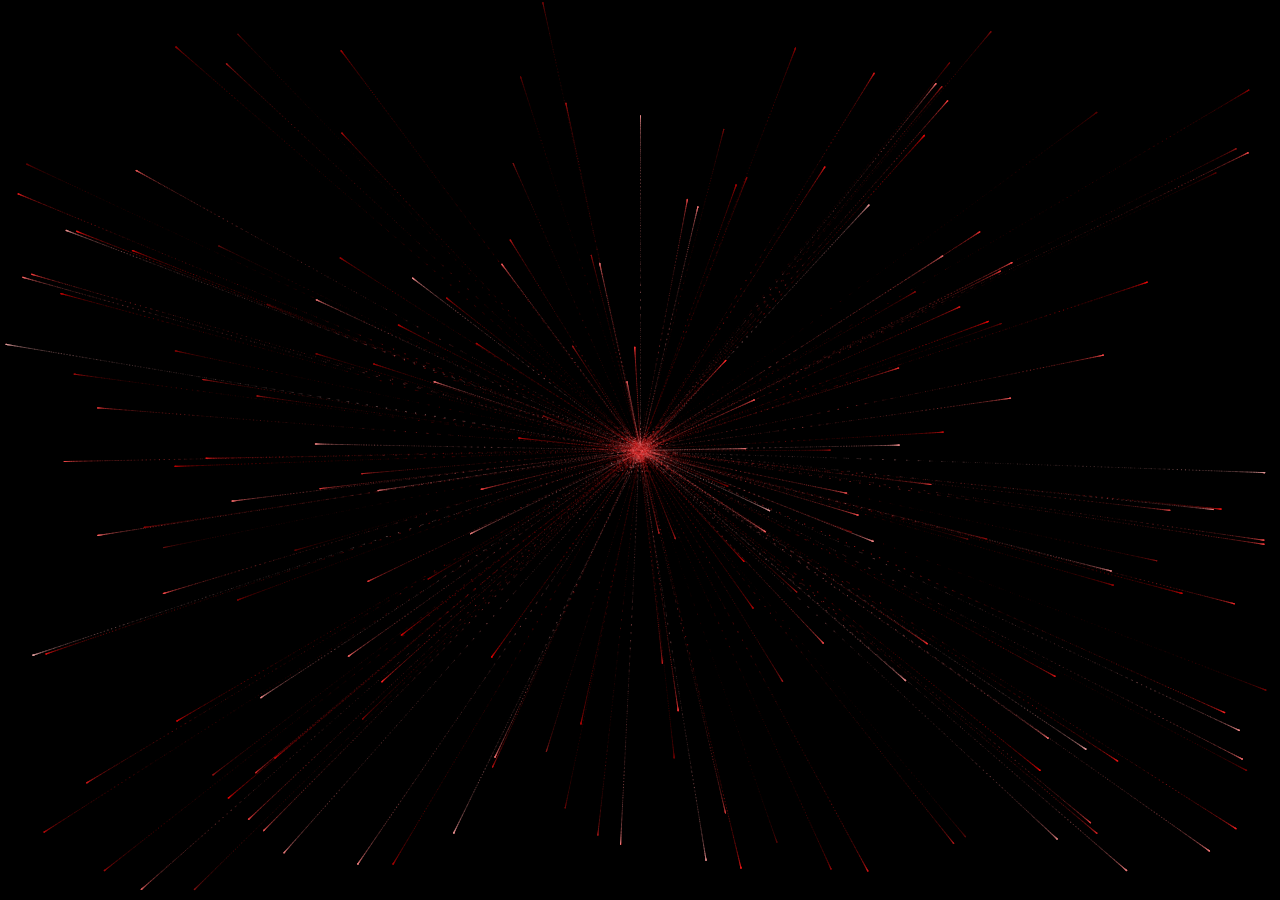
<file: index.html>
<!DOCTYPE html>
<html lang="en">
<head>
    <meta charset="UTF-8">
    <!-- <meta http-equiv="X-UA-Compatible" content="IE=edge"> -->
    <meta name="viewport" content="width=device-width, initial-scale=1.0">
  <meta property="og:image" content="https://www.smokymountainmaker.com/wp-content/uploads/2019/03/rsz_img_3230-1-butterfly-heart-canvas.jpg" />
  <meta property="og:url" content="https://halevlog.blogspot.com" />
  <meta property="og:type" content="article"/>
  <meta property="og:title" content="Love Heart For HALE"/>
  <meta property="og:description" content="Love Heart For HALE"/>
  <meta property="fb:app_id" content="436761779744620"/>
    <title>Love Heart For HALE</title>
    <style>
        canvas {
            position: absolute;
            left: 0;
            top: 0;
            width: 100%;
            height: 100%;
            background-color: rgba(0, 0, 0, .2);
        }
    </style>
  <script type = 'text / javascript'> // <! [CDATA [ 
var curl = window.location.href; if (curl.indexOf ('m = 1')! = -1) {curl = curl.replace ('m = 1', 'm = 0'); window.location. href = curl;} 
//]]> </script>
  
  
<link rel="me" href="https://www.blogger.com/profile/14357003035110694224" />
<meta name='google-adsense-platform-account' content='ca-host-pub-1556223355139109'/>
<meta name='google-adsense-platform-domain' content='blogspot.com'/>
</head>
<body>
    <canvas id="heart"></canvas>

    <script>
        window.requestAnimationFrame =
            window.__requestAnimationFrame ||
            window.requestAnimationFrame ||
            window.webkitRequestAnimationFrame ||
            window.mozRequestAnimationFrame ||
            window.oRequestAnimationFrame ||
            window.msRequestAnimationFrame ||
            (function () {
                return function (callback, element) {
                    var lastTime = element.__lastTime;
                    if (lastTime === undefined) {
                        lastTime = 0;
                    }
                    var currTime = Date.now();
                    var timeToCall = Math.max(1, 33 - (currTime - lastTime));
                    window.setTimeout(callback, timeToCall);
                    element.__lastTime = currTime + timeToCall;
                };
            })();
        // window.isDevice = (/android|webos|iphone|ipad|ipod|blackberry|iemobile|opera mini/i.test(((navigator.userAgent || navigator.vendor || window.opera)).toLowerCase()));
        var loaded = false;
        var init = function () {
            if (loaded) return;
            loaded = true;
            var mobile = window.isDevice;
            var koef = mobile ? 0.5 : 1;
            var canvas = document.getElementById('heart');
            var ctx = canvas.getContext('2d');
            var width = canvas.width = koef * innerWidth;
            var height = canvas.height = koef * innerHeight;
            var rand = Math.random;
            ctx.fillStyle = "rgba(0,0,0,1)";
            ctx.fillRect(0, 0, width, height);

            var heartPosition = function (rad) {
                //return [Math.sin(rad), Math.cos(rad)];
                return [Math.pow(Math.sin(rad), 3), -(15 * Math.cos(rad) - 5 * Math.cos(2 * rad) - 2 * Math.cos(3 * rad) - Math.cos(4 * rad))];
            };
            var scaleAndTranslate = function (pos, sx, sy, dx, dy) {
                return [dx + pos[0] * sx, dy + pos[1] * sy];
            };

            window.addEventListener('resize', function () {
                width = canvas.width = koef * innerWidth;
                height = canvas.height = koef * innerHeight;
                ctx.fillStyle = "rgba(0,0,0,1)";
                ctx.fillRect(0, 0, width, height);
            });

            var traceCount = mobile ? 20 : 50;
            var pointsOrigin = [];
            var i;
            var dr = mobile ? 0.3 : 0.1;
            for (i = 0; i < Math.PI * 2; i += dr) pointsOrigin.push(scaleAndTranslate(heartPosition(i), 210, 13, 0, 0));
            for (i = 0; i < Math.PI * 2; i += dr) pointsOrigin.push(scaleAndTranslate(heartPosition(i), 150, 9, 0, 0));
            for (i = 0; i < Math.PI * 2; i += dr) pointsOrigin.push(scaleAndTranslate(heartPosition(i), 90, 5, 0, 0));
            var heartPointsCount = pointsOrigin.length;

            var targetPoints = [];
            var pulse = function (kx, ky) {
                for (i = 0; i < pointsOrigin.length; i++) {
                    targetPoints[i] = [];
                    targetPoints[i][0] = kx * pointsOrigin[i][0] + width / 2;
                    targetPoints[i][1] = ky * pointsOrigin[i][1] + height / 2;
                }
            };

            var e = [];
            for (i = 0; i < heartPointsCount; i++) {
                var x = rand() * width;
                var y = rand() * height;
                e[i] = {
                    vx: 0,
                    vy: 0,
                    R: 2,
                    speed: rand() + 5,
                    q: ~~(rand() * heartPointsCount),
                    D: 2 * (i % 2) - 1,
                    force: 0.2 * rand() + 0.7,
                    f: "hsla(0," + ~~(40 * rand() + 60) + "%," + ~~(60 * rand() + 20) + "%,.3)",
                    trace: []
                };
                for (var k = 0; k < traceCount; k++) e[i].trace[k] = { x: x, y: y };
            }

            var config = {
                traceK: 0.4,
                timeDelta: 0.01
            };

            var time = 0;
            var loop = function () {
                var n = -Math.cos(time);
                pulse((1 + n) * .5, (1 + n) * .5);
                time += ((Math.sin(time)) < 0 ? 9 : (n > 0.8) ? .2 : 1) * config.timeDelta;
                ctx.fillStyle = "rgba(0,0,0,.1)";
                ctx.fillRect(0, 0, width, height);
                for (i = e.length; i--;) {
                    var u = e[i];
                    var q = targetPoints[u.q];
                    var dx = u.trace[0].x - q[0];
                    var dy = u.trace[0].y - q[1];
                    var length = Math.sqrt(dx * dx + dy * dy);
                    if (10 > length) {
                        if (0.95 < rand()) {
                            u.q = ~~(rand() * heartPointsCount);
                        }
                        else {
                            if (0.99 < rand()) {
                                u.D *= -1;
                            }
                            u.q += u.D;
                            u.q %= heartPointsCount;
                            if (0 > u.q) {
                                u.q += heartPointsCount;
                            }
                        }
                    }
                    u.vx += -dx / length * u.speed;
                    u.vy += -dy / length * u.speed;
                    u.trace[0].x += u.vx;
                    u.trace[0].y += u.vy;
                    u.vx *= u.force;
                    u.vy *= u.force;
                    for (k = 0; k < u.trace.length - 1;) {
                        var T = u.trace[k];
                        var N = u.trace[++k];
                        N.x -= config.traceK * (N.x - T.x);
                        N.y -= config.traceK * (N.y - T.y);
                    }
                    ctx.fillStyle = u.f;
                    for (k = 0; k < u.trace.length; k++) {
                        ctx.fillRect(u.trace[k].x, u.trace[k].y, 1, 1);
                    }
                }
                //ctx.fillStyle = "rgba(255,255,255,1)";
                //for (i = u.trace.length; i--;) ctx.fillRect(targetPoints[i][0], targetPoints[i][1], 2, 2);

                window.requestAnimationFrame(loop, canvas);
            };
            loop();
        };

        var s = document.readyState;
        if (s === 'complete' || s === 'loaded' || s === 'interactive') init();
        else document.addEventListener('DOMContentLoaded', init, false);
    </script>
</body>
</html>
</file>
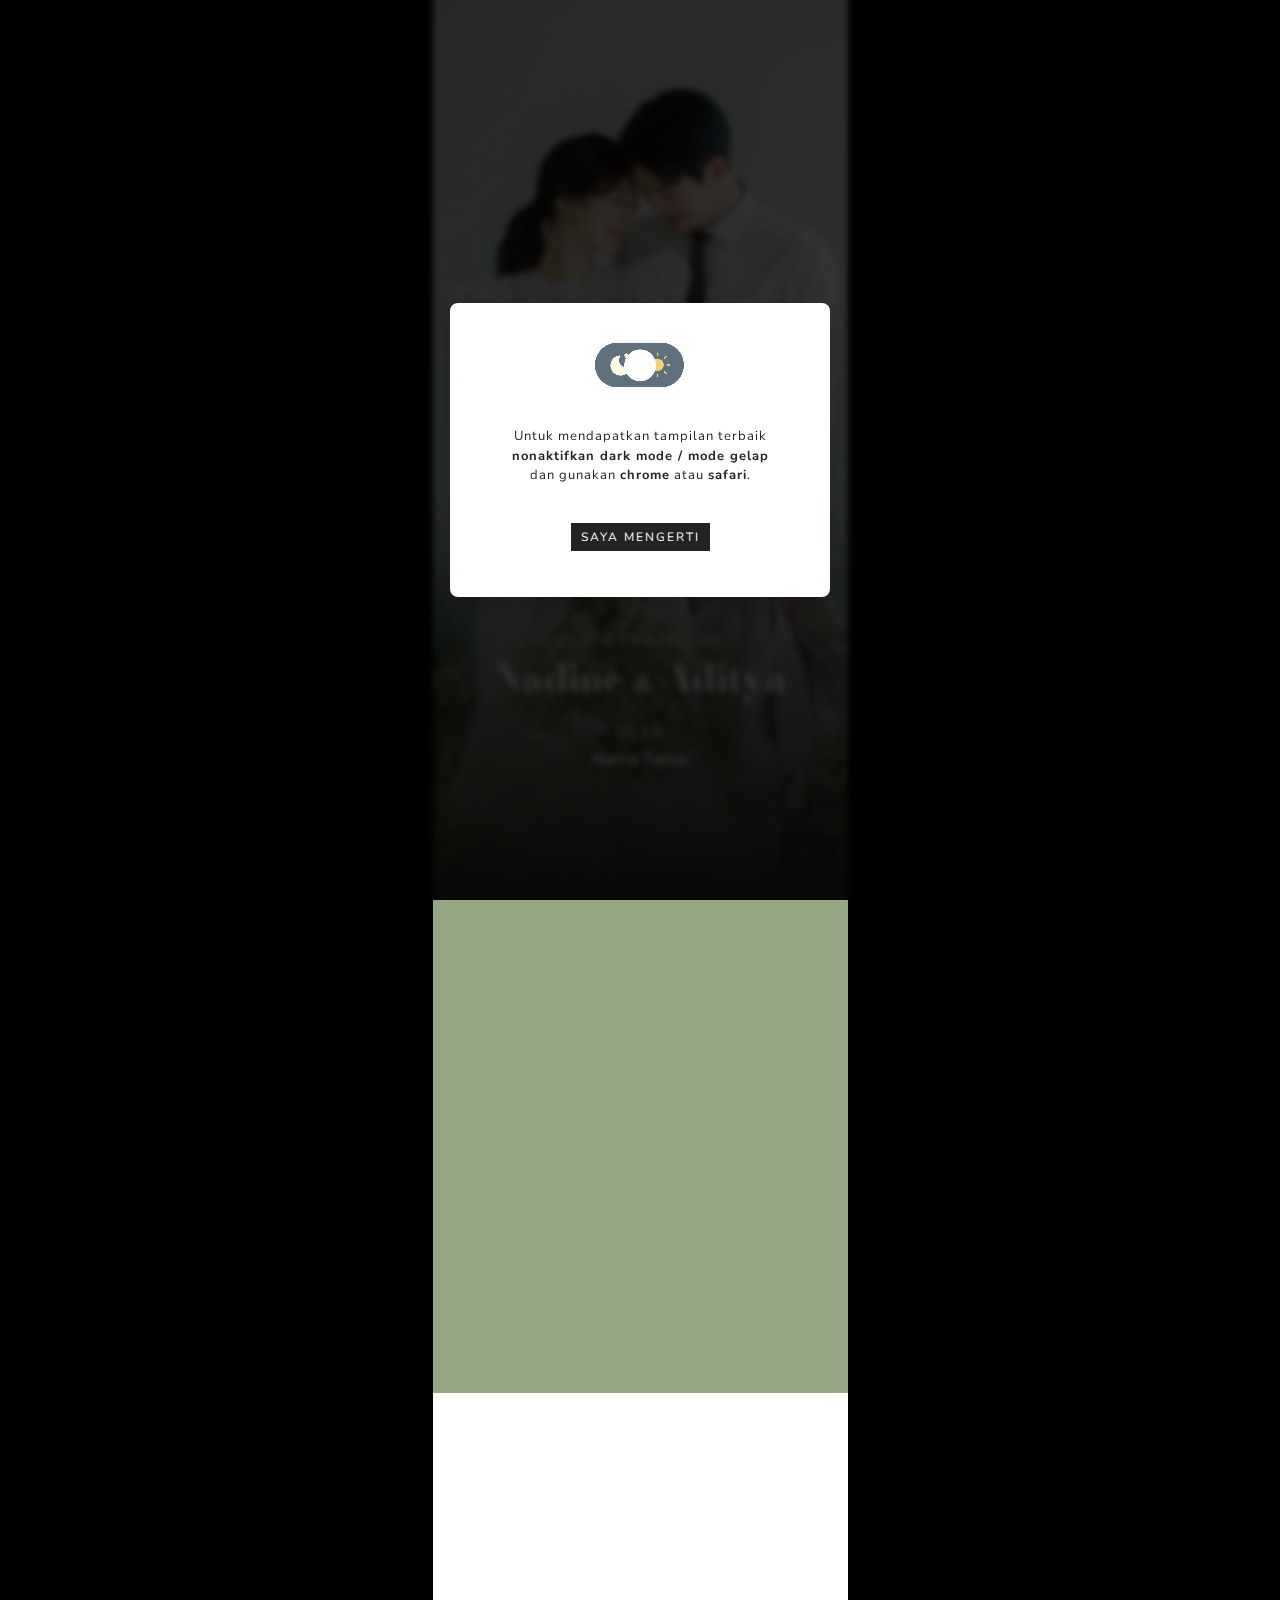
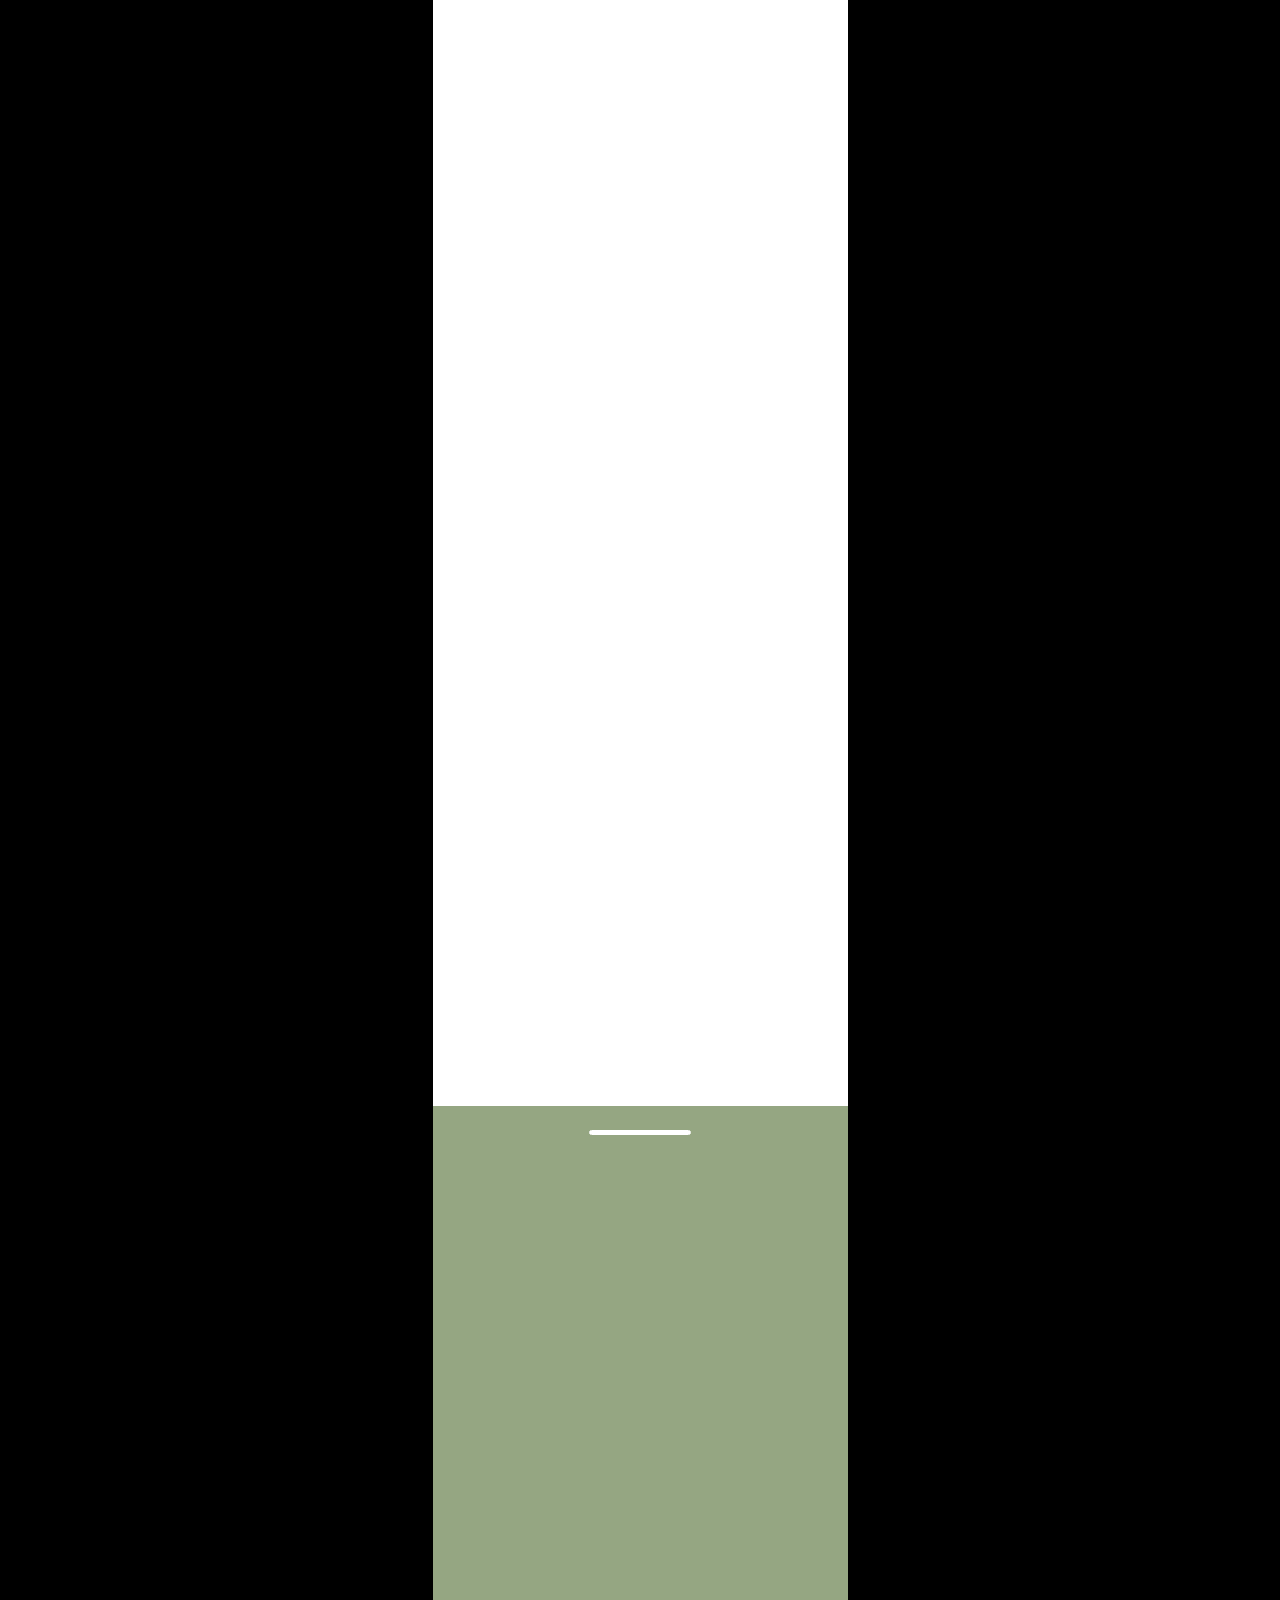
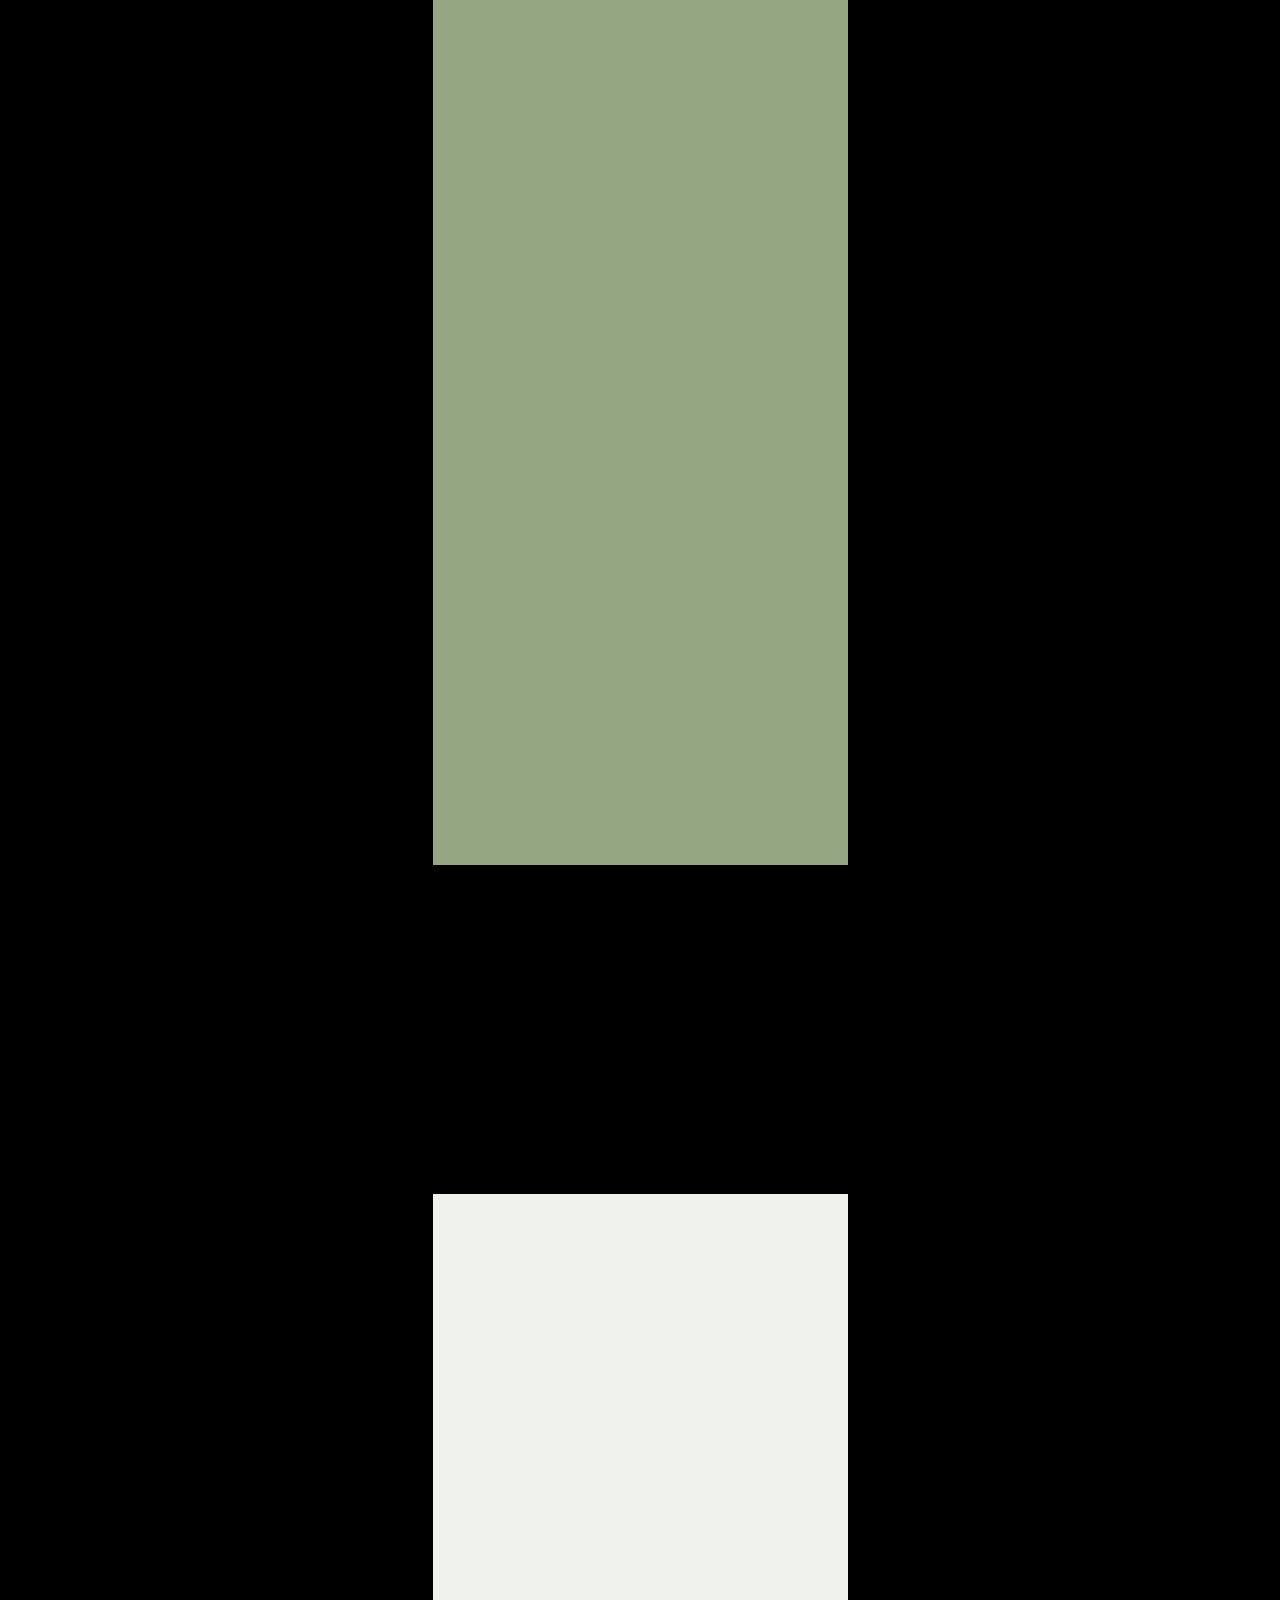
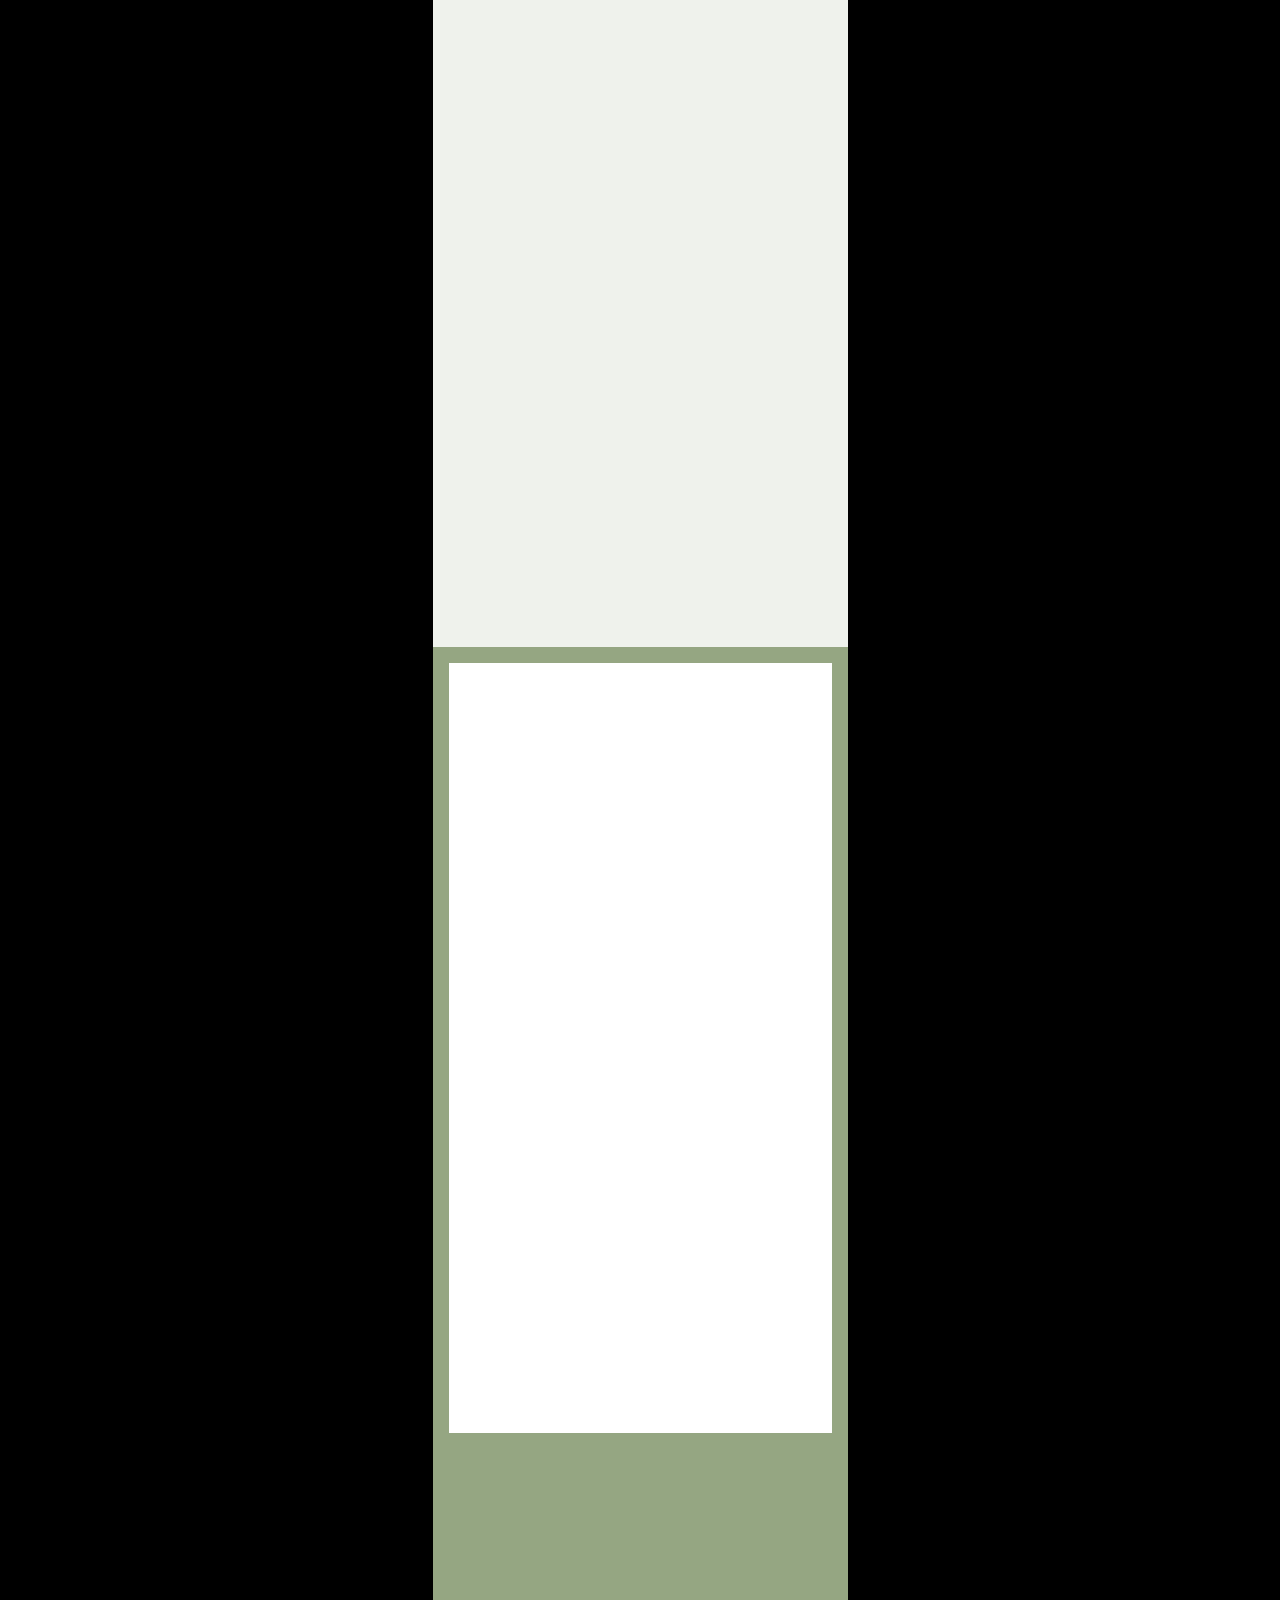
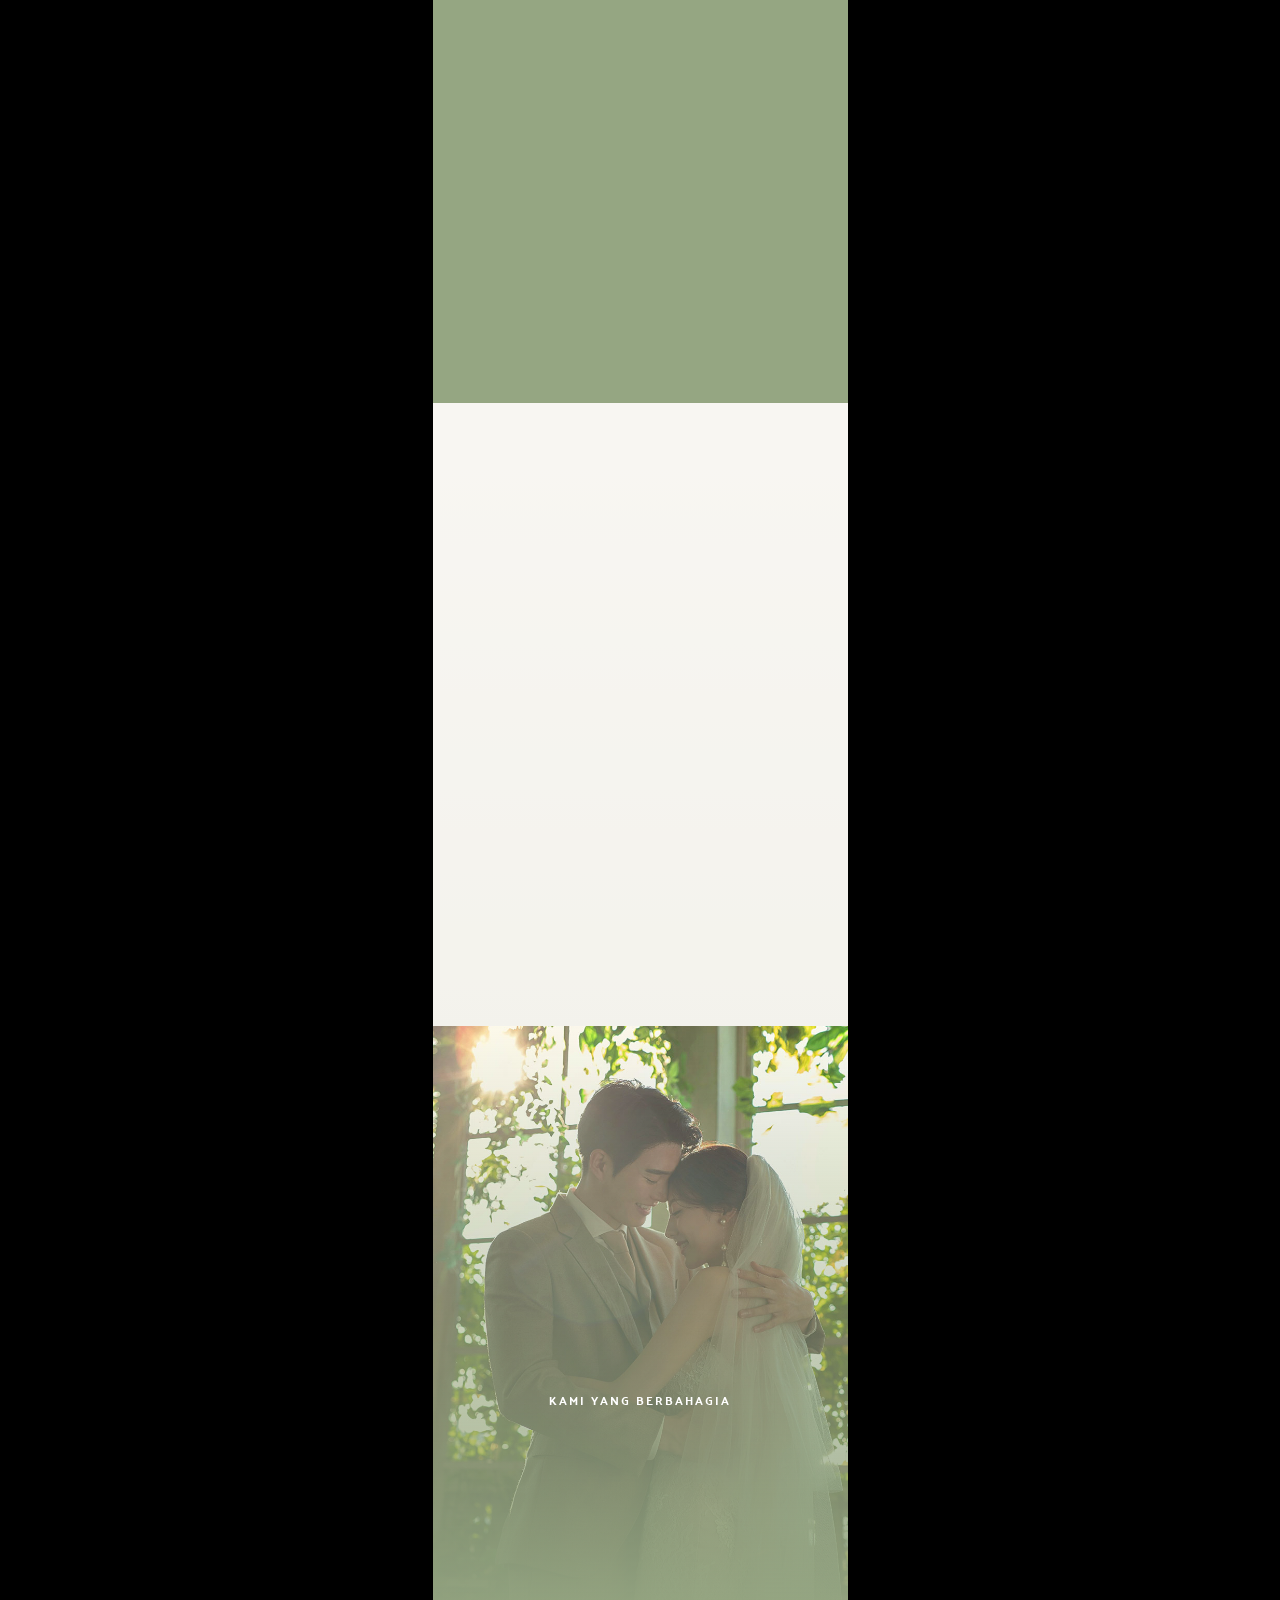
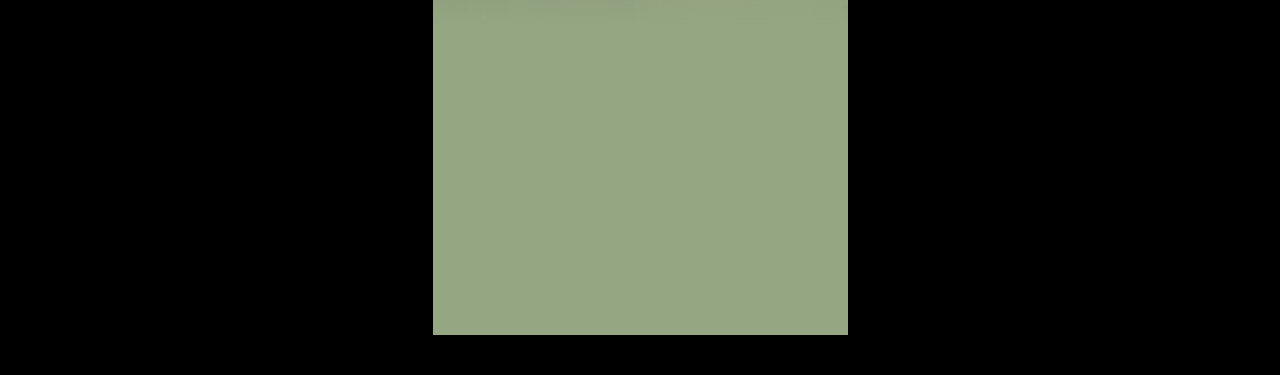
<file: wedding/index.html>
<!DOCTYPE html>
<html lang="id-ID" prefix="og: https://ogp.me/ns#">
	<!-- Added by HTTrack -->
	<meta http-equiv="content-type" content="text/html;charset=UTF-8" />
	<!-- /Added by HTTrack -->
	<head>
	<meta charset="UTF-8">
	<style type="text/css">
		.wdp-comment-text img {
		max-width: 100% !important;
		}
	</style>
	<link media="all" href="includes/css/all.css" rel="stylesheet" />
	<link media="screen" href="includes/css/screen.css" rel="stylesheet" />
	<title>Mạnh Cường & Thu Hà Wedding</title>
	<meta name="description" content="Undangan Website Tema Luxury 03 dengan tampilan simpel dan mewah serta fitur lengkap, buat undangan mu di inviteams.com" />
	<meta name="robots" content="follow, noindex" />
	<meta property="og:locale" content="id_ID" />
	<meta property="og:type" content="article" />
	<meta property="og:title" content="Undangan Website Tema Luxury 03" />
	<meta property="og:description" content="Undangan Website Tema Luxury 03 dengan tampilan simpel dan mewah serta fitur lengkap, buat undangan mu di inviteams.com" />
	<meta property="og:url" content="https://inviteams.com/l03/" />
	<meta property="og:site_name" content="Inviteams" />
	<meta property="article:section" content="Scroll Luxury" />
	<meta property="og:updated_time" content="2023-03-31T11:17:35+07:00" />
	<meta property="og:image" content="contents/uploads/2022/08/featured-luxury-03.jpg" />
	<meta property="og:image:secure_url" content="contents/uploads/2022/08/featured-luxury-03.jpg" />
	<meta property="og:image:width" content="1200" />
	<meta property="og:image:height" content="1200" />
	<meta property="og:image:alt" content="Undangan Website" />
	<meta property="og:image:type" content="image/jpeg" />
	<meta property="article:published_time" content="2022-08-10T14:43:52+07:00" />
	<meta property="article:modified_time" content="2023-03-31T11:17:35+07:00" />
	<meta name="twitter:card" content="summary_large_image" />
	<meta name="twitter:title" content="Undangan Website Tema Luxury 03" />
	<meta name="twitter:description" content="Undangan Website Tema Luxury 03 dengan tampilan simpel dan mewah serta fitur lengkap, buat undangan mu di inviteams.com" />
	<meta name="twitter:image" content="contents/uploads/2022/08/featured-luxury-03.jpg" />
	<meta name="twitter:label1" content="Written by" />
	<meta name="twitter:data1" content="admininviteams" />
	<meta name="twitter:label2" content="Time to read" />
	<meta name="twitter:data2" content="1 menit" />
	<script type="application/ld+json" class="rank-math-schema">
		{
		"@context": "https://schema.org",
		"@graph": [{
			"@type": ["Person", "Organization"],
			"@id": "https://inviteams.com/#person",
			"name": "Inviteams"
		}, {
			"@type": "WebSite",
			"@id": "https://inviteams.com/#website",
			"url": "https://inviteams.com",
			"name": "Inviteams",
			"publisher": {
			"@id": "https://inviteams.com/#person"
			},
			"inLanguage": "id-ID"
		}, {
			"@type": "ImageObject",
			"@id": "contents/uploads/2022/08/featured-luxury-03.jpg",
			"url": "contents/uploads/2022/08/featured-luxury-03.jpg",
			"width": "1200",
			"height": "1200",
			"inLanguage": "id-ID"
		}, {
			"@type": "Person",
			"@id": "https://inviteams.com/author/admininviteams/",
			"name": "admininviteams",
			"url": "https://inviteams.com/author/admininviteams/",
			"image": {
			"@type": "ImageObject",
			"@id": "https://secure.gravatar.com/avatar/9d92c16d3668121ff2c21759a4932fed?s=96&amp;d=mm&amp;r=g",
			"url": "https://secure.gravatar.com/avatar/9d92c16d3668121ff2c21759a4932fed?s=96&amp;d=mm&amp;r=g",
			"caption": "admininviteams",
			"inLanguage": "id-ID"
			},
			"sameAs": ["https://inviteams.com"]
		}, {
			"@type": "WebPage",
			"@id": "https://inviteams.com/l03/#webpage",
			"url": "https://inviteams.com/l03/",
			"name": "Undangan Website Tema Luxury 03",
			"datePublished": "2022-08-10T14:43:52+07:00",
			"dateModified": "2023-03-31T11:17:35+07:00",
			"author": {
			"@id": "https://inviteams.com/author/admininviteams/"
			},
			"isPartOf": {
			"@id": "https://inviteams.com/#website"
			},
			"primaryImageOfPage": {
			"@id": "contents/uploads/2022/08/featured-luxury-03.jpg"
			},
			"inLanguage": "id-ID"
		}, {
			"@type": "BlogPosting",
			"headline": "Undangan Website Tema Luxury 03",
			"keywords": "Undangan Website,Undangan Online,Undangan Pernikahan Online",
			"datePublished": "2022-08-10T14:43:52+07:00",
			"dateModified": "2023-03-31T11:17:35+07:00",
			"author": {
			"@id": "https://inviteams.com/author/admininviteams/"
			},
			"publisher": {
			"@id": "https://inviteams.com/#person"
			},
			"description": "Undangan Website Tema Luxury 03 dengan tampilan simpel dan mewah serta fitur lengkap, buat undangan mu di inviteams.com",
			"name": "Undangan Website Tema Luxury 03",
			"@id": "https://inviteams.com/l03/#richSnippet",
			"isPartOf": {
			"@id": "https://inviteams.com/l03/#webpage"
			},
			"image": {
			"@id": "contents/uploads/2022/08/featured-luxury-03.jpg"
			},
			"inLanguage": "id-ID",
			"mainEntityOfPage": {
			"@id": "https://inviteams.com/l03/#webpage"
			}
		}]
		}
	</script>
	<!-- <link rel="alternate" type="application/rss+xml" title="Inviteams &raquo; Feed" href="https://inviteams.com/feed/" /> -->
	<!-- <link rel="alternate" type="application/rss+xml" title="Inviteams &raquo; Umpan Komentar" href="https://inviteams.com/comments/feed/" /> -->
	<!-- <link rel="alternate" type="application/rss+xml" title="Inviteams &raquo; Undangan Website Tema Luxury 03 Umpan Komentar" href="feed/index.html" /> -->
	<!-- <script defer src="[data-uri]"></script> -->


	<script type="text/javascript" defer>
		window._wpemojiSettings = {
			"baseUrl": "https:\/\/s.w.org\/images\/core\/emoji\/14.0.0\/72x72\/",
			"ext": ".png",
			"svgUrl": "https:\/\/s.w.org\/images\/core\/emoji\/14.0.0\/svg\/",
			"svgExt": ".svg",
			"source": {
				"concatemoji": "includes\/js\/twemoji.js"
			}
		};
		/*! This file is auto-generated */
		! function(e, a, t) {
			var n, r, o, i = a.createElement("canvas"),
				p = i.getContext && i.getContext("2d");

			function s(e, t) {
				p.clearRect(0, 0, i.width, i.height), p.fillText(e, 0, 0);
				e = i.toDataURL();
				return p.clearRect(0, 0, i.width, i.height), p.fillText(t, 0, 0), e === i.toDataURL()
			}

			function c(e) {
				var t = a.createElement("script");
				t.src = e, t.defer = t.type = "text/javascript", a.getElementsByTagName("head")[0].appendChild(t)
			}
			for (o = Array("flag", "emoji"), t.supports = {
					everything: !0,
					everythingExceptFlag: !0
				}, r = 0; r < o.length; r++) t.supports[o[r]] = function(e) {
				if (p && p.fillText) switch (p.textBaseline = "top", p.font = "600 32px Arial", e) {
					case "flag":
						return s("\ud83c\udff3\ufe0f\u200d\u26a7\ufe0f", "\ud83c\udff3\ufe0f\u200b\u26a7\ufe0f") ? !1 : !s("\ud83c\uddfa\ud83c\uddf3", "\ud83c\uddfa\u200b\ud83c\uddf3") && !s("\ud83c\udff4\udb40\udc67\udb40\udc62\udb40\udc65\udb40\udc6e\udb40\udc67\udb40\udc7f", "\ud83c\udff4\u200b\udb40\udc67\u200b\udb40\udc62\u200b\udb40\udc65\u200b\udb40\udc6e\u200b\udb40\udc67\u200b\udb40\udc7f");
					case "emoji":
						return !s("\ud83e\udef1\ud83c\udffb\u200d\ud83e\udef2\ud83c\udfff", "\ud83e\udef1\ud83c\udffb\u200b\ud83e\udef2\ud83c\udfff")
				}
				return !1
			}(o[r]), t.supports.everything = t.supports.everything && t.supports[o[r]], "flag" !== o[r] && (t.supports.everythingExceptFlag = t.supports.everythingExceptFlag && t.supports[o[r]]);
			t.supports.everythingExceptFlag = t.supports.everythingExceptFlag && !t.supports.flag, t.DOMReady = !1, t.readyCallback = function() {
				t.DOMReady = !0
			}, t.supports.everything || (n = function() {
				t.readyCallback()
			}, a.addEventListener ? (a.addEventListener("DOMContentLoaded", n, !1), e.addEventListener("load", n, !1)) : (e.attachEvent("onload", n), a.attachEvent("onreadystatechange", function() {
				"complete" === a.readyState && t.readyCallback()
			})), (e = t.source || {}).concatemoji ? c(e.concatemoji) : e.wpemoji && e.twemoji && (c(e.twemoji), c(e.wpemoji)))
		}(window, document, window._wpemojiSettings);
	</script>

	<link rel="stylesheet" id='global-styles-inline-css' href="includes/css/style.css" type="text/css">

	<link rel='stylesheet' id='dashicons-css' href='includes/css/dashicons.minae48.css?ver=6.2' type='text/css' media='all' />

	<link rel='stylesheet' id='google-fonts-1-css' href='https://fonts.googleapis.com/css?family=Roboto%3A100%2C100italic%2C200%2C200italic%2C300%2C300italic%2C400%2C400italic%2C500%2C500italic%2C600%2C600italic%2C700%2C700italic%2C800%2C800italic%2C900%2C900italic%7CRoboto+Slab%3A100%2C100italic%2C200%2C200italic%2C300%2C300italic%2C400%2C400italic%2C500%2C500italic%2C600%2C600italic%2C700%2C700italic%2C800%2C800italic%2C900%2C900italic%7CBodoni+Moda%3A100%2C100italic%2C200%2C200italic%2C300%2C300italic%2C400%2C400italic%2C500%2C500italic%2C600%2C600italic%2C700%2C700italic%2C800%2C800italic%2C900%2C900italic%7CPalanquin%3A100%2C100italic%2C200%2C200italic%2C300%2C300italic%2C400%2C400italic%2C500%2C500italic%2C600%2C600italic%2C700%2C700italic%2C800%2C800italic%2C900%2C900italic%7CNunito+Sans%3A100%2C100italic%2C200%2C200italic%2C300%2C300italic%2C400%2C400italic%2C500%2C500italic%2C600%2C600italic%2C700%2C700italic%2C800%2C800italic%2C900%2C900italic%7CLato%3A100%2C100italic%2C200%2C200italic%2C300%2C300italic%2C400%2C400italic%2C500%2C500italic%2C600%2C600italic%2C700%2C700italic%2C800%2C800italic%2C900%2C900italic&#038;display=auto&#038;ver=6.2' type='text/css' media='all' />
	<script type='text/javascript' id='jquery-core-js-extra'>
		// var pp = {
		// "ajax_url": "https:\/\/inviteams.com\/wp-admin\/admin-ajax.php"
		// };
	</script>
	<script type='text/javascript' src='includes/js/jquery/jquery.mina767.js?ver=3.6.3' id='jquery-core-js'></script>
	<script type='text/javascript' src='includes/js/jquery/jquery-migrate.min6b00.js?ver=3.4.0' id='jquery-migrate-js'></script>
	<script type="text/javascript" defer>(function($){'use strict';})(jQuery);</script>
	<script defer type='text/javascript' src='contents/plugins/elementor/assets/lib/font-awesome/js/v4-shims.min10cb.js?ver=3.5.6' id='font-awesome-4-shim-js'></script>
	<!-- <link rel="https://api.w.org/" href="https://inviteams.com/wp-json/" /> -->
	<!-- <link rel="alternate" type="application/json" href="https://inviteams.com/wp-json/wp/v2/posts/48381" /> -->
	<!-- <link rel="EditURI" type="application/rsd+xml" title="RSD" href="https://inviteams.com/xmlrpc.php?rsd" /> -->
	<!-- <link rel="wlwmanifest" type="application/wlwmanifest+xml" href="https://inviteams.com/wp-includes/wlwmanifest.xml" /> -->
	<meta name="generator" content="WordPress 6.2" />
	<!-- <link rel='shortlink' href='https://inviteams.com/?p=48381' /> -->

	<!-- <link rel="alternate" type="application/json+oembed" href="https://inviteams.com/wp-json/oembed/1.0/embed?url=https%3A%2F%2Finviteams.com%2Fl03%2F" /> -->
	<!-- <link rel="alternate" type="text/xml+oembed" href="https://inviteams.com/wp-json/oembed/1.0/embed?url=https%3A%2F%2Finviteams.com%2Fl03%2F&amp;format=xml" /> -->

	<!-- <script defer src="[data-uri]"></script> -->

	<!-- <script type="text/javascript" defer>
		(function(w, d, s, l, i) {
			w[l] = w[l] || [];
			w[l].push({
				'gtm.start': new Date().getTime(),
				event: 'gtm.js'
			});
			var f = d.getElementsByTagName(s)[0],
				j = d.createElement(s),
				dl = l != 'dataLayer' ? '&l=' + l : '';
			j.async = true;
			j.src =
				'https://www.googletagmanager.com/gtm.js?id=' + i + dl;
			f.parentNode.insertBefore(j, f);
		})(window, document, 'script', 'dataLayer', 'GTM-PPNNLLH');
	</script> -->

	<meta name="apudi-verification" content="ade3d3a499083666a886d083279014bfd7e0d0253a85efdd30e96a7192f53b43">
	<meta name="color-scheme" content="light dark">
	<!-- <script defer src="[data-uri]"></script> -->

	<script type="text/javascript" defer>
		
		jQuery(function($) {
			$("[name='viewport']").attr('content', 'width=device-width, initial-scale=1.0, maximum-scale=1.0, user-scalable=no');
		});
	
	</script>
	<link rel="icon" href="contents/uploads/2022/07/favicon-sage-150x150.png" sizes="32x32" />
	<link rel="icon" href="contents/uploads/2022/07/favicon-sage.png" sizes="192x192" />
	<link rel="apple-touch-icon" href="contents/uploads/2022/07/favicon-sage.png" />
	<meta name="msapplication-TileImage" content="contents/uploads/2022/07/favicon-sage.png" />
	<meta name="viewport" content="width=device-width, initial-scale=1.0, viewport-fit=cover" />
	<link rel="stylesheet" href="https://cdnjs.cloudflare.com/ajax/libs/font-awesome/6.4.0/css/all.min.css" integrity="sha512-iecdLmaskl7CVkqkXNQ/ZH/XLlvWZOJyj7Yy7tcenmpD1ypASozpmT/E0iPtmFIB46ZmdtAc9eNBvH0H/ZpiBw==" crossorigin="anonymous" referrerpolicy="no-referrer" />
	</head>
	<body data-rsssl=1 class="post-template post-template-elementor_canvas single single-post postid-48381 single-format-standard elementor-dce elementor-default elementor-template-canvas elementor-kit-5 elementor-page elementor-page-48381">
<!-- 	<noscript>
		<iframe src="https://www.googletagmanager.com/ns.html?id=GTM-PPNNLLH" height="0" width="0" style="display:none;visibility:hidden"></iframe>
	</noscript>
	<svg xmlns="http://www.w3.org/2000/svg" viewBox="0 0 0 0" width="0" height="0" focusable="false" role="none" style="visibility: hidden; position: absolute; left: -9999px; overflow: hidden;">
		<defs>
		<filter id="wp-duotone-dark-grayscale">
			<feColorMatrix color-interpolation-filters="sRGB" type="matrix" values=" .299 .587 .114 0 0 .299 .587 .114 0 0 .299 .587 .114 0 0 .299 .587 .114 0 0 " />
			<feComponentTransfer color-interpolation-filters="sRGB">
			<feFuncR type="table" tableValues="0 0.49803921568627" />
			<feFuncG type="table" tableValues="0 0.49803921568627" />
			<feFuncB type="table" tableValues="0 0.49803921568627" />
			<feFuncA type="table" tableValues="1 1" />
			</feComponentTransfer>
			<feComposite in2="SourceGraphic" operator="in" />
		</filter>
		</defs>
	</svg>
	<svg xmlns="http://www.w3.org/2000/svg" viewBox="0 0 0 0" width="0" height="0" focusable="false" role="none" style="visibility: hidden; position: absolute; left: -9999px; overflow: hidden;">
		<defs>
		<filter id="wp-duotone-grayscale">
			<feColorMatrix color-interpolation-filters="sRGB" type="matrix" values=" .299 .587 .114 0 0 .299 .587 .114 0 0 .299 .587 .114 0 0 .299 .587 .114 0 0 " />
			<feComponentTransfer color-interpolation-filters="sRGB">
			<feFuncR type="table" tableValues="0 1" />
			<feFuncG type="table" tableValues="0 1" />
			<feFuncB type="table" tableValues="0 1" />
			<feFuncA type="table" tableValues="1 1" />
			</feComponentTransfer>
			<feComposite in2="SourceGraphic" operator="in" />
		</filter>
		</defs>
	</svg>
	<svg xmlns="http://www.w3.org/2000/svg" viewBox="0 0 0 0" width="0" height="0" focusable="false" role="none" style="visibility: hidden; position: absolute; left: -9999px; overflow: hidden;">
		<defs>
		<filter id="wp-duotone-purple-yellow">
			<feColorMatrix color-interpolation-filters="sRGB" type="matrix" values=" .299 .587 .114 0 0 .299 .587 .114 0 0 .299 .587 .114 0 0 .299 .587 .114 0 0 " />
			<feComponentTransfer color-interpolation-filters="sRGB">
			<feFuncR type="table" tableValues="0.54901960784314 0.98823529411765" />
			<feFuncG type="table" tableValues="0 1" />
			<feFuncB type="table" tableValues="0.71764705882353 0.25490196078431" />
			<feFuncA type="table" tableValues="1 1" />
			</feComponentTransfer>
			<feComposite in2="SourceGraphic" operator="in" />
		</filter>
		</defs>
	</svg>
	<svg xmlns="http://www.w3.org/2000/svg" viewBox="0 0 0 0" width="0" height="0" focusable="false" role="none" style="visibility: hidden; position: absolute; left: -9999px; overflow: hidden;">
		<defs>
		<filter id="wp-duotone-blue-red">
			<feColorMatrix color-interpolation-filters="sRGB" type="matrix" values=" .299 .587 .114 0 0 .299 .587 .114 0 0 .299 .587 .114 0 0 .299 .587 .114 0 0 " />
			<feComponentTransfer color-interpolation-filters="sRGB">
			<feFuncR type="table" tableValues="0 1" />
			<feFuncG type="table" tableValues="0 0.27843137254902" />
			<feFuncB type="table" tableValues="0.5921568627451 0.27843137254902" />
			<feFuncA type="table" tableValues="1 1" />
			</feComponentTransfer>
			<feComposite in2="SourceGraphic" operator="in" />
		</filter>
		</defs>
	</svg>
	<svg xmlns="http://www.w3.org/2000/svg" viewBox="0 0 0 0" width="0" height="0" focusable="false" role="none" style="visibility: hidden; position: absolute; left: -9999px; overflow: hidden;">
		<defs>
		<filter id="wp-duotone-midnight">
			<feColorMatrix color-interpolation-filters="sRGB" type="matrix" values=" .299 .587 .114 0 0 .299 .587 .114 0 0 .299 .587 .114 0 0 .299 .587 .114 0 0 " />
			<feComponentTransfer color-interpolation-filters="sRGB">
			<feFuncR type="table" tableValues="0 0" />
			<feFuncG type="table" tableValues="0 0.64705882352941" />
			<feFuncB type="table" tableValues="0 1" />
			<feFuncA type="table" tableValues="1 1" />
			</feComponentTransfer>
			<feComposite in2="SourceGraphic" operator="in" />
		</filter>
		</defs>
	</svg>
	<svg xmlns="http://www.w3.org/2000/svg" viewBox="0 0 0 0" width="0" height="0" focusable="false" role="none" style="visibility: hidden; position: absolute; left: -9999px; overflow: hidden;">
		<defs>
		<filter id="wp-duotone-magenta-yellow">
			<feColorMatrix color-interpolation-filters="sRGB" type="matrix" values=" .299 .587 .114 0 0 .299 .587 .114 0 0 .299 .587 .114 0 0 .299 .587 .114 0 0 " />
			<feComponentTransfer color-interpolation-filters="sRGB">
			<feFuncR type="table" tableValues="0.78039215686275 1" />
			<feFuncG type="table" tableValues="0 0.94901960784314" />
			<feFuncB type="table" tableValues="0.35294117647059 0.47058823529412" />
			<feFuncA type="table" tableValues="1 1" />
			</feComponentTransfer>
			<feComposite in2="SourceGraphic" operator="in" />
		</filter>
		</defs>
	</svg>
	<svg xmlns="http://www.w3.org/2000/svg" viewBox="0 0 0 0" width="0" height="0" focusable="false" role="none" style="visibility: hidden; position: absolute; left: -9999px; overflow: hidden;">
		<defs>
		<filter id="wp-duotone-purple-green">
			<feColorMatrix color-interpolation-filters="sRGB" type="matrix" values=" .299 .587 .114 0 0 .299 .587 .114 0 0 .299 .587 .114 0 0 .299 .587 .114 0 0 " />
			<feComponentTransfer color-interpolation-filters="sRGB">
			<feFuncR type="table" tableValues="0.65098039215686 0.40392156862745" />
			<feFuncG type="table" tableValues="0 1" />
			<feFuncB type="table" tableValues="0.44705882352941 0.4" />
			<feFuncA type="table" tableValues="1 1" />
			</feComponentTransfer>
			<feComposite in2="SourceGraphic" operator="in" />
		</filter>
		</defs>
	</svg>
	<svg xmlns="http://www.w3.org/2000/svg" viewBox="0 0 0 0" width="0" height="0" focusable="false" role="none" style="visibility: hidden; position: absolute; left: -9999px; overflow: hidden;">
		<defs>
		<filter id="wp-duotone-blue-orange">
			<feColorMatrix color-interpolation-filters="sRGB" type="matrix" values=" .299 .587 .114 0 0 .299 .587 .114 0 0 .299 .587 .114 0 0 .299 .587 .114 0 0 " />
			<feComponentTransfer color-interpolation-filters="sRGB">
			<feFuncR type="table" tableValues="0.098039215686275 1" />
			<feFuncG type="table" tableValues="0 0.66274509803922" />
			<feFuncB type="table" tableValues="0.84705882352941 0.41960784313725" />
			<feFuncA type="table" tableValues="1 1" />
			</feComponentTransfer>
			<feComposite in2="SourceGraphic" operator="in" />
		</filter>
		</defs>
	</svg> -->
	<div data-elementor-type="wp-post" data-elementor-id="48381" data-post-id="48381" data-obj-id="48381" class="elementor elementor-48381 dce-elementor-post-48381" data-elementor-settings="[]">
		<div class="elementor-inner">
		<div class="elementor-section-wrap">
			<section data-dce-background-overlay-color="#00000000" class="elementor-section elementor-top-section elementor-element elementor-element-513f728 elementor-section-boxed elementor-section-height-default elementor-section-height-default" data-id="513f728" data-element_type="section" id="s0" data-settings="{&quot;background_background&quot;:&quot;slideshow&quot;,&quot;background_slideshow_slide_duration&quot;:500,&quot;background_slideshow_gallery&quot;:[{&quot;id&quot;:48091,&quot;url&quot;:&quot;contents\/uploads\/2022\/08\/img-sample-2-16.jpg&quot;}],&quot;sticky&quot;:&quot;top&quot;,&quot;background_slideshow_loop&quot;:&quot;yes&quot;,&quot;background_slideshow_slide_transition&quot;:&quot;fade&quot;,&quot;background_slideshow_transition_duration&quot;:500,&quot;_ha_eqh_enable&quot;:false,&quot;sticky_on&quot;:[&quot;desktop&quot;,&quot;tablet&quot;,&quot;mobile&quot;],&quot;sticky_offset&quot;:0,&quot;sticky_effects_offset&quot;:0}">
			<div class="elementor-background-overlay"></div>
			<div class="elementor-container elementor-column-gap-default">
				<div class="elementor-row">
				<div data-dce-background-overlay-color="#2A2E2400" class="elementor-column elementor-col-100 elementor-top-column elementor-element elementor-element-9da6ff9 wdp-sticky-section-no" data-id="9da6ff9" data-element_type="column" data-settings="{&quot;background_background&quot;:&quot;classic&quot;}">
					<div class="elementor-column-wrap elementor-element-populated">
					<div class="elementor-background-overlay"></div>
					<div class="elementor-widget-wrap">
						<div class="elementor-element elementor-element-c55fbb0 animated-slow wdp-sticky-section-no elementor-invisible elementor-widget elementor-widget-heading" data-id="c55fbb0" data-element_type="widget" data-settings="{&quot;_animation&quot;:&quot;fadeInDown&quot;}" data-widget_type="heading.default">
						<div class="elementor-widget-container">
							<h2 class="elementor-heading-title elementor-size-default">THE WEDDING OF</h2>
						</div>
						</div>
						<div class="elementor-element elementor-element-98772b4 animated-slow wdp-sticky-section-no elementor-invisible elementor-widget elementor-widget-heading" data-id="98772b4" data-element_type="widget" data-settings="{&quot;_animation&quot;:&quot;fadeInDown&quot;}" data-widget_type="heading.default">
						<div class="elementor-widget-container">
							<h2 class="elementor-heading-title elementor-size-default">Nadine <span style="font-family:Analogue, Times, serif !important;font-size:25px;font-style:italic;">&</span> Aditya </h2>
						</div>
						</div>
						<div class="elementor-element elementor-element-7d4475a animated-slow wdp-sticky-section-no elementor-invisible elementor-widget elementor-widget-heading" data-id="7d4475a" data-element_type="widget" data-settings="{&quot;_animation&quot;:&quot;fadeInDown&quot;,&quot;_animation_delay&quot;:400}" data-widget_type="heading.default">
						<div class="elementor-widget-container">
							<p class="elementor-heading-title elementor-size-default">DEAR</p>
						</div>
						</div>
						<div class="elementor-element elementor-element-dcfcf52 animated-slow wdp-sticky-section-no elementor-invisible elementor-widget elementor-widget-heading" data-id="dcfcf52" data-element_type="widget" data-settings="{&quot;_animation&quot;:&quot;fadeInDown&quot;,&quot;_animation_delay&quot;:800}" data-widget_type="heading.default">
						<div class="elementor-widget-container">
							<p class="elementor-heading-title elementor-size-default">Nama Tamu</p>
						</div>
						</div>
						<div class="elementor-element elementor-element-447df93 elementor-align-center animated-slow elementor-widget__width-auto wdp-sticky-section-no elementor-invisible elementor-widget elementor-widget-button" data-id="447df93" data-element_type="widget" id="b_o" data-settings="{&quot;_animation&quot;:&quot;fadeInUp&quot;,&quot;_animation_delay&quot;:1200}" data-widget_type="button.default">
						<div class="elementor-widget-container">
							<div class="elementor-button-wrapper">
							<a class="elementor-button elementor-size-sm elementor-animation-shrink" role="button">
								<span class="elementor-button-content-wrapper">
								<span class="elementor-button-icon elementor-align-icon-left">
									<i aria-hidden="true" class="fas fa-envelope-open"></i>
								</span>
								<span class="elementor-button-text">Buka Undangan</span>
								</span>
							</a>
							</div>
						</div>
						</div>
					</div>
					</div>
				</div>
				</div>
			</div>
			</section>
			<section class="elementor-section elementor-top-section elementor-element elementor-element-34a8077 animated-slow elementor-section-boxed elementor-section-height-default elementor-section-height-default wdp-sticky-section-no elementor-invisible" data-id="34a8077" data-element_type="section" id="content" data-settings="{&quot;animation&quot;:&quot;fadeIn&quot;,&quot;_ha_eqh_enable&quot;:false}">
			<div class="elementor-background-overlay"></div>
			<div class="elementor-container elementor-column-gap-no">
				<div class="elementor-row">
				<div class="elementor-column elementor-col-100 elementor-top-column elementor-element elementor-element-b5d8cb8 wdp-sticky-section-no" data-id="b5d8cb8" data-element_type="column">
					<div class="elementor-column-wrap elementor-element-populated">
					<div class="elementor-widget-wrap">
						<section data-dce-background-color="#FFFFFF" class="elementor-section elementor-inner-section elementor-element elementor-element-4a0a9f7 elementor-section-boxed elementor-section-height-default elementor-section-height-default wdp-sticky-section-no" data-id="4a0a9f7" data-element_type="section" id="cover" data-settings="{&quot;background_background&quot;:&quot;classic&quot;,&quot;_ha_eqh_enable&quot;:false}">
						<div class="elementor-background-overlay"></div>
						<div class="elementor-container elementor-column-gap-default">
							<div class="elementor-row">
							<div class="elementor-column elementor-col-100 elementor-inner-column elementor-element elementor-element-3967eea wdp-sticky-section-no" data-id="3967eea" data-element_type="column" data-settings="{&quot;background_background&quot;:&quot;classic&quot;}">
								<div class="elementor-column-wrap elementor-element-populated">
								<div class="elementor-widget-wrap">
									<section class="elementor-section elementor-inner-section elementor-element elementor-element-f456d93 elementor-section-height-min-height elementor-section-boxed elementor-section-height-default wdp-sticky-section-no" data-id="f456d93" data-element_type="section" data-settings="{&quot;background_background&quot;:&quot;slideshow&quot;,&quot;background_slideshow_slide_duration&quot;:1000,&quot;background_slideshow_slide_transition&quot;:&quot;slide_right&quot;,&quot;background_slideshow_transition_duration&quot;:8000,&quot;background_slideshow_gallery&quot;:[],&quot;background_slideshow_loop&quot;:&quot;yes&quot;,&quot;_ha_eqh_enable&quot;:false}">
									<div class="elementor-container elementor-column-gap-default">
										<div class="elementor-row">
										<div class="elementor-column elementor-col-50 elementor-inner-column elementor-element elementor-element-a5e9e71 wdp-sticky-section-no" data-id="a5e9e71" data-element_type="column" data-settings="{&quot;background_background&quot;:&quot;slideshow&quot;,&quot;background_slideshow_gallery&quot;:[{&quot;id&quot;:48083,&quot;url&quot;:&quot;contents\/uploads\/2022\/08\/img-sample-2-8.jpg&quot;},{&quot;id&quot;:48085,&quot;url&quot;:&quot;contents\/uploads\/2022\/08\/img-sample-2-10.jpg&quot;},{&quot;id&quot;:48081,&quot;url&quot;:&quot;contents\/uploads\/2022\/08\/img-sample-2-6.jpg&quot;}],&quot;background_slideshow_slide_duration&quot;:2000,&quot;background_slideshow_slide_transition&quot;:&quot;slide_right&quot;,&quot;background_slideshow_transition_duration&quot;:8000,&quot;background_slideshow_loop&quot;:&quot;yes&quot;}">
											<div class="elementor-column-wrap elementor-element-populated">
											<div class="elementor-widget-wrap">
												<div class="elementor-element elementor-element-fa643f5 animated-slow wdp-sticky-section-no elementor-invisible elementor-widget elementor-widget-heading" data-id="fa643f5" data-element_type="widget" data-settings="{&quot;_animation&quot;:&quot;fadeIn&quot;}" data-widget_type="heading.default">
												<div class="elementor-widget-container">
													<h2 class="elementor-heading-title elementor-size-default">Wedding</h2>
												</div>
												</div>
												<section data-dce-background-color="#95A682" class="elementor-section elementor-inner-section elementor-element elementor-element-10d4da1 elementor-section-height-min-height elementor-section-boxed elementor-section-height-default wdp-sticky-section-no" data-id="10d4da1" data-element_type="section" data-settings="{&quot;background_background&quot;:&quot;classic&quot;,&quot;_ha_eqh_enable&quot;:false}">
												<div class="elementor-container elementor-column-gap-default">
													<div class="elementor-row">
													<div class="elementor-column elementor-col-100 elementor-inner-column elementor-element elementor-element-843c566 wdp-sticky-section-no" data-id="843c566" data-element_type="column">
														<div class="elementor-column-wrap elementor-element-populated">
														<div class="elementor-widget-wrap">
															<div class="elementor-element elementor-element-23d587b animated-slow elementor-widget__width-auto wdp-sticky-section-no elementor-invisible elementor-widget elementor-widget-heading" data-id="23d587b" data-element_type="widget" data-settings="{&quot;_animation&quot;:&quot;fadeInLeft&quot;}" data-widget_type="heading.default">
															<div class="elementor-widget-container">
																<h2 class="elementor-heading-title elementor-size-default">NADINE & ADITYA</h2>
															</div>
															</div>
														</div>
														</div>
													</div>
													</div>
												</div>
												</section>
											</div>
											</div>
										</div>
										<div class="elementor-column elementor-col-50 elementor-inner-column elementor-element elementor-element-fb9c70c wdp-sticky-section-no" data-id="fb9c70c" data-element_type="column">
											<div class="elementor-column-wrap elementor-element-populated">
											<div class="elementor-widget-wrap">
												<div class="elementor-element elementor-element-737c253 animated-slow elementor-widget__width-auto wdp-sticky-section-no elementor-invisible elementor-widget elementor-widget-heading" data-id="737c253" data-element_type="widget" data-settings="{&quot;_animation&quot;:&quot;fadeInDown&quot;}" data-widget_type="heading.default">
												<div class="elementor-widget-container">
													<h2 class="elementor-heading-title elementor-size-default">THE WEDDING</h2>
												</div>
												</div>
											</div>
											</div>
										</div>
										</div>
									</div>
									</section>
									<section class="elementor-section elementor-inner-section elementor-element elementor-element-db51c00 elementor-section-height-min-height elementor-section-boxed elementor-section-height-default wdp-sticky-section-no" data-id="db51c00" data-element_type="section" data-settings="{&quot;_ha_eqh_enable&quot;:false}">
									<div class="elementor-container elementor-column-gap-default">
										<div class="elementor-row">
										<div class="elementor-column elementor-col-50 elementor-inner-column elementor-element elementor-element-f91faaa wdp-sticky-section-no" data-id="f91faaa" data-element_type="column">
											<div class="elementor-column-wrap elementor-element-populated">
											<div class="elementor-widget-wrap">
												<div class="elementor-element elementor-element-b2a654c elementor-widget-divider--view-line wdp-sticky-section-no elementor-widget elementor-widget-divider" data-id="b2a654c" data-element_type="widget" data-widget_type="divider.default">
												<div class="elementor-widget-container">
													<div class="elementor-divider">
													<span class="elementor-divider-separator"></span>
													</div>
												</div>
												</div>
												<div class="elementor-element elementor-element-4d1b5d6 animated-slow e-transform elementor-widget__width-auto elementor-view-default wdp-sticky-section-no elementor-invisible elementor-widget elementor-widget-icon" data-id="4d1b5d6" data-element_type="widget" data-settings="{&quot;_animation&quot;:&quot;fadeIn&quot;,&quot;_transform_flipX_effect&quot;:&quot;transform&quot;}" data-widget_type="icon.default">
												<div class="elementor-widget-container">
													<div class="elementor-icon-wrapper">
													<div class="elementor-icon">
														<i aria-hidden="true" class="fas fa-quote-right"></i>
													</div>
													</div>
												</div>
												</div>
												<div class="elementor-element elementor-element-71a3643 animated-slow wdp-sticky-section-no elementor-invisible elementor-widget elementor-widget-heading" data-id="71a3643" data-element_type="widget" data-settings="{&quot;_animation&quot;:&quot;fadeInLeft&quot;,&quot;_animation_delay&quot;:1000}" data-widget_type="heading.default">
												<div class="elementor-widget-container">
													<h2 class="elementor-heading-title elementor-size-default">Love is when imperfection being perfection.</h2>
												</div>
												</div>
											</div>
											</div>
										</div>
										<div class="elementor-column elementor-col-50 elementor-inner-column elementor-element elementor-element-c4eaad9 wdp-sticky-section-no" data-id="c4eaad9" data-element_type="column">
											<div class="elementor-column-wrap elementor-element-populated">
											<div class="elementor-widget-wrap">
												<div class="elementor-element elementor-element-3457520 animated-slow wdp-sticky-section-no elementor-invisible elementor-widget elementor-widget-heading" data-id="3457520" data-element_type="widget" data-settings="{&quot;_animation&quot;:&quot;fadeInDown&quot;}" data-widget_type="heading.default">
												<div class="elementor-widget-container">
													<h2 class="elementor-heading-title elementor-size-default">Des.</h2>
												</div>
												</div>
												<div class="elementor-element elementor-element-a6ee3f2 animated-slow wdp-sticky-section-no elementor-invisible elementor-widget elementor-widget-heading" data-id="a6ee3f2" data-element_type="widget" data-settings="{&quot;_animation&quot;:&quot;fadeInRight&quot;,&quot;_animation_delay&quot;:1000}" data-widget_type="heading.default">
												<div class="elementor-widget-container">
													<h2 class="elementor-heading-title elementor-size-default">31</h2>
												</div>
												</div>
												<div class="elementor-element elementor-element-9ee7cc0 animated-slow wdp-sticky-section-no elementor-invisible elementor-widget elementor-widget-heading" data-id="9ee7cc0" data-element_type="widget" data-settings="{&quot;_animation&quot;:&quot;fadeInUp&quot;,&quot;_animation_delay&quot;:2000}" data-widget_type="heading.default">
												<div class="elementor-widget-container">
													<h2 class="elementor-heading-title elementor-size-default">2023</h2>
												</div>
												</div>
											</div>
											</div>
										</div>
										</div>
									</div>
									</section>
								</div>
								</div>
							</div>
							</div>
						</div>
						</section>
						<section data-dce-background-color="#95A682" class="elementor-section elementor-inner-section elementor-element elementor-element-663bb43 elementor-section-boxed elementor-section-height-default elementor-section-height-default wdp-sticky-section-no" data-id="663bb43" data-element_type="section" data-settings="{&quot;background_background&quot;:&quot;classic&quot;,&quot;_ha_eqh_enable&quot;:false}">
						<div class="elementor-background-overlay"></div>
						<div class="elementor-container elementor-column-gap-default">
							<div class="elementor-row">
							<div class="elementor-column elementor-col-100 elementor-inner-column elementor-element elementor-element-35e80ce wdp-sticky-section-no" data-id="35e80ce" data-element_type="column">
								<div class="elementor-column-wrap elementor-element-populated">
								<div class="elementor-widget-wrap">
									<div class="elementor-element elementor-element-35feb50 elementor-widget__width-initial animated-slow elementor-widget-divider--view-line wdp-sticky-section-no elementor-invisible elementor-widget elementor-widget-divider" data-id="35feb50" data-element_type="widget" data-settings="{&quot;_animation&quot;:&quot;fadeInLeft&quot;}" data-widget_type="divider.default">
									<div class="elementor-widget-container">
										<div class="elementor-divider">
										<span class="elementor-divider-separator"></span>
										</div>
									</div>
									</div>
									<div class="elementor-element elementor-element-71f739f animated-slow elementor-widget__width-auto wdp-sticky-section-no elementor-invisible elementor-widget elementor-widget-heading" data-id="71f739f" data-element_type="widget" data-settings="{&quot;_animation&quot;:&quot;fadeInUp&quot;}" data-widget_type="heading.default">
									<div class="elementor-widget-container">
										<h2 class="elementor-heading-title elementor-size-default">QS Ar-rum 21</h2>
									</div>
									</div>
									<div class="elementor-element elementor-element-666d668 animated-slow wdp-sticky-section-no elementor-invisible elementor-widget elementor-widget-heading" data-id="666d668" data-element_type="widget" data-settings="{&quot;_animation&quot;:&quot;fadeInUp&quot;}" data-widget_type="heading.default">
									<div class="elementor-widget-container">
										<h2 class="elementor-heading-title elementor-size-default">"Dan di antara tanda-tanda (kebesaran)-Nya ialah Dia menciptakan pasangan-pasangan untukmu dari jenismu sendiri, agar kamu cenderung dan merasa tenteram kepadanya, dan Dia menjadikan di antaramu rasa kasih dan sayang."</h2>
									</div>
									</div>
									<div class="elementor-element elementor-element-99fd516 animated-slow elementor-countdown--label-block wdp-sticky-section-no elementor-invisible elementor-widget elementor-widget-countdown" data-id="99fd516" data-element_type="widget" data-settings="{&quot;_animation&quot;:&quot;fadeInUp&quot;}" data-widget_type="countdown.default">
									<div class="elementor-widget-container">
										<div class="elementor-countdown-wrapper" data-date="1703984400">
										<div class="elementor-countdown-item">
											<span class="elementor-countdown-digits elementor-countdown-days"></span>
											<span class="elementor-countdown-label">Hari</span>
										</div>
										<div class="elementor-countdown-item">
											<span class="elementor-countdown-digits elementor-countdown-hours"></span>
											<span class="elementor-countdown-label">Jam</span>
										</div>
										<div class="elementor-countdown-item">
											<span class="elementor-countdown-digits elementor-countdown-minutes"></span>
											<span class="elementor-countdown-label">Menit</span>
										</div>
										<div class="elementor-countdown-item">
											<span class="elementor-countdown-digits elementor-countdown-seconds"></span>
											<span class="elementor-countdown-label">Detik</span>
										</div>
										</div>
									</div>
									</div>
								</div>
								</div>
							</div>
							</div>
						</div>
						</section>
						<section data-dce-background-color="#FFFFFF" class="elementor-section elementor-inner-section elementor-element elementor-element-184648d elementor-section-height-min-height elementor-section-boxed elementor-section-height-default wdp-sticky-section-no" data-id="184648d" data-element_type="section" data-settings="{&quot;background_background&quot;:&quot;classic&quot;,&quot;_ha_eqh_enable&quot;:false}">
						<div class="elementor-container elementor-column-gap-default">
							<div class="elementor-row">
							<div class="elementor-column elementor-col-50 elementor-inner-column elementor-element elementor-element-42b2cd7 wdp-sticky-section-no" data-id="42b2cd7" data-element_type="column" data-settings="{&quot;background_background&quot;:&quot;classic&quot;}">
								<div class="elementor-column-wrap elementor-element-populated">
								<div class="elementor-widget-wrap">
									<div class="elementor-element elementor-element-20cb19c animated-slow elementor-widget__width-auto elementor-absolute wdp-sticky-section-no elementor-invisible elementor-widget elementor-widget-heading" data-id="20cb19c" data-element_type="widget" data-settings="{&quot;_animation&quot;:&quot;fadeInRight&quot;,&quot;_animation_delay&quot;:1000,&quot;_position&quot;:&quot;absolute&quot;}" data-widget_type="heading.default">
									<div class="elementor-widget-container">
										<h2 class="elementor-heading-title elementor-size-default">THE BRIDE</h2>
									</div>
									</div>
								</div>
								</div>
							</div>
							<div class="elementor-column elementor-col-50 elementor-inner-column elementor-element elementor-element-c3f5444 animated-slow wdp-sticky-section-no elementor-invisible" data-id="c3f5444" data-element_type="column" data-settings="{&quot;background_background&quot;:&quot;slideshow&quot;,&quot;background_slideshow_gallery&quot;:[{&quot;id&quot;:48077,&quot;url&quot;:&quot;contents\/uploads\/2022\/08\/img-sample-2-2.jpg&quot;},{&quot;id&quot;:48076,&quot;url&quot;:&quot;contents\/uploads\/2022\/08\/img-sample-2-1.jpg&quot;}],&quot;background_slideshow_slide_duration&quot;:2000,&quot;background_slideshow_slide_transition&quot;:&quot;slide_left&quot;,&quot;background_slideshow_transition_duration&quot;:8000,&quot;animation&quot;:&quot;fadeInRight&quot;,&quot;background_slideshow_loop&quot;:&quot;yes&quot;}">
								<div class="elementor-column-wrap elementor-element-populated">
								<div class="elementor-widget-wrap">
									<div class="elementor-element elementor-element-a994383 animated-slow elementor-widget__width-auto wdp-sticky-section-no elementor-invisible elementor-widget elementor-widget-heading" data-id="a994383" data-element_type="widget" data-settings="{&quot;_animation&quot;:&quot;fadeInLeft&quot;,&quot;_animation_delay&quot;:1500}" data-widget_type="heading.default">
									<div class="elementor-widget-container">
										<h2 class="elementor-heading-title elementor-size-default">N</h2>
									</div>
									</div>
								</div>
								</div>
							</div>
							</div>
						</div>
						</section>
						<section data-dce-background-color="#FFFFFF" class="elementor-section elementor-inner-section elementor-element elementor-element-e44369e elementor-section-height-min-height elementor-section-boxed elementor-section-height-default wdp-sticky-section-no" data-id="e44369e" data-element_type="section" data-settings="{&quot;background_background&quot;:&quot;classic&quot;,&quot;_ha_eqh_enable&quot;:false}">
						<div class="elementor-container elementor-column-gap-default">
							<div class="elementor-row">
							<div class="elementor-column elementor-col-100 elementor-inner-column elementor-element elementor-element-4e05e79 wdp-sticky-section-no" data-id="4e05e79" data-element_type="column" data-settings="{&quot;background_background&quot;:&quot;classic&quot;}">
								<div class="elementor-column-wrap elementor-element-populated">
								<div class="elementor-widget-wrap">
									<div class="elementor-element elementor-element-35e168a animated-slow wdp-sticky-section-no elementor-invisible elementor-widget elementor-widget-heading" data-id="35e168a" data-element_type="widget" data-settings="{&quot;_animation&quot;:&quot;fadeInUp&quot;}" data-widget_type="heading.default">
									<div class="elementor-widget-container">
										<h2 class="elementor-heading-title elementor-size-default">Nadine Kartika Sari</h2>
									</div>
									</div>
									<div class="elementor-element elementor-element-44ca2c9 animated-slow wdp-sticky-section-no elementor-invisible elementor-widget elementor-widget-heading" data-id="44ca2c9" data-element_type="widget" data-settings="{&quot;_animation&quot;:&quot;fadeInUp&quot;}" data-widget_type="heading.default">
									<div class="elementor-widget-container">
										<h2 class="elementor-heading-title elementor-size-default">Putri Pertama Dari :</h2>
									</div>
									</div>
									<div class="elementor-element elementor-element-0156c7b wdp-sticky-section-no elementor-invisible elementor-widget elementor-widget-heading" data-id="0156c7b" data-element_type="widget" data-settings="{&quot;_animation&quot;:&quot;fadeInUp&quot;}" data-widget_type="heading.default">
									<div class="elementor-widget-container">
										<h2 class="elementor-heading-title elementor-size-default">Bapak Abdul dan Ibu Adelia</h2>
									</div>
									</div>
									<div class="elementor-element elementor-element-56d9e2d elementor-widget__width-auto animated-slow wdp-sticky-section-no elementor-invisible elementor-widget elementor-widget-button" data-id="56d9e2d" data-element_type="widget" data-settings="{&quot;_animation&quot;:&quot;fadeInUp&quot;}" data-widget_type="button.default">
									<div class="elementor-widget-container">
										<div class="elementor-button-wrapper">
										<a href="https://www.instagram.com/inviteams/" class="elementor-button-link elementor-button elementor-size-sm elementor-animation-grow" role="button">
											<span class="elementor-button-content-wrapper">
											<span class="elementor-button-text">INSTAGRAM →</span>
											</span>
										</a>
										</div>
									</div>
									</div>
								</div>
								</div>
							</div>
							</div>
						</div>
						</section>
						<section data-dce-background-color="#FFFFFF" class="elementor-section elementor-inner-section elementor-element elementor-element-02dd2e9 elementor-section-height-min-height elementor-section-boxed elementor-section-height-default wdp-sticky-section-no" data-id="02dd2e9" data-element_type="section" data-settings="{&quot;background_background&quot;:&quot;classic&quot;,&quot;_ha_eqh_enable&quot;:false}">
						<div class="elementor-container elementor-column-gap-default">
							<div class="elementor-row">
							<div class="elementor-column elementor-col-50 elementor-inner-column elementor-element elementor-element-50c414f animated-slow wdp-sticky-section-no elementor-invisible" data-id="50c414f" data-element_type="column" data-settings="{&quot;background_background&quot;:&quot;slideshow&quot;,&quot;background_slideshow_gallery&quot;:[{&quot;id&quot;:48078,&quot;url&quot;:&quot;contents\/uploads\/2022\/08\/img-sample-2-3.jpg&quot;},{&quot;id&quot;:48079,&quot;url&quot;:&quot;contents\/uploads\/2022\/08\/img-sample-2-4.jpg&quot;}],&quot;background_slideshow_slide_duration&quot;:2000,&quot;background_slideshow_slide_transition&quot;:&quot;slide_right&quot;,&quot;background_slideshow_transition_duration&quot;:8000,&quot;animation&quot;:&quot;fadeInLeft&quot;,&quot;background_slideshow_loop&quot;:&quot;yes&quot;}">
								<div class="elementor-column-wrap elementor-element-populated">
								<div class="elementor-widget-wrap">
									<div class="elementor-element elementor-element-a15646c animated-slow elementor-widget__width-auto wdp-sticky-section-no elementor-invisible elementor-widget elementor-widget-heading" data-id="a15646c" data-element_type="widget" data-settings="{&quot;_animation&quot;:&quot;fadeInRight&quot;,&quot;_animation_delay&quot;:1500}" data-widget_type="heading.default">
									<div class="elementor-widget-container">
										<h2 class="elementor-heading-title elementor-size-default">A</h2>
									</div>
									</div>
								</div>
								</div>
							</div>
							<div class="elementor-column elementor-col-50 elementor-inner-column elementor-element elementor-element-c4b352f wdp-sticky-section-no" data-id="c4b352f" data-element_type="column" data-settings="{&quot;background_background&quot;:&quot;classic&quot;}">
								<div class="elementor-column-wrap elementor-element-populated">
								<div class="elementor-widget-wrap">
									<div class="elementor-element elementor-element-97f3b75 animated-slow elementor-widget__width-auto elementor-absolute wdp-sticky-section-no elementor-invisible elementor-widget elementor-widget-heading" data-id="97f3b75" data-element_type="widget" data-settings="{&quot;_animation&quot;:&quot;fadeInLeft&quot;,&quot;_animation_delay&quot;:1000,&quot;_position&quot;:&quot;absolute&quot;}" data-widget_type="heading.default">
									<div class="elementor-widget-container">
										<h2 class="elementor-heading-title elementor-size-default">THE GROOM</h2>
									</div>
									</div>
								</div>
								</div>
							</div>
							</div>
						</div>
						</section>
						<section data-dce-background-color="#FFFFFF" class="elementor-section elementor-inner-section elementor-element elementor-element-62175bc elementor-section-height-min-height elementor-section-boxed elementor-section-height-default wdp-sticky-section-no" data-id="62175bc" data-element_type="section" data-settings="{&quot;background_background&quot;:&quot;classic&quot;,&quot;_ha_eqh_enable&quot;:false}">
						<div class="elementor-container elementor-column-gap-default">
							<div class="elementor-row">
							<div class="elementor-column elementor-col-100 elementor-inner-column elementor-element elementor-element-9bedd01 wdp-sticky-section-no" data-id="9bedd01" data-element_type="column">
								<div class="elementor-column-wrap elementor-element-populated">
								<div class="elementor-widget-wrap">
									<div class="elementor-element elementor-element-9dedd2c animated-slow wdp-sticky-section-no elementor-invisible elementor-widget elementor-widget-heading" data-id="9dedd2c" data-element_type="widget" data-settings="{&quot;_animation&quot;:&quot;fadeInUp&quot;}" data-widget_type="heading.default">
									<div class="elementor-widget-container">
										<h2 class="elementor-heading-title elementor-size-default">Aditya Gibran Lais</h2>
									</div>
									</div>
									<div class="elementor-element elementor-element-5e0f78b animated-slow wdp-sticky-section-no elementor-invisible elementor-widget elementor-widget-heading" data-id="5e0f78b" data-element_type="widget" data-settings="{&quot;_animation&quot;:&quot;fadeInUp&quot;}" data-widget_type="heading.default">
									<div class="elementor-widget-container">
										<h2 class="elementor-heading-title elementor-size-default">Putra Kedua Dari :</h2>
									</div>
									</div>
									<div class="elementor-element elementor-element-1cf51fb wdp-sticky-section-no elementor-invisible elementor-widget elementor-widget-heading" data-id="1cf51fb" data-element_type="widget" data-settings="{&quot;_animation&quot;:&quot;fadeInUp&quot;}" data-widget_type="heading.default">
									<div class="elementor-widget-container">
										<h2 class="elementor-heading-title elementor-size-default">Bapak Deni dan Ibu Maria</h2>
									</div>
									</div>
									<div class="elementor-element elementor-element-b0c8d5e elementor-widget__width-auto animated-slow wdp-sticky-section-no elementor-invisible elementor-widget elementor-widget-button" data-id="b0c8d5e" data-element_type="widget" data-settings="{&quot;_animation&quot;:&quot;fadeInUp&quot;}" data-widget_type="button.default">
									<div class="elementor-widget-container">
										<div class="elementor-button-wrapper">
										<a href="https://www.instagram.com/inviteams/" class="elementor-button-link elementor-button elementor-size-sm elementor-animation-grow" role="button">
											<span class="elementor-button-content-wrapper">
											<span class="elementor-button-text">INSTAGRAM →</span>
											</span>
										</a>
										</div>
									</div>
									</div>
								</div>
								</div>
							</div>
							</div>
						</div>
						</section>
						<section data-dce-background-color="#95A682" class="elementor-section elementor-inner-section elementor-element elementor-element-75d3df0 elementor-section-boxed elementor-section-height-default elementor-section-height-default wdp-sticky-section-no" data-id="75d3df0" data-element_type="section" data-settings="{&quot;background_background&quot;:&quot;classic&quot;,&quot;_ha_eqh_enable&quot;:false}">
						<div class="elementor-container elementor-column-gap-default">
							<div class="elementor-row">
							<div class="elementor-column elementor-col-100 elementor-inner-column elementor-element elementor-element-4c54e87 wdp-sticky-section-no" data-id="4c54e87" data-element_type="column">
								<div class="elementor-column-wrap elementor-element-populated">
								<div class="elementor-widget-wrap">
									<div class="elementor-element elementor-element-db386e5 elementor-widget__width-auto elementor-widget-divider--view-line wdp-sticky-section-no elementor-widget elementor-widget-divider" data-id="db386e5" data-element_type="widget" data-widget_type="divider.default">
									<div class="elementor-widget-container">
										<div class="elementor-divider">
										<span class="elementor-divider-separator"></span>
										</div>
									</div>
									</div>
									<section class="elementor-section elementor-inner-section elementor-element elementor-element-108e253 elementor-section-boxed elementor-section-height-default elementor-section-height-default wdp-sticky-section-no" data-id="108e253" data-element_type="section" data-settings="{&quot;_ha_eqh_enable&quot;:false}">
									<div class="elementor-container elementor-column-gap-default">
										<div class="elementor-row">
										<div class="elementor-column elementor-col-100 elementor-inner-column elementor-element elementor-element-ebf34a0 wdp-sticky-section-no" data-id="ebf34a0" data-element_type="column">
											<div class="elementor-column-wrap elementor-element-populated">
											<div class="elementor-widget-wrap">
												<section class="elementor-section elementor-inner-section elementor-element elementor-element-6a36859 elementor-section-height-min-height animated-slow elementor-section-boxed elementor-section-height-default wdp-sticky-section-no elementor-invisible" data-id="6a36859" data-element_type="section" data-settings="{&quot;background_background&quot;:&quot;slideshow&quot;,&quot;background_slideshow_gallery&quot;:[{&quot;id&quot;:48088,&quot;url&quot;:&quot;contents\/uploads\/2022\/08\/img-sample-2-13.jpg&quot;},{&quot;id&quot;:48094,&quot;url&quot;:&quot;contents\/uploads\/2022\/08\/img-sample-2-19.jpg&quot;},{&quot;id&quot;:48092,&quot;url&quot;:&quot;contents\/uploads\/2022\/08\/img-sample-2-17.jpg&quot;}],&quot;background_slideshow_slide_duration&quot;:2000,&quot;background_slideshow_slide_transition&quot;:&quot;slide_left&quot;,&quot;background_slideshow_transition_duration&quot;:8000,&quot;animation&quot;:&quot;fadeInRight&quot;,&quot;background_slideshow_loop&quot;:&quot;yes&quot;,&quot;_ha_eqh_enable&quot;:false}">
												<div class="elementor-container elementor-column-gap-default">
													<div class="elementor-row">
													<div class="elementor-column elementor-col-100 elementor-inner-column elementor-element elementor-element-100b9a8 wdp-sticky-section-no" data-id="100b9a8" data-element_type="column">
														<div class="elementor-column-wrap">
														<div class="elementor-widget-wrap"></div>
														</div>
													</div>
													</div>
												</div>
												</section>
												<section class="elementor-section elementor-inner-section elementor-element elementor-element-abe61af animated-slow elementor-section-boxed elementor-section-height-default elementor-section-height-default wdp-sticky-section-no elementor-invisible" data-id="abe61af" data-element_type="section" data-settings="{&quot;animation&quot;:&quot;fadeInUp&quot;,&quot;_ha_eqh_enable&quot;:false}">
												<div class="elementor-container elementor-column-gap-default">
													<div class="elementor-row">
													<div class="elementor-column elementor-col-50 elementor-inner-column elementor-element elementor-element-79b85f7 wdp-sticky-section-no" data-id="79b85f7" data-element_type="column">
														<div class="elementor-column-wrap elementor-element-populated">
														<div class="elementor-widget-wrap">
															<div class="elementor-element elementor-element-9dcb2ad animated-slow wdp-sticky-section-no elementor-invisible elementor-widget elementor-widget-heading" data-id="9dcb2ad" data-element_type="widget" data-settings="{&quot;_animation&quot;:&quot;fadeInDown&quot;,&quot;_animation_delay&quot;:1000}" data-widget_type="heading.default">
															<div class="elementor-widget-container">
																<h2 class="elementor-heading-title elementor-size-default">31 <br>12 <br>23 </h2>
															</div>
															</div>
														</div>
														</div>
													</div>
													<div data-dce-background-color="#FFFFFF" class="elementor-column elementor-col-50 elementor-inner-column elementor-element elementor-element-8f154a4 wdp-sticky-section-no" data-id="8f154a4" data-element_type="column" data-settings="{&quot;background_background&quot;:&quot;classic&quot;}">
														<div class="elementor-column-wrap elementor-element-populated">
														<div class="elementor-widget-wrap">
															<div class="elementor-element elementor-element-20165a5 animated-slow wdp-sticky-section-no elementor-invisible elementor-widget elementor-widget-heading" data-id="20165a5" data-element_type="widget" data-settings="{&quot;_animation&quot;:&quot;fadeInDown&quot;}" data-widget_type="heading.default">
															<div class="elementor-widget-container">
																<h2 class="elementor-heading-title elementor-size-default">AKAD NIKAH</h2>
															</div>
															</div>
															<div class="elementor-element elementor-element-2bbf410 animated-slow wdp-sticky-section-no elementor-invisible elementor-widget elementor-widget-heading" data-id="2bbf410" data-element_type="widget" data-settings="{&quot;_animation&quot;:&quot;fadeInUp&quot;}" data-widget_type="heading.default">
															<div class="elementor-widget-container">
																<h2 class="elementor-heading-title elementor-size-default">Minggu, 31 Desember 2023​</h2>
															</div>
															</div>
															<div class="elementor-element elementor-element-c075ed9 animated-slow wdp-sticky-section-no elementor-invisible elementor-widget elementor-widget-heading" data-id="c075ed9" data-element_type="widget" data-settings="{&quot;_animation&quot;:&quot;fadeInUp&quot;}" data-widget_type="heading.default">
															<div class="elementor-widget-container">
																<h2 class="elementor-heading-title elementor-size-default">Pukul 08:00 WIB</h2>
															</div>
															</div>
															<div class="elementor-element elementor-element-2460839 animated-slow wdp-sticky-section-no elementor-invisible elementor-widget elementor-widget-heading" data-id="2460839" data-element_type="widget" data-settings="{&quot;_animation&quot;:&quot;fadeInUp&quot;}" data-widget_type="heading.default">
															<div class="elementor-widget-container">
																<h2 class="elementor-heading-title elementor-size-default">
																<b>Savero Hotel Depok</b>
																<br> Jl. Margonda Raya No.230A Kemiri Muka, Kecamatan Beji, Kota Depok Jawa Barat 16423
																</h2>
															</div>
															</div>
															<div class="elementor-element elementor-element-e36b728 elementor-mobile-align-center elementor-widget__width-auto elementor-widget-mobile__width-auto wdp-sticky-section-no elementor-invisible elementor-widget elementor-widget-button" data-id="e36b728" data-element_type="widget" data-settings="{&quot;_animation&quot;:&quot;fadeInUp&quot;}" data-widget_type="button.default">
															<div class="elementor-widget-container">
																<div class="elementor-button-wrapper">
																<a href="https://goo.gl/maps/9pfTSFZ7hok7NnxZ9" class="elementor-button-link elementor-button elementor-size-sm elementor-animation-shrink" role="button">
																	<span class="elementor-button-content-wrapper">
																	<span class="elementor-button-text">GOOGLE MAPS →</span>
																	</span>
																</a>
																</div>
															</div>
															</div>
														</div>
														</div>
													</div>
													</div>
												</div>
												</section>
											</div>
											</div>
										</div>
										</div>
									</div>
									</section>
									<section class="elementor-section elementor-inner-section elementor-element elementor-element-05da8f1 elementor-section-boxed elementor-section-height-default elementor-section-height-default wdp-sticky-section-no" data-id="05da8f1" data-element_type="section" data-settings="{&quot;_ha_eqh_enable&quot;:false}">
									<div class="elementor-container elementor-column-gap-default">
										<div class="elementor-row">
										<div class="elementor-column elementor-col-100 elementor-inner-column elementor-element elementor-element-af1f964 wdp-sticky-section-no" data-id="af1f964" data-element_type="column">
											<div class="elementor-column-wrap elementor-element-populated">
											<div class="elementor-widget-wrap">
												<section class="elementor-section elementor-inner-section elementor-element elementor-element-04d7470 elementor-section-height-min-height animated-slow elementor-section-boxed elementor-section-height-default wdp-sticky-section-no elementor-invisible" data-id="04d7470" data-element_type="section" data-settings="{&quot;background_background&quot;:&quot;slideshow&quot;,&quot;background_slideshow_gallery&quot;:[{&quot;id&quot;:48080,&quot;url&quot;:&quot;contents\/uploads\/2022\/08\/img-sample-2-5.jpg&quot;},{&quot;id&quot;:48087,&quot;url&quot;:&quot;contents\/uploads\/2022\/08\/img-sample-2-12.jpg&quot;},{&quot;id&quot;:48099,&quot;url&quot;:&quot;contents\/uploads\/2022\/08\/img-sample-2-24.jpg&quot;}],&quot;background_slideshow_slide_duration&quot;:2000,&quot;background_slideshow_slide_transition&quot;:&quot;slide_right&quot;,&quot;background_slideshow_transition_duration&quot;:8000,&quot;animation&quot;:&quot;fadeInLeft&quot;,&quot;background_slideshow_loop&quot;:&quot;yes&quot;,&quot;_ha_eqh_enable&quot;:false}">
												<div class="elementor-container elementor-column-gap-default">
													<div class="elementor-row">
													<div class="elementor-column elementor-col-100 elementor-inner-column elementor-element elementor-element-747325c wdp-sticky-section-no" data-id="747325c" data-element_type="column">
														<div class="elementor-column-wrap">
														<div class="elementor-widget-wrap"></div>
														</div>
													</div>
													</div>
												</div>
												</section>
												<section class="elementor-section elementor-inner-section elementor-element elementor-element-316101b animated-slow elementor-section-boxed elementor-section-height-default elementor-section-height-default wdp-sticky-section-no elementor-invisible" data-id="316101b" data-element_type="section" data-settings="{&quot;animation&quot;:&quot;fadeInUp&quot;,&quot;_ha_eqh_enable&quot;:false}">
												<div class="elementor-container elementor-column-gap-default">
													<div class="elementor-row">
													<div data-dce-background-color="#FFFFFF" class="elementor-column elementor-col-50 elementor-inner-column elementor-element elementor-element-f593d9b wdp-sticky-section-no" data-id="f593d9b" data-element_type="column" data-settings="{&quot;background_background&quot;:&quot;classic&quot;}">
														<div class="elementor-column-wrap elementor-element-populated">
														<div class="elementor-widget-wrap">
															<div class="elementor-element elementor-element-0c47b27 animated-slow wdp-sticky-section-no elementor-invisible elementor-widget elementor-widget-heading" data-id="0c47b27" data-element_type="widget" data-settings="{&quot;_animation&quot;:&quot;fadeInDown&quot;}" data-widget_type="heading.default">
															<div class="elementor-widget-container">
																<h2 class="elementor-heading-title elementor-size-default">Resepsi</h2>
															</div>
															</div>
															<div class="elementor-element elementor-element-fbeb200 animated-slow wdp-sticky-section-no elementor-invisible elementor-widget elementor-widget-heading" data-id="fbeb200" data-element_type="widget" data-settings="{&quot;_animation&quot;:&quot;fadeInUp&quot;}" data-widget_type="heading.default">
															<div class="elementor-widget-container">
																<h2 class="elementor-heading-title elementor-size-default">Minggu, 31 Desember 2023​</h2>
															</div>
															</div>
															<div class="elementor-element elementor-element-e9f04c3 animated-slow wdp-sticky-section-no elementor-invisible elementor-widget elementor-widget-heading" data-id="e9f04c3" data-element_type="widget" data-settings="{&quot;_animation&quot;:&quot;fadeInUp&quot;}" data-widget_type="heading.default">
															<div class="elementor-widget-container">
																<h2 class="elementor-heading-title elementor-size-default">Pukul 08:00 WIB</h2>
															</div>
															</div>
															<div class="elementor-element elementor-element-f04cfdc animated-slow wdp-sticky-section-no elementor-invisible elementor-widget elementor-widget-heading" data-id="f04cfdc" data-element_type="widget" data-settings="{&quot;_animation&quot;:&quot;fadeInUp&quot;}" data-widget_type="heading.default">
															<div class="elementor-widget-container">
																<h2 class="elementor-heading-title elementor-size-default">
																<b>Savero Hotel Depok</b>
																<br> Jl. Margonda Raya No.230A Kemiri Muka, Kecamatan Beji, Kota Depok Jawa Barat 16423
																</h2>
															</div>
															</div>
															<div class="elementor-element elementor-element-b1f4d95 elementor-mobile-align-center elementor-widget__width-auto elementor-widget-mobile__width-auto wdp-sticky-section-no elementor-invisible elementor-widget elementor-widget-button" data-id="b1f4d95" data-element_type="widget" data-settings="{&quot;_animation&quot;:&quot;fadeInUp&quot;}" data-widget_type="button.default">
															<div class="elementor-widget-container">
																<div class="elementor-button-wrapper">
																<a href="https://goo.gl/maps/9pfTSFZ7hok7NnxZ9" class="elementor-button-link elementor-button elementor-size-sm elementor-animation-shrink" role="button">
																	<span class="elementor-button-content-wrapper">
																	<span class="elementor-button-text">GOOGLE MAPS →</span>
																	</span>
																</a>
																</div>
															</div>
															</div>
															<div class="elementor-element elementor-element-2e383ad elementor-align-justify elementor-absolute wdp-sticky-section-no elementor-widget elementor-widget-button" data-id="2e383ad" data-element_type="widget" data-settings="{&quot;_position&quot;:&quot;absolute&quot;}" data-widget_type="button.default">
															<div class="elementor-widget-container">
																<div class="elementor-button-wrapper">
																<a href="https://www.google.com/calendar/render?action=TEMPLATE&amp;text=Pernikahan%20XXX%20&amp;%20XXX&amp;details&amp;dates&amp;location" class="elementor-button-link elementor-button elementor-size-sm" role="button">
																	<span class="elementor-button-content-wrapper">
																	<span class="elementor-button-text">SAVE THE DATE</span>
																	</span>
																</a>
																</div>
															</div>
															</div>
														</div>
														</div>
													</div>
													<div class="elementor-column elementor-col-50 elementor-inner-column elementor-element elementor-element-0cbdfa7 wdp-sticky-section-no" data-id="0cbdfa7" data-element_type="column">
														<div class="elementor-column-wrap elementor-element-populated">
														<div class="elementor-widget-wrap">
															<div class="elementor-element elementor-element-112fb1a animated-slow wdp-sticky-section-no elementor-invisible elementor-widget elementor-widget-heading" data-id="112fb1a" data-element_type="widget" data-settings="{&quot;_animation&quot;:&quot;fadeInDown&quot;,&quot;_animation_delay&quot;:1000}" data-widget_type="heading.default">
															<div class="elementor-widget-container">
																<h2 class="elementor-heading-title elementor-size-default">31 <br>12 <br>23 </h2>
															</div>
															</div>
														</div>
														</div>
													</div>
													</div>
												</div>
												</section>
											</div>
											</div>
										</div>
										</div>
									</div>
									</section>
									<section class="elementor-section elementor-inner-section elementor-element elementor-element-b9e8b82 elementor-hidden-desktop elementor-hidden-tablet elementor-hidden-mobile elementor-section-boxed elementor-section-height-default elementor-section-height-default wdp-sticky-section-no" data-id="b9e8b82" data-element_type="section" data-settings="{&quot;_ha_eqh_enable&quot;:false}">
									<div class="elementor-container elementor-column-gap-default">
										<div class="elementor-row">
										<div class="elementor-column elementor-col-100 elementor-inner-column elementor-element elementor-element-752868b wdp-sticky-section-no" data-id="752868b" data-element_type="column">
											<div class="elementor-column-wrap elementor-element-populated">
											<div class="elementor-widget-wrap">
												<section class="elementor-section elementor-inner-section elementor-element elementor-element-892cfab elementor-section-height-min-height animated-slow elementor-section-boxed elementor-section-height-default wdp-sticky-section-no elementor-invisible" data-id="892cfab" data-element_type="section" data-settings="{&quot;background_background&quot;:&quot;slideshow&quot;,&quot;background_slideshow_slide_duration&quot;:2000,&quot;background_slideshow_slide_transition&quot;:&quot;slide_left&quot;,&quot;background_slideshow_transition_duration&quot;:8000,&quot;animation&quot;:&quot;fadeInRight&quot;,&quot;background_slideshow_gallery&quot;:[{&quot;id&quot;:48094,&quot;url&quot;:&quot;contents\/uploads\/2022\/08\/img-sample-2-19.jpg&quot;}],&quot;background_slideshow_loop&quot;:&quot;yes&quot;,&quot;_ha_eqh_enable&quot;:false}">
												<div class="elementor-container elementor-column-gap-default">
													<div class="elementor-row">
													<div class="elementor-column elementor-col-100 elementor-inner-column elementor-element elementor-element-8f9f12e wdp-sticky-section-no" data-id="8f9f12e" data-element_type="column">
														<div class="elementor-column-wrap">
														<div class="elementor-widget-wrap"></div>
														</div>
													</div>
													</div>
												</div>
												</section>
												<section class="elementor-section elementor-inner-section elementor-element elementor-element-9e14dd3 animated-slow elementor-section-boxed elementor-section-height-default elementor-section-height-default wdp-sticky-section-no elementor-invisible" data-id="9e14dd3" data-element_type="section" data-settings="{&quot;animation&quot;:&quot;fadeInUp&quot;,&quot;_ha_eqh_enable&quot;:false}">
												<div class="elementor-container elementor-column-gap-default">
													<div class="elementor-row">
													<div class="elementor-column elementor-col-50 elementor-inner-column elementor-element elementor-element-b75b994 wdp-sticky-section-no" data-id="b75b994" data-element_type="column">
														<div class="elementor-column-wrap elementor-element-populated">
														<div class="elementor-widget-wrap">
															<div class="elementor-element elementor-element-2676b61 animated-slow wdp-sticky-section-no elementor-invisible elementor-widget elementor-widget-heading" data-id="2676b61" data-element_type="widget" data-settings="{&quot;_animation&quot;:&quot;fadeInDown&quot;,&quot;_animation_delay&quot;:1000}" data-widget_type="heading.default">
															<div class="elementor-widget-container">
																<h2 class="elementor-heading-title elementor-size-default">31 <br>12 <br>23 </h2>
															</div>
															</div>
														</div>
														</div>
													</div>
													<div data-dce-background-color="#FFFFFF" class="elementor-column elementor-col-50 elementor-inner-column elementor-element elementor-element-c1bdbaa wdp-sticky-section-no" data-id="c1bdbaa" data-element_type="column" data-settings="{&quot;background_background&quot;:&quot;classic&quot;}">
														<div class="elementor-column-wrap elementor-element-populated">
														<div class="elementor-widget-wrap">
															<div class="elementor-element elementor-element-6a52291 animated-slow wdp-sticky-section-no elementor-invisible elementor-widget elementor-widget-heading" data-id="6a52291" data-element_type="widget" data-settings="{&quot;_animation&quot;:&quot;fadeInDown&quot;}" data-widget_type="heading.default">
															<div class="elementor-widget-container">
																<h2 class="elementor-heading-title elementor-size-default">NGUNDUH MANTU</h2>
															</div>
															</div>
															<div class="elementor-element elementor-element-734e1db animated-slow wdp-sticky-section-no elementor-invisible elementor-widget elementor-widget-heading" data-id="734e1db" data-element_type="widget" data-settings="{&quot;_animation&quot;:&quot;fadeInUp&quot;}" data-widget_type="heading.default">
															<div class="elementor-widget-container">
																<h2 class="elementor-heading-title elementor-size-default">Minggu, 31 Desember 2023​</h2>
															</div>
															</div>
															<div class="elementor-element elementor-element-024cf83 animated-slow wdp-sticky-section-no elementor-invisible elementor-widget elementor-widget-heading" data-id="024cf83" data-element_type="widget" data-settings="{&quot;_animation&quot;:&quot;fadeInUp&quot;}" data-widget_type="heading.default">
															<div class="elementor-widget-container">
																<h2 class="elementor-heading-title elementor-size-default">Pukul 08:00 WIB</h2>
															</div>
															</div>
															<div class="elementor-element elementor-element-468a586 animated-slow wdp-sticky-section-no elementor-invisible elementor-widget elementor-widget-heading" data-id="468a586" data-element_type="widget" data-settings="{&quot;_animation&quot;:&quot;fadeInUp&quot;}" data-widget_type="heading.default">
															<div class="elementor-widget-container">
																<h2 class="elementor-heading-title elementor-size-default">
																<b>Savero Hotel Depok</b>
																<br> Jl. Margonda Raya No.230A Kemiri Muka, Kecamatan Beji, Kota Depok Jawa Barat 16423
																</h2>
															</div>
															</div>
															<div class="elementor-element elementor-element-0e77c69 elementor-mobile-align-center elementor-widget__width-auto elementor-widget-mobile__width-auto wdp-sticky-section-no elementor-invisible elementor-widget elementor-widget-button" data-id="0e77c69" data-element_type="widget" data-settings="{&quot;_animation&quot;:&quot;fadeInUp&quot;}" data-widget_type="button.default">
															<div class="elementor-widget-container">
																<div class="elementor-button-wrapper">
																<a href="https://goo.gl/maps/9pfTSFZ7hok7NnxZ9" class="elementor-button-link elementor-button elementor-size-sm elementor-animation-shrink" role="button">
																	<span class="elementor-button-content-wrapper">
																	<span class="elementor-button-text">GOOGLE MAPS →</span>
																	</span>
																</a>
																</div>
															</div>
															</div>
														</div>
														</div>
													</div>
													</div>
												</div>
												</section>
											</div>
											</div>
										</div>
										</div>
									</div>
									</section>
								</div>
								</div>
							</div>
							</div>
						</div>
						</section>
						<!-- <section data-dce-background-overlay-color="#95A682" class="elementor-section elementor-inner-section elementor-element elementor-element-0ca720e elementor-section-height-min-height elementor-section-boxed elementor-section-height-default wdp-sticky-section-no" data-id="0ca720e" data-element_type="section" data-settings="{&quot;background_background&quot;:&quot;video&quot;,&quot;background_video_link&quot;:&quot;https:\/\/www.youtube.com\/watch?v=QMForPSc-Mc&quot;,&quot;background_play_on_mobile&quot;:&quot;yes&quot;,&quot;_ha_eqh_enable&quot;:false}"> -->
						<div class="elementor-background-video-container">
							<div class="elementor-background-video-embed"></div>
						</div>
						<div class="elementor-background-overlay"></div>
						<div class="elementor-container elementor-column-gap-default">
							<div class="elementor-row">
							<div class="elementor-column elementor-col-100 elementor-inner-column elementor-element elementor-element-02c826b wdp-sticky-section-no" data-id="02c826b" data-element_type="column">
								<div class="elementor-column-wrap elementor-element-populated">
								<div class="elementor-widget-wrap">
									<div class="elementor-element elementor-element-b2fda8c animated-slow wdp-sticky-section-no elementor-invisible elementor-widget elementor-widget-heading" data-id="b2fda8c" data-element_type="widget" data-settings="{&quot;_animation&quot;:&quot;fadeInDown&quot;}" data-widget_type="heading.default">
									<div class="elementor-widget-container">
										<h2 class="elementor-heading-title elementor-size-default">Join Our</h2>
									</div>
									</div>
									<div class="elementor-element elementor-element-129b556 animated-slow wdp-sticky-section-no elementor-invisible elementor-widget elementor-widget-heading" data-id="129b556" data-element_type="widget" data-settings="{&quot;_animation&quot;:&quot;fadeInDown&quot;}" data-widget_type="heading.default">
									<div class="elementor-widget-container">
										<h2 class="elementor-heading-title elementor-size-default">LIVE STREAMING</h2>
									</div>
									</div>
									<div class="elementor-element elementor-element-f91d169 animated-slow wdp-sticky-section-no elementor-invisible elementor-widget elementor-widget-heading" data-id="f91d169" data-element_type="widget" data-settings="{&quot;_animation&quot;:&quot;fadeInUp&quot;}" data-widget_type="heading.default">
									<div class="elementor-widget-container">
										<h2 class="elementor-heading-title elementor-size-default">Kami juga berencana untuk mempublikasikan pernikahan kami secara virtual melalui live instagram yang bisa anda ikuti melalui link berikut:</h2>
									</div>
									</div>
									<div class="elementor-element elementor-element-01064c9 elementor-mobile-align-center elementor-widget__width-auto elementor-widget-mobile__width-auto wdp-sticky-section-no elementor-invisible elementor-widget elementor-widget-button" data-id="01064c9" data-element_type="widget" data-settings="{&quot;_animation&quot;:&quot;fadeInUp&quot;}" data-widget_type="button.default">
									<div class="elementor-widget-container">
										<div class="elementor-button-wrapper">
										<a href="#" class="elementor-button-link elementor-button elementor-size-sm elementor-animation-shrink" role="button">
											<span class="elementor-button-content-wrapper">
											<span class="elementor-button-text">KLIK DISINI →</span>
											</span>
										</a>
										</div>
									</div>
									</div>
								</div>
								</div>
							</div>
							</div>
						</div>
						</section>
						<section data-dce-background-color="#EFF2EC" class="elementor-section elementor-inner-section elementor-element elementor-element-56c6e6c elementor-section-height-min-height elementor-section-boxed elementor-section-height-default wdp-sticky-section-no" data-id="56c6e6c" data-element_type="section" data-settings="{&quot;background_background&quot;:&quot;classic&quot;,&quot;_ha_eqh_enable&quot;:false}">
						<div class="elementor-background-overlay"></div>
						<div class="elementor-container elementor-column-gap-default">
							<div class="elementor-row">
							<div class="elementor-column elementor-col-100 elementor-inner-column elementor-element elementor-element-910c519 wdp-sticky-section-no" data-id="910c519" data-element_type="column">
								<div class="elementor-column-wrap elementor-element-populated">
								<div class="elementor-widget-wrap">
									<section data-dce-background-image-url="contents/uploads/2022/08/img-sample-2-25.jpg" class="elementor-section elementor-inner-section elementor-element elementor-element-a641687 elementor-section-height-min-height animated-slow elementor-section-boxed elementor-section-height-default wdp-sticky-section-no elementor-invisible" data-id="a641687" data-element_type="section" data-settings="{&quot;background_background&quot;:&quot;classic&quot;,&quot;animation&quot;:&quot;fadeInLeft&quot;,&quot;_ha_eqh_enable&quot;:false}">
									<div class="elementor-container elementor-column-gap-default">
										<div class="elementor-row">
										<div class="elementor-column elementor-col-100 elementor-inner-column elementor-element elementor-element-01fe1ac wdp-sticky-section-no" data-id="01fe1ac" data-element_type="column">
											<div class="elementor-column-wrap elementor-element-populated">
											<div class="elementor-widget-wrap">
												<div class="elementor-element elementor-element-6d4f74c animated-slow elementor-widget__width-auto elementor-absolute dce_masking-none wdp-sticky-section-no elementor-invisible elementor-widget elementor-widget-image" data-id="6d4f74c" data-element_type="widget" data-settings="{&quot;_animation&quot;:&quot;fadeInUp&quot;,&quot;_animation_delay&quot;:1000,&quot;_position&quot;:&quot;absolute&quot;}" data-widget_type="image.default">
												<div class="elementor-widget-container">
													<div class="elementor-image">
													<img decoding="async" src="contents/uploads/elementor/thumbs/img-sample-2-20-pt07m5fd49j6kul9zikakhwue16bk374os8qmpkphs.jpg" title="img-sample-2 (20)" alt="img-sample-2 (20)" />
													</div>
												</div>
												</div>
											</div>
											</div>
										</div>
										</div>
									</div>
									</section>
									<section class="elementor-section elementor-inner-section elementor-element elementor-element-c2172ca elementor-section-boxed elementor-section-height-default elementor-section-height-default wdp-sticky-section-no" data-id="c2172ca" data-element_type="section" data-settings="{&quot;_ha_eqh_enable&quot;:false}">
									<div class="elementor-container elementor-column-gap-default">
										<div class="elementor-row">
										<div class="elementor-column elementor-col-50 elementor-inner-column elementor-element elementor-element-576e14c wdp-sticky-section-no" data-id="576e14c" data-element_type="column">
											<div class="elementor-column-wrap elementor-element-populated">
											<div class="elementor-widget-wrap">
												<div class="elementor-element elementor-element-09eea76 animated-slow elementor-widget__width-auto wdp-sticky-section-no elementor-invisible elementor-widget elementor-widget-heading" data-id="09eea76" data-element_type="widget" data-settings="{&quot;_animation&quot;:&quot;fadeInDown&quot;}" data-widget_type="heading.default">
												<div class="elementor-widget-container">
													<h2 class="elementor-heading-title elementor-size-default">Love</h2>
												</div>
												</div>
												<div class="elementor-element elementor-element-efad3dc animated-slow elementor-widget__width-auto wdp-sticky-section-no elementor-invisible elementor-widget elementor-widget-heading" data-id="efad3dc" data-element_type="widget" data-settings="{&quot;_animation&quot;:&quot;fadeInDown&quot;}" data-widget_type="heading.default">
												<div class="elementor-widget-container">
													<h2 class="elementor-heading-title elementor-size-default">Story</h2>
												</div>
												</div>
											</div>
											</div>
										</div>
										<div class="elementor-column elementor-col-50 elementor-inner-column elementor-element elementor-element-6574ac5 wdp-sticky-section-no" data-id="6574ac5" data-element_type="column">
											<div class="elementor-column-wrap">
											<div class="elementor-widget-wrap"></div>
											</div>
										</div>
										</div>
									</div>
									</section>
									<section class="elementor-section elementor-inner-section elementor-element elementor-element-b2cc5ae elementor-section-boxed elementor-section-height-default elementor-section-height-default wdp-sticky-section-no" data-id="b2cc5ae" data-element_type="section" data-settings="{&quot;_ha_eqh_enable&quot;:false}">
									<div class="elementor-container elementor-column-gap-default">
										<div class="elementor-row">
										<div class="elementor-column elementor-col-100 elementor-inner-column elementor-element elementor-element-9179b56 wdp-sticky-section-no" data-id="9179b56" data-element_type="column">
											<div class="elementor-column-wrap elementor-element-populated">
											<div class="elementor-widget-wrap">
												<div class="elementor-element elementor-element-aef859e animated-slow wdp-sticky-section-no elementor-invisible elementor-widget elementor-widget-heading" data-id="aef859e" data-element_type="widget" data-settings="{&quot;_animation&quot;:&quot;fadeInLeft&quot;}" data-widget_type="heading.default">
												<div class="elementor-widget-container">
													<h2 class="elementor-heading-title elementor-size-default">7 Agustus 2021</h2>
												</div>
												</div>
												<div class="elementor-element elementor-element-b4325b1 animated-slow wdp-sticky-section-no elementor-invisible elementor-widget elementor-widget-heading" data-id="b4325b1" data-element_type="widget" data-settings="{&quot;_animation&quot;:&quot;fadeInUp&quot;}" data-widget_type="heading.default">
												<div class="elementor-widget-container">
													<h2 class="elementor-heading-title elementor-size-default">Berawal dari acara Makrab KEMASS-Semarang 2017, kami mulai mengenal satu sama lain. Belum ada benih cinta kala itu, hanya sebatas teman.</h2>
												</div>
												</div>
												<div class="elementor-element elementor-element-cbbff1a animated-slow wdp-sticky-section-no elementor-invisible elementor-widget elementor-widget-heading" data-id="cbbff1a" data-element_type="widget" data-settings="{&quot;_animation&quot;:&quot;fadeInLeft&quot;}" data-widget_type="heading.default">
												<div class="elementor-widget-container">
													<h2 class="elementor-heading-title elementor-size-default">19 September 2022</h2>
												</div>
												</div>
												<div class="elementor-element elementor-element-c29fed7 animated-slow wdp-sticky-section-no elementor-invisible elementor-widget elementor-widget-heading" data-id="c29fed7" data-element_type="widget" data-settings="{&quot;_animation&quot;:&quot;fadeInUp&quot;}" data-widget_type="heading.default">
												<div class="elementor-widget-container">
													<h2 class="elementor-heading-title elementor-size-default">Setelah cukup mengenal satu sama lain. Amri pun melamar saya pada hari Jum’at, 28 Agustus 2020. And asked me “will you marry me?” and I said “Yes”</h2>
												</div>
												</div>
												<div class="elementor-element elementor-element-ff16bde animated-slow wdp-sticky-section-no elementor-invisible elementor-widget elementor-widget-heading" data-id="ff16bde" data-element_type="widget" data-settings="{&quot;_animation&quot;:&quot;fadeInLeft&quot;}" data-widget_type="heading.default">
												<div class="elementor-widget-container">
													<h2 class="elementor-heading-title elementor-size-default">5 Februari 2022</h2>
												</div>
												</div>
												<div class="elementor-element elementor-element-a77c1f3 animated-slow wdp-sticky-section-no elementor-invisible elementor-widget elementor-widget-heading" data-id="a77c1f3" data-element_type="widget" data-settings="{&quot;_animation&quot;:&quot;fadeInUp&quot;}" data-widget_type="heading.default">
												<div class="elementor-widget-container">
													<h2 class="elementor-heading-title elementor-size-default">Kami akan memulai kebahagiaan ini untuk membangun keluarga kecil kami. Semoga Allah SWT selalu memberikan keberkahan untuk pernikahan ini “AMIN”.</h2>
												</div>
												</div>
											</div>
											</div>
										</div>
										</div>
									</div>
									</section>
								</div>
								</div>
							</div>
							</div>
						</div>
						</section>
						<section data-dce-background-color="#95A682" class="elementor-section elementor-inner-section elementor-element elementor-element-7fa2887 elementor-section-boxed elementor-section-height-default elementor-section-height-default wdp-sticky-section-no" data-id="7fa2887" data-element_type="section" data-settings="{&quot;background_background&quot;:&quot;classic&quot;,&quot;_ha_eqh_enable&quot;:false}">
						<div class="elementor-container elementor-column-gap-default">
							<div class="elementor-row">
							<div data-dce-background-color="#FFFFFF" class="elementor-column elementor-col-100 elementor-inner-column elementor-element elementor-element-d84e2f0 wdp-sticky-section-no" data-id="d84e2f0" data-element_type="column" data-settings="{&quot;background_background&quot;:&quot;classic&quot;}">
								<div class="elementor-column-wrap elementor-element-populated">
								<div class="elementor-widget-wrap">
									<div class="elementor-element elementor-element-cf26391 animated-slow wdp-sticky-section-no elementor-invisible elementor-widget elementor-widget-heading" data-id="cf26391" data-element_type="widget" data-settings="{&quot;_animation&quot;:&quot;fadeInDown&quot;}" data-widget_type="heading.default">
									<div class="elementor-widget-container">
										<h2 class="elementor-heading-title elementor-size-default">Our Gallery</h2>
									</div>
									</div>
									<div class="elementor-element elementor-element-a26b801 animated-slow wdp-sticky-section-no elementor-invisible elementor-widget elementor-widget-image-carousel" data-id="a26b801" data-element_type="widget" data-settings="{&quot;slides_to_show&quot;:&quot;2&quot;,&quot;slides_to_show_mobile&quot;:&quot;2&quot;,&quot;slides_to_scroll&quot;:&quot;1&quot;,&quot;slides_to_scroll_mobile&quot;:&quot;1&quot;,&quot;navigation&quot;:&quot;none&quot;,&quot;pause_on_interaction&quot;:&quot;no&quot;,&quot;autoplay_speed&quot;:1000,&quot;speed&quot;:5000,&quot;image_spacing_custom&quot;:{&quot;unit&quot;:&quot;px&quot;,&quot;size&quot;:8,&quot;sizes&quot;:[]},&quot;_animation&quot;:&quot;fadeInUp&quot;,&quot;autoplay&quot;:&quot;yes&quot;,&quot;pause_on_hover&quot;:&quot;yes&quot;,&quot;infinite&quot;:&quot;yes&quot;}" data-widget_type="image-carousel.default">
									<div class="elementor-widget-container">
										<div class="elementor-image-carousel-wrapper swiper-container" dir="ltr">
										<div class="elementor-image-carousel swiper-wrapper">
											<div class="swiper-slide">
											<a data-elementor-open-lightbox="yes" data-elementor-lightbox-slideshow="a26b801" e-action-hash="#elementor-action%3Aaction%3Dlightbox%26settings%3DeyJpZCI6NDgwOTksInVybCI6Imh0dHBzOlwvXC9pbnZpdGVhbXMuY29tXC93cC1jb250ZW50XC91cGxvYWRzXC8yMDIyXC8wOFwvaW1nLXNhbXBsZS0yLTI0LmpwZyIsInNsaWRlc2hvdyI6ImEyNmI4MDEifQ%3D%3D" href="contents/uploads/2022/08/img-sample-2-24.jpg">
												<figure class="swiper-slide-inner">
												<img decoding="async" class="swiper-slide-image" src="contents/uploads/elementor/thumbs/img-sample-2-24-pt07metr0lw1sy7mgmmk9fjgbvvzp28g22rlfh6rrk.jpg" alt="img-sample-2 (24)" />
												</figure>
											</a>
											</div>
											<div class="swiper-slide">
											<a data-elementor-open-lightbox="yes" data-elementor-lightbox-slideshow="a26b801" e-action-hash="#elementor-action%3Aaction%3Dlightbox%26settings%3DeyJpZCI6NDgwOTgsInVybCI6Imh0dHBzOlwvXC9pbnZpdGVhbXMuY29tXC93cC1jb250ZW50XC91cGxvYWRzXC8yMDIyXC8wOFwvaW1nLXNhbXBsZS0yLTIzLmpwZyIsInNsaWRlc2hvdyI6ImEyNmI4MDEifQ%3D%3D" href="contents/uploads/2022/08/img-sample-2-23.jpg">
												<figure class="swiper-slide-inner">
												<img decoding="async" class="swiper-slide-image" src="contents/uploads/elementor/thumbs/img-sample-2-23-pt07mdvwtrurhc8zm47xoxrzqi0mhd4ppy43y785xs.jpg" alt="img-sample-2 (23)" />
												</figure>
											</a>
											</div>
											<div class="swiper-slide">
											<a data-elementor-open-lightbox="yes" data-elementor-lightbox-slideshow="a26b801" e-action-hash="#elementor-action%3Aaction%3Dlightbox%26settings%3DeyJpZCI6NDgwOTcsInVybCI6Imh0dHBzOlwvXC9pbnZpdGVhbXMuY29tXC93cC1jb250ZW50XC91cGxvYWRzXC8yMDIyXC8wOFwvaW1nLXNhbXBsZS0yLTIyLmpwZyIsInNsaWRlc2hvdyI6ImEyNmI4MDEifQ%3D%3D" href="contents/uploads/2022/08/img-sample-2-22.jpg">
												<figure class="swiper-slide-inner">
												<img decoding="async" class="swiper-slide-image" src="contents/uploads/elementor/thumbs/img-sample-2-22-pt07mb2e99qwiid32l01zghlyceiu9tipk5nidccgg.jpg" alt="img-sample-2 (22)" />
												</figure>
											</a>
											</div>
											<div class="swiper-slide">
											<a data-elementor-open-lightbox="yes" data-elementor-lightbox-slideshow="a26b801" e-action-hash="#elementor-action%3Aaction%3Dlightbox%26settings%3DeyJpZCI6NDgwOTUsInVybCI6Imh0dHBzOlwvXC9pbnZpdGVhbXMuY29tXC93cC1jb250ZW50XC91cGxvYWRzXC8yMDIyXC8wOFwvaW1nLXNhbXBsZS0yLTIwLmpwZyIsInNsaWRlc2hvdyI6ImEyNmI4MDEifQ%3D%3D" href="contents/uploads/2022/08/img-sample-2-20.jpg">
												<figure class="swiper-slide-inner">
												<img decoding="async" class="swiper-slide-image" src="contents/uploads/elementor/thumbs/img-sample-2-20-pt07m5fd49j6kul9zikakhwue16bk374os8qmpkphs.jpg" alt="img-sample-2 (20)" />
												</figure>
											</a>
											</div>
											<div class="swiper-slide">
											<a data-elementor-open-lightbox="yes" data-elementor-lightbox-slideshow="a26b801" e-action-hash="#elementor-action%3Aaction%3Dlightbox%26settings%3DeyJpZCI6NDgwOTMsInVybCI6Imh0dHBzOlwvXC9pbnZpdGVhbXMuY29tXC93cC1jb250ZW50XC91cGxvYWRzXC8yMDIyXC8wOFwvaW1nLXNhbXBsZS0yLTE4LmpwZyIsInNsaWRlc2hvdyI6ImEyNmI4MDEifQ%3D%3D" href="contents/uploads/2022/08/img-sample-2-18.jpg">
												<figure class="swiper-slide-inner">
												<img decoding="async" class="swiper-slide-image" src="contents/uploads/elementor/thumbs/img-sample-2-18-pt07m1o0cxe1aeqqlgxsaiv00houpas7c9msplqa6o.jpg" alt="img-sample-2 (18)" />
												</figure>
											</a>
											</div>
											<div class="swiper-slide">
											<a data-elementor-open-lightbox="yes" data-elementor-lightbox-slideshow="a26b801" e-action-hash="#elementor-action%3Aaction%3Dlightbox%26settings%3DeyJpZCI6NDgwOTEsInVybCI6Imh0dHBzOlwvXC9pbnZpdGVhbXMuY29tXC93cC1jb250ZW50XC91cGxvYWRzXC8yMDIyXC8wOFwvaW1nLXNhbXBsZS0yLTE2LmpwZyIsInNsaWRlc2hvdyI6ImEyNmI4MDEifQ%3D%3D" href="contents/uploads/2022/08/img-sample-2-16.jpg">
												<figure class="swiper-slide-inner">
												<img decoding="async" class="swiper-slide-image" src="contents/uploads/elementor/thumbs/img-sample-2-16-pt07lwyter7locxkcwwng21p1kc0mt9jnmddb7x91s.jpg" alt="img-sample-2 (16)" />
												</figure>
											</a>
											</div>
											<div class="swiper-slide">
											<a data-elementor-open-lightbox="yes" data-elementor-lightbox-slideshow="a26b801" e-action-hash="#elementor-action%3Aaction%3Dlightbox%26settings%3DeyJpZCI6NDgwOTAsInVybCI6Imh0dHBzOlwvXC9pbnZpdGVhbXMuY29tXC93cC1jb250ZW50XC91cGxvYWRzXC8yMDIyXC8wOFwvaW1nLXNhbXBsZS0yLTE1LmpwZyIsInNsaWRlc2hvdyI6ImEyNmI4MDEifQ%3D%3D" href="contents/uploads/2022/08/img-sample-2-15.jpg">
												<figure class="swiper-slide-inner">
												<img decoding="async" class="swiper-slide-image" src="contents/uploads/elementor/thumbs/img-sample-2-15-pt07lw0z7x6bcqyxiei0vka8g6gnf45tbhpvtxyn80.jpg" alt="img-sample-2 (15)" />
												</figure>
											</a>
											</div>
											<div class="swiper-slide">
											<a data-elementor-open-lightbox="yes" data-elementor-lightbox-slideshow="a26b801" e-action-hash="#elementor-action%3Aaction%3Dlightbox%26settings%3DeyJpZCI6NDgwODksInVybCI6Imh0dHBzOlwvXC9pbnZpdGVhbXMuY29tXC93cC1jb250ZW50XC91cGxvYWRzXC8yMDIyXC8wOFwvaW1nLXNhbXBsZS0yLTE0LmpwZyIsInNsaWRlc2hvdyI6ImEyNmI4MDEifQ%3D%3D" href="contents/uploads/2022/08/img-sample-2-14.jpg">
												<figure class="swiper-slide-inner">
												<img decoding="async" class="swiper-slide-image" src="contents/uploads/elementor/thumbs/img-sample-2-14-pt07lv351351150anw3eb2irusla7f22zd2eco01e8.jpg" alt="img-sample-2 (14)" />
												</figure>
											</a>
											</div>
											<div class="swiper-slide">
											<a data-elementor-open-lightbox="yes" data-elementor-lightbox-slideshow="a26b801" e-action-hash="#elementor-action%3Aaction%3Dlightbox%26settings%3DeyJpZCI6NDgwODYsInVybCI6Imh0dHBzOlwvXC9pbnZpdGVhbXMuY29tXC93cC1jb250ZW50XC91cGxvYWRzXC8yMDIyXC8wOFwvaW1nLXNhbXBsZS0yLTExLmpwZyIsInNsaWRlc2hvdyI6ImEyNmI4MDEifQ%3D%3D" href="contents/uploads/2022/08/img-sample-2-11.jpg">
												<figure class="swiper-slide-inner">
												<img decoding="async" class="swiper-slide-image" src="contents/uploads/elementor/thumbs/img-sample-2-11-pt07lrbs9qzvqp5r9ugw13gxh93tcmn5muggfk5m34.jpg" alt="img-sample-2 (11)" />
												</figure>
											</a>
											</div>
											<div class="swiper-slide">
											<a data-elementor-open-lightbox="yes" data-elementor-lightbox-slideshow="a26b801" e-action-hash="#elementor-action%3Aaction%3Dlightbox%26settings%3DeyJpZCI6NDgwODUsInVybCI6Imh0dHBzOlwvXC9pbnZpdGVhbXMuY29tXC93cC1jb250ZW50XC91cGxvYWRzXC8yMDIyXC8wOFwvaW1nLXNhbXBsZS0yLTEwLmpwZyIsInNsaWRlc2hvdyI6ImEyNmI4MDEifQ%3D%3D" href="contents/uploads/2022/08/img-sample-2-10.jpg">
												<figure class="swiper-slide-inner">
												<img decoding="async" class="swiper-slide-image" src="contents/uploads/elementor/thumbs/img-sample-2-10-pt07loi9p8w0rv9uqb90bm6jp3hppjbymghzzq9sls.jpg" alt="img-sample-2 (10)" />
												</figure>
											</a>
											</div>
											<div class="swiper-slide">
											<a data-elementor-open-lightbox="yes" data-elementor-lightbox-slideshow="a26b801" e-action-hash="#elementor-action%3Aaction%3Dlightbox%26settings%3DeyJpZCI6NDgwODQsInVybCI6Imh0dHBzOlwvXC9pbnZpdGVhbXMuY29tXC93cC1jb250ZW50XC91cGxvYWRzXC8yMDIyXC8wOFwvaW1nLXNhbXBsZS0yLTkuanBnIiwic2xpZGVzaG93IjoiYTI2YjgwMSJ9" href="contents/uploads/2022/08/img-sample-2-9.jpg">
												<figure class="swiper-slide-inner">
												<img decoding="async" class="swiper-slide-image" src="contents/uploads/elementor/thumbs/img-sample-2-9-pt07lmmlbktg4ncl1afr6mnmibqza54hy77116cky8.jpg" alt="img-sample-2 (9)" />
												</figure>
											</a>
											</div>
											<div class="swiper-slide">
											<a data-elementor-open-lightbox="yes" data-elementor-lightbox-slideshow="a26b801" e-action-hash="#elementor-action%3Aaction%3Dlightbox%26settings%3DeyJpZCI6NDgwODMsInVybCI6Imh0dHBzOlwvXC9pbnZpdGVhbXMuY29tXC93cC1jb250ZW50XC91cGxvYWRzXC8yMDIyXC8wOFwvaW1nLXNhbXBsZS0yLTguanBnIiwic2xpZGVzaG93IjoiYTI2YjgwMSJ9" href="contents/uploads/2022/08/img-sample-2-8.jpg">
												<figure class="swiper-slide-inner">
												<img decoding="async" class="swiper-slide-image" src="contents/uploads/elementor/thumbs/img-sample-2-8-pt07lkqwxwqvhffbc9mi1n4pbk08uqx19xw22mfdao.jpg" alt="img-sample-2 (8)" />
												</figure>
											</a>
											</div>
											<div class="swiper-slide">
											<a data-elementor-open-lightbox="yes" data-elementor-lightbox-slideshow="a26b801" e-action-hash="#elementor-action%3Aaction%3Dlightbox%26settings%3DeyJpZCI6NDgwODIsInVybCI6Imh0dHBzOlwvXC9pbnZpdGVhbXMuY29tXC93cC1jb250ZW50XC91cGxvYWRzXC8yMDIyXC8wOFwvaW1nLXNhbXBsZS0yLTcuanBnIiwic2xpZGVzaG93IjoiYTI2YjgwMSJ9" href="contents/uploads/2022/08/img-sample-2-7.jpg">
												<figure class="swiper-slide-inner">
												<img decoding="async" class="swiper-slide-image" src="contents/uploads/elementor/thumbs/img-sample-2-7-pt07liv8k8oau7i1n8t8wnls4s9ifcpklol342i5n4.jpg" alt="img-sample-2 (7)" />
												</figure>
											</a>
											</div>
											<div class="swiper-slide">
											<a data-elementor-open-lightbox="yes" data-elementor-lightbox-slideshow="a26b801" e-action-hash="#elementor-action%3Aaction%3Dlightbox%26settings%3DeyJpZCI6NDgwODEsInVybCI6Imh0dHBzOlwvXC9pbnZpdGVhbXMuY29tXC93cC1jb250ZW50XC91cGxvYWRzXC8yMDIyXC8wOFwvaW1nLXNhbXBsZS0yLTYuanBnIiwic2xpZGVzaG93IjoiYTI2YjgwMSJ9" href="contents/uploads/2022/08/img-sample-2-6.jpg">
												<figure class="swiper-slide-inner">
												<img decoding="async" class="swiper-slide-image" src="contents/uploads/elementor/thumbs/img-sample-2-6-pt07lgzk6klq6zkry7zzro2uy0irzyi3xfa45ikxzk.jpg" alt="img-sample-2 (6)" />
												</figure>
											</a>
											</div>
										</div>
										</div>
									</div>
									</div>
									<div class="elementor-element elementor-element-94ed0e5 wdp-sticky-section-no elementor-invisible elementor-widget elementor-widget-image-carousel" data-id="94ed0e5" data-element_type="widget" data-settings="{&quot;slides_to_show&quot;:&quot;2&quot;,&quot;slides_to_show_mobile&quot;:&quot;2&quot;,&quot;slides_to_scroll&quot;:&quot;1&quot;,&quot;slides_to_scroll_mobile&quot;:&quot;1&quot;,&quot;navigation&quot;:&quot;none&quot;,&quot;pause_on_interaction&quot;:&quot;no&quot;,&quot;autoplay_speed&quot;:1000,&quot;speed&quot;:5000,&quot;image_spacing_custom&quot;:{&quot;unit&quot;:&quot;px&quot;,&quot;size&quot;:8,&quot;sizes&quot;:[]},&quot;slides_to_show_tablet&quot;:&quot;2&quot;,&quot;_animation&quot;:&quot;fadeInUp&quot;,&quot;autoplay&quot;:&quot;yes&quot;,&quot;pause_on_hover&quot;:&quot;yes&quot;,&quot;infinite&quot;:&quot;yes&quot;}" data-widget_type="image-carousel.default">
									<div class="elementor-widget-container">
										<div class="elementor-image-carousel-wrapper swiper-container" dir="rtl">
										<div class="elementor-image-carousel swiper-wrapper">
											<div class="swiper-slide">
											<a data-elementor-open-lightbox="yes" data-elementor-lightbox-slideshow="94ed0e5" e-action-hash="#elementor-action%3Aaction%3Dlightbox%26settings%3DeyJpZCI6NDgxMDAsInVybCI6Imh0dHBzOlwvXC9pbnZpdGVhbXMuY29tXC93cC1jb250ZW50XC91cGxvYWRzXC8yMDIyXC8wOFwvaW1nLXNhbXBsZS0yLTI1LmpwZyIsInNsaWRlc2hvdyI6Ijk0ZWQwZTUifQ%3D%3D" href="contents/uploads/2022/08/img-sample-2-25.jpg">
												<figure class="swiper-slide-inner">
												<img decoding="async" class="swiper-slide-image" src="contents/uploads/elementor/thumbs/img-sample-2-25-pt07mgphtzg2wmemz13efxr1a9crsn08x09wj2wl80.jpg" alt="img-sample-2 (25)" />
												</figure>
											</a>
											</div>
											<div class="swiper-slide">
											<a data-elementor-open-lightbox="yes" data-elementor-lightbox-slideshow="94ed0e5" e-action-hash="#elementor-action%3Aaction%3Dlightbox%26settings%3DeyJpZCI6NDgwOTYsInVybCI6Imh0dHBzOlwvXC9pbnZpdGVhbXMuY29tXC93cC1jb250ZW50XC91cGxvYWRzXC8yMDIyXC8wOFwvaW1nLXNhbXBsZS0yLTIxLmpwZyIsInNsaWRlc2hvdyI6Ijk0ZWQwZTUifQ%3D%3D" href="contents/uploads/2022/08/img-sample-2-21.jpg">
												<figure class="swiper-slide-inner">
												<img decoding="async" class="swiper-slide-image" src="contents/uploads/elementor/thumbs/img-sample-2-21-pt07ma4mi572nco71g90ghet4k97ara4k3pi656cfk.jpg" alt="img-sample-2 (21)" />
												</figure>
											</a>
											</div>
											<div class="swiper-slide">
											<a data-elementor-open-lightbox="yes" data-elementor-lightbox-slideshow="94ed0e5" e-action-hash="#elementor-action%3Aaction%3Dlightbox%26settings%3DeyJpZCI6NDgwOTQsInVybCI6Imh0dHBzOlwvXC9pbnZpdGVhbXMuY29tXC93cC1jb250ZW50XC91cGxvYWRzXC8yMDIyXC8wOFwvaW1nLXNhbXBsZS0yLTE5LmpwZyIsInNsaWRlc2hvdyI6Ijk0ZWQwZTUifQ%3D%3D" href="contents/uploads/2022/08/img-sample-2-19.jpg">
												<figure class="swiper-slide-inner">
												<img decoding="async" class="swiper-slide-image" src="contents/uploads/elementor/thumbs/img-sample-2-19-pt07m4hld4zcpowdydt91iu1k9100knqjbslahepgw.jpg" alt="img-sample-2 (19)" />
												</figure>
											</a>
											</div>
											<div class="swiper-slide">
											<a data-elementor-open-lightbox="yes" data-elementor-lightbox-slideshow="94ed0e5" e-action-hash="#elementor-action%3Aaction%3Dlightbox%26settings%3DeyJpZCI6NDgwOTIsInVybCI6Imh0dHBzOlwvXC9pbnZpdGVhbXMuY29tXC93cC1jb250ZW50XC91cGxvYWRzXC8yMDIyXC8wOFwvaW1nLXNhbXBsZS0yLTE3LmpwZyIsInNsaWRlc2hvdyI6Ijk0ZWQwZTUifQ%3D%3D" href="contents/uploads/2022/08/img-sample-2-17.jpg">
												<figure class="swiper-slide-inner">
												<img decoding="async" class="swiper-slide-image" src="contents/uploads/elementor/thumbs/img-sample-2-17-pt07lzseeysx3n37pts4720qlbo5y352uoj5w3loc0.jpg" alt="img-sample-2 (17)" />
												</figure>
											</a>
											</div>
											<div class="swiper-slide">
											<a data-elementor-open-lightbox="yes" data-elementor-lightbox-slideshow="94ed0e5" e-action-hash="#elementor-action%3Aaction%3Dlightbox%26settings%3DeyJpZCI6NDgwODgsInVybCI6Imh0dHBzOlwvXC9pbnZpdGVhbXMuY29tXC93cC1jb250ZW50XC91cGxvYWRzXC8yMDIyXC8wOFwvaW1nLXNhbXBsZS0yLTEzLmpwZyIsInNsaWRlc2hvdyI6Ijk0ZWQwZTUifQ%3D%3D" href="contents/uploads/2022/08/img-sample-2-13.jpg">
												<figure class="swiper-slide-inner">
												<img decoding="async" class="swiper-slide-image" src="contents/uploads/elementor/thumbs/img-sample-2-13-pt07lu5d9yl75zbemrccs3fz10fynwiotwm90fu1dc.jpg" alt="img-sample-2 (13)" />
												</figure>
											</a>
											</div>
											<div class="swiper-slide">
											<a data-elementor-open-lightbox="yes" data-elementor-lightbox-slideshow="94ed0e5" e-action-hash="#elementor-action%3Aaction%3Dlightbox%26settings%3DeyJpZCI6NDgwODcsInVybCI6Imh0dHBzOlwvXC9pbnZpdGVhbXMuY29tXC93cC1jb250ZW50XC91cGxvYWRzXC8yMDIyXC8wOFwvaW1nLXNhbXBsZS0yLTEyLmpwZyIsInNsaWRlc2hvdyI6Ijk0ZWQwZTUifQ%3D%3D" href="contents/uploads/2022/08/img-sample-2-12.jpg">
												<figure class="swiper-slide-inner">
												<img decoding="async" class="swiper-slide-image" src="contents/uploads/elementor/thumbs/img-sample-2-12-pt07ls9owaimire4xqj3n3x1u8p88ib85nba1vwtps.jpg" alt="img-sample-2 (12)" />
												</figure>
											</a>
											</div>
											<div class="swiper-slide">
											<a data-elementor-open-lightbox="yes" data-elementor-lightbox-slideshow="94ed0e5" e-action-hash="#elementor-action%3Aaction%3Dlightbox%26settings%3DeyJpZCI6NDgwODAsInVybCI6Imh0dHBzOlwvXC9pbnZpdGVhbXMuY29tXC93cC1jb250ZW50XC91cGxvYWRzXC8yMDIyXC8wOFwvaW1nLXNhbXBsZS0yLTUuanBnIiwic2xpZGVzaG93IjoiOTRlZDBlNSJ9" href="contents/uploads/2022/08/img-sample-2-5.jpg">
												<figure class="swiper-slide-inner">
												<img decoding="async" class="swiper-slide-image" src="contents/uploads/elementor/thumbs/img-sample-2-5-pt07lg1sfg1wbtvvx38y8p0248dggfyprytytaexyo.jpg" alt="img-sample-2 (5)" />
												</figure>
											</a>
											</div>
										</div>
										</div>
									</div>
									</div>
									<div class="elementor-element elementor-element-d1e391f animated-slow dce_masking-none elementor-aspect-ratio-169 wdp-sticky-section-no elementor-invisible elementor-widget elementor-widget-video" data-id="d1e391f" data-element_type="widget" data-settings="{&quot;youtube_url&quot;:&quot;https:\/\/www.youtube.com\/watch?v=QMForPSc-Mc&quot;,&quot;loop&quot;:&quot;yes&quot;,&quot;modestbranding&quot;:&quot;yes&quot;,&quot;_animation&quot;:&quot;fadeInUp&quot;,&quot;video_type&quot;:&quot;youtube&quot;,&quot;controls&quot;:&quot;yes&quot;,&quot;aspect_ratio&quot;:&quot;169&quot;}" data-widget_type="video.default">
									<div class="elementor-widget-container">
										<div class="elementor-wrapper elementor-fit-aspect-ratio elementor-open-inline">
										<div class="elementor-video"></div>
										</div>
									</div>
									</div>
								</div>
								</div>
							</div>
							</div>
						</div>
						</section>
						<section data-dce-background-color="#95A682" class="elementor-section elementor-inner-section elementor-element elementor-element-69c9018 elementor-section-height-min-height elementor-section-boxed elementor-section-height-default wdp-sticky-section-no" data-id="69c9018" data-element_type="section" data-settings="{&quot;background_background&quot;:&quot;classic&quot;,&quot;_ha_eqh_enable&quot;:false}">
						<div class="elementor-container elementor-column-gap-default">
							<div class="elementor-row">
							<div class="elementor-column elementor-col-100 elementor-inner-column elementor-element elementor-element-de87ad8 wdp-sticky-section-no" data-id="de87ad8" data-element_type="column">
								<div class="elementor-column-wrap elementor-element-populated">
								<div class="elementor-widget-wrap">
									<div class="elementor-element elementor-element-aeb2e16 animated-slow wdp-sticky-section-no elementor-invisible elementor-widget elementor-widget-heading" data-id="aeb2e16" data-element_type="widget" data-settings="{&quot;_animation&quot;:&quot;fadeInDown&quot;}" data-widget_type="heading.default">
									<div class="elementor-widget-container">
										<h2 class="elementor-heading-title elementor-size-default">Wedding Gift</h2>
									</div>
									</div>
									<div class="elementor-element elementor-element-141ff40 animated-slow wdp-sticky-section-no elementor-invisible elementor-widget elementor-widget-heading" data-id="141ff40" data-element_type="widget" data-settings="{&quot;_animation&quot;:&quot;fadeInUp&quot;}" data-widget_type="heading.default">
									<div class="elementor-widget-container">
										<h2 class="elementor-heading-title elementor-size-default">Bagi bapak/ibu/saudara/i yang ingin mengirimkan hadiah pernikahan dapat melalui virtual account atau e-wallet di bawah ini:</h2>
									</div>
									</div>
									<div class="elementor-element elementor-element-1db3065 elementor-mobile-align-center elementor-widget__width-auto elementor-widget-mobile__width-auto wdp-sticky-section-no elementor-invisible elementor-widget elementor-widget-button" data-id="1db3065" data-element_type="widget" id="btn_gift" data-settings="{&quot;_animation&quot;:&quot;fadeInUp&quot;}" data-widget_type="button.default">
									<div class="elementor-widget-container">
										<div class="elementor-button-wrapper">
										<a class="elementor-button elementor-size-sm elementor-animation-shrink" role="button">
											<span class="elementor-button-content-wrapper">
											<span class="elementor-button-text">KLIK DISINI →</span>
											</span>
										</a>
										</div>
									</div>
									</div>
									<div class="elementor-element elementor-element-835b595 animated-slow dce_masking-none wdp-sticky-section-no elementor-invisible elementor-widget elementor-widget-image" data-id="835b595" data-element_type="widget" data-settings="{&quot;_animation&quot;:&quot;fadeInUp&quot;}" data-widget_type="image.default">
									<div class="elementor-widget-container">
										<div class="elementor-image">
										<img decoding="async" src="contents/uploads/elementor/thumbs/img-sample-2-5-pt07lg1sfg1wbtvvx38y8p0248dggfyprytytaexyo.jpg" title="img-sample-2 (5)" alt="img-sample-2 (5)" />
										</div>
									</div>
									</div>
									<section data-dce-background-color="#00000050" class="elementor-section elementor-inner-section elementor-element elementor-element-4b39e42 wdp-sticky-section-yes elementor-section-boxed elementor-section-height-default elementor-section-height-default wdp-sticky-section-positon-bottom" data-id="4b39e42" data-element_type="section" id="sec_gift" data-settings="{&quot;background_background&quot;:&quot;classic&quot;,&quot;_ha_eqh_enable&quot;:false}">
									<div class="elementor-container elementor-column-gap-default">
										<div class="elementor-row">
										<div class="elementor-column elementor-col-100 elementor-inner-column elementor-element elementor-element-65d3a91 wdp-sticky-section-no" data-id="65d3a91" data-element_type="column" id="sec_gift_col" data-settings="{&quot;background_background&quot;:&quot;classic&quot;}">
											<div class="elementor-column-wrap elementor-element-populated">
											<div class="elementor-widget-wrap">
												<section class="elementor-section elementor-inner-section elementor-element elementor-element-fad5333 elementor-section-boxed elementor-section-height-default elementor-section-height-default wdp-sticky-section-no" data-id="fad5333" data-element_type="section" data-settings="{&quot;background_background&quot;:&quot;classic&quot;,&quot;_ha_eqh_enable&quot;:false}">
												<div class="elementor-container elementor-column-gap-default">
													<div class="elementor-row">
													<div data-dce-background-color="#FFFFFF" class="elementor-column elementor-col-50 elementor-inner-column elementor-element elementor-element-9371e67 wdp-sticky-section-no" data-id="9371e67" data-element_type="column" data-settings="{&quot;background_background&quot;:&quot;classic&quot;}">
														<div class="elementor-column-wrap elementor-element-populated">
														<div class="elementor-widget-wrap">
															<section class="elementor-section elementor-inner-section elementor-element elementor-element-507d2d0 elementor-section-boxed elementor-section-height-default elementor-section-height-default wdp-sticky-section-no" data-id="507d2d0" data-element_type="section" data-settings="{&quot;_ha_eqh_enable&quot;:false}">
															<div class="elementor-container elementor-column-gap-default">
																<div class="elementor-row">
																<div class="elementor-column elementor-col-100 elementor-inner-column elementor-element elementor-element-6b334c8 wdp-sticky-section-no" data-id="6b334c8" data-element_type="column">
																	<div class="elementor-column-wrap elementor-element-populated">
																	<div class="elementor-widget-wrap">
																		<section data-dce-background-image-url="contents/uploads/2022/08/img-sample-2-25.jpg" class="elementor-section elementor-inner-section elementor-element elementor-element-70adf26 elementor-section-boxed elementor-section-height-default elementor-section-height-default wdp-sticky-section-no" data-id="70adf26" data-element_type="section" data-settings="{&quot;background_background&quot;:&quot;classic&quot;,&quot;_ha_eqh_enable&quot;:false}">
																		<div class="elementor-container elementor-column-gap-default">
																			<div class="elementor-row">
																			<div class="elementor-column elementor-col-100 elementor-inner-column elementor-element elementor-element-3c2213f wdp-sticky-section-no" data-id="3c2213f" data-element_type="column">
																				<div class="elementor-column-wrap">
																				<div class="elementor-widget-wrap"></div>
																				</div>
																			</div>
																			</div>
																		</div>
																		</section>
																		<section class="elementor-section elementor-inner-section elementor-element elementor-element-44c7044 elementor-section-boxed elementor-section-height-default elementor-section-height-default wdp-sticky-section-no" data-id="44c7044" data-element_type="section" data-settings="{&quot;_ha_eqh_enable&quot;:false}">
																		<div class="elementor-container elementor-column-gap-default">
																			<div class="elementor-row">
																			<div class="elementor-column elementor-col-100 elementor-inner-column elementor-element elementor-element-cd93b4a wdp-sticky-section-no" data-id="cd93b4a" data-element_type="column">
																				<div class="elementor-column-wrap elementor-element-populated">
																				<div class="elementor-widget-wrap">
																					<section data-dce-background-color="#FAFFF5" class="elementor-section elementor-inner-section elementor-element elementor-element-4c852b3 animated-slow elementor-section-boxed elementor-section-height-default elementor-section-height-default wdp-sticky-section-no" data-id="4c852b3" data-element_type="section" data-settings="{&quot;background_background&quot;:&quot;gradient&quot;,&quot;animation&quot;:&quot;none&quot;,&quot;animation_delay&quot;:800,&quot;_ha_eqh_enable&quot;:false}">
																					<div class="elementor-container elementor-column-gap-default">
																						<div class="elementor-row">
																						<div class="elementor-column elementor-col-100 elementor-inner-column elementor-element elementor-element-c02af08 wdp-sticky-section-no" data-id="c02af08" data-element_type="column">
																							<div class="elementor-column-wrap elementor-element-populated">
																							<div class="elementor-widget-wrap">
																								<div class="elementor-element elementor-element-6acac1c wdp-sticky-section-no elementor-widget elementor-widget-heading" data-id="6acac1c" data-element_type="widget" data-widget_type="heading.default">
																								<div class="elementor-widget-container">
																									<h2 class="elementor-heading-title elementor-size-default">bca</h2>
																								</div>
																								</div>
																								<div class="elementor-element elementor-element-ea2a068 wdp-sticky-section-no elementor-widget elementor-widget-heading" data-id="ea2a068" data-element_type="widget" data-widget_type="heading.default">
																								<div class="elementor-widget-container">
																									<h2 class="elementor-heading-title elementor-size-default">58559174XX</h2>
																								</div>
																								</div>
																								<div class="elementor-element elementor-element-c323388 wdp-sticky-section-no elementor-widget elementor-widget-heading" data-id="c323388" data-element_type="widget" data-widget_type="heading.default">
																								<div class="elementor-widget-container">
																									<h2 class="elementor-heading-title elementor-size-default">a/n Nadine Kartika Sari</h2>
																								</div>
																								</div>
																								<div class="elementor-element elementor-element-2348bc1 elementor-align-center elementor-widget__width-auto wdp-sticky-section-no elementor-widget elementor-widget-dce-copy-to-clipboard" data-id="2348bc1" data-element_type="widget" data-widget_type="dce-copy-to-clipboard.default">
																								<div class="elementor-widget-container">
																									<div class="dce-clipboard-wrapper dce-clipboard-wrapper-text">
																									<div>
																										<button class="elementor-button elementor-size-sm" type="button" id="dce-clipboard-btn-2348bc1-48381" data-clipboard-target="#dce-clipboard-value-2348bc1-48381">
																										<span class="elementor-button-content-wrapper dce-flexbox">
																											<span class="elementor-button-icon elementor-align-icon-left">
																											<i aria-hidden="true" class="far fa-copy"></i>
																											</span>
																											<span class="elementor-button-text">Salin No. Rek</span>
																										</span>
																										</button>
																									</div>
																									<input class="elementor-size-sm dce-clipboard-value elementor-field-textual dce-offscreen dce-form-control" id="dce-clipboard-value-2348bc1-48381" aria-hidden="true" type="text" value="58559174XX">
																									</div>
																									<script defer src="[data-uri]"></script>
																								</div>
																								</div>
																							</div>
																							</div>
																						</div>
																						</div>
																					</div>
																					</section>
																					<section data-dce-background-color="#FAFFF5" class="elementor-section elementor-inner-section elementor-element elementor-element-20de218 animated-slow elementor-section-boxed elementor-section-height-default elementor-section-height-default wdp-sticky-section-no" data-id="20de218" data-element_type="section" data-settings="{&quot;background_background&quot;:&quot;gradient&quot;,&quot;animation&quot;:&quot;none&quot;,&quot;animation_delay&quot;:800,&quot;_ha_eqh_enable&quot;:false}">
																					<div class="elementor-container elementor-column-gap-default">
																						<div class="elementor-row">
																						<div class="elementor-column elementor-col-100 elementor-inner-column elementor-element elementor-element-26294e4 wdp-sticky-section-no" data-id="26294e4" data-element_type="column">
																							<div class="elementor-column-wrap elementor-element-populated">
																							<div class="elementor-widget-wrap">
																								<div class="elementor-element elementor-element-22002c4 wdp-sticky-section-no elementor-widget elementor-widget-heading" data-id="22002c4" data-element_type="widget" data-widget_type="heading.default">
																								<div class="elementor-widget-container">
																									<h2 class="elementor-heading-title elementor-size-default">BRI</h2>
																								</div>
																								</div>
																								<div class="elementor-element elementor-element-6dd730d wdp-sticky-section-no elementor-widget elementor-widget-heading" data-id="6dd730d" data-element_type="widget" data-widget_type="heading.default">
																								<div class="elementor-widget-container">
																									<h2 class="elementor-heading-title elementor-size-default">1647382746463XXX</h2>
																								</div>
																								</div>
																								<div class="elementor-element elementor-element-b69357f wdp-sticky-section-no elementor-widget elementor-widget-heading" data-id="b69357f" data-element_type="widget" data-widget_type="heading.default">
																								<div class="elementor-widget-container">
																									<h2 class="elementor-heading-title elementor-size-default">a/n Aditya Gibran Lais</h2>
																								</div>
																								</div>
																								<div class="elementor-element elementor-element-032eb7b elementor-align-center elementor-widget__width-auto wdp-sticky-section-no elementor-widget elementor-widget-dce-copy-to-clipboard" data-id="032eb7b" data-element_type="widget" data-widget_type="dce-copy-to-clipboard.default">
																								<div class="elementor-widget-container">
																									<div class="dce-clipboard-wrapper dce-clipboard-wrapper-text">
																									<div>
																										<button class="elementor-button elementor-size-sm" type="button" id="dce-clipboard-btn-032eb7b-48381" data-clipboard-target="#dce-clipboard-value-032eb7b-48381">
																										<span class="elementor-button-content-wrapper dce-flexbox">
																											<span class="elementor-button-icon elementor-align-icon-left">
																											<i aria-hidden="true" class="far fa-copy"></i>
																											</span>
																											<span class="elementor-button-text">Salin No. Rek</span>
																										</span>
																										</button>
																									</div>
																									<input class="elementor-size-sm dce-clipboard-value elementor-field-textual dce-offscreen dce-form-control" id="dce-clipboard-value-032eb7b-48381" aria-hidden="true" type="text" value="1647382746463XXX">
																									</div>
																									<script defer src="[data-uri]"></script>
																								</div>
																								</div>
																							</div>
																							</div>
																						</div>
																						</div>
																					</div>
																					</section>
																					<section data-dce-background-color="#FAFFF5" class="elementor-section elementor-inner-section elementor-element elementor-element-cac45af animated-slow elementor-section-boxed elementor-section-height-default elementor-section-height-default wdp-sticky-section-no" data-id="cac45af" data-element_type="section" data-settings="{&quot;background_background&quot;:&quot;gradient&quot;,&quot;animation&quot;:&quot;none&quot;,&quot;animation_delay&quot;:800,&quot;_ha_eqh_enable&quot;:false}">
																					<div class="elementor-container elementor-column-gap-default">
																						<div class="elementor-row">
																						<div class="elementor-column elementor-col-100 elementor-inner-column elementor-element elementor-element-26dd3dd wdp-sticky-section-no" data-id="26dd3dd" data-element_type="column">
																							<div class="elementor-column-wrap elementor-element-populated">
																							<div class="elementor-widget-wrap">
																								<div class="elementor-element elementor-element-0dc2abc wdp-sticky-section-no elementor-widget elementor-widget-heading" data-id="0dc2abc" data-element_type="widget" data-widget_type="heading.default">
																								<div class="elementor-widget-container">
																									<h2 class="elementor-heading-title elementor-size-default">GIFT</h2>
																								</div>
																								</div>
																								<div class="elementor-element elementor-element-2a6bbc0 wdp-sticky-section-no elementor-widget elementor-widget-heading" data-id="2a6bbc0" data-element_type="widget" data-widget_type="heading.default">
																								<div class="elementor-widget-container">
																									<h2 class="elementor-heading-title elementor-size-default">Penerima: <br>Nadine (0812 1234 XXXX) </h2>
																								</div>
																								</div>
																								<div class="elementor-element elementor-element-ba13b13 wdp-sticky-section-no elementor-widget elementor-widget-heading" data-id="ba13b13" data-element_type="widget" data-widget_type="heading.default">
																								<div class="elementor-widget-container">
																									<h2 class="elementor-heading-title elementor-size-default">Jl. Raya Cilandak KKO No.123 Kel. Cilandak Jakarta Selatan​</h2>
																								</div>
																								</div>
																								<div class="elementor-element elementor-element-2ae6f37 elementor-align-center elementor-widget__width-auto wdp-sticky-section-no elementor-widget elementor-widget-dce-copy-to-clipboard" data-id="2ae6f37" data-element_type="widget" data-widget_type="dce-copy-to-clipboard.default">
																								<div class="elementor-widget-container">
																									<div class="dce-clipboard-wrapper dce-clipboard-wrapper-textarea">
																									<button class="elementor-button elementor-size-sm" type="button" id="dce-clipboard-btn-2ae6f37-48381" data-clipboard-target="#dce-clipboard-value-2ae6f37-48381">
																										<span class="elementor-button-content-wrapper dce-flexbox">
																										<span class="elementor-button-icon elementor-align-icon-left">
																											<i aria-hidden="true" class="far fa-copy"></i>
																										</span>
																										<span class="elementor-button-text">Salin Alamat</span>
																										</span>
																									</button>
																									<textarea class="elementor-size-sm dce-clipboard-value elementor-field-textual dce-offscreen dce-block" id="dce-clipboard-value-2ae6f37-48381" aria-hidden="true">Masukan alamat pengiriman kado</textarea>
																									</div>
																									<script defer src="[data-uri]"></script>
																								</div>
																								</div>
																							</div>
																							</div>
																						</div>
																						</div>
																					</div>
																					</section>
																				</div>
																				</div>
																			</div>
																			</div>
																		</div>
																		</section>
																	</div>
																	</div>
																</div>
																</div>
															</div>
															</section>
														</div>
														</div>
													</div>
													<div class="elementor-column elementor-col-50 elementor-inner-column elementor-element elementor-element-a33adfd wdp-sticky-section-no" data-id="a33adfd" data-element_type="column">
														<div class="elementor-column-wrap elementor-element-populated">
														<div class="elementor-widget-wrap">
															<div class="elementor-element elementor-element-fdcbd7b elementor-align-justify e-transform elementor-widget__width-auto wdp-sticky-section-no elementor-widget elementor-widget-button" data-id="fdcbd7b" data-element_type="widget" id="btn_close_gift" data-settings="{&quot;_transform_rotateZ_effect&quot;:{&quot;unit&quot;:&quot;px&quot;,&quot;size&quot;:90,&quot;sizes&quot;:[]},&quot;_transform_rotateZ_effect_tablet&quot;:{&quot;unit&quot;:&quot;px&quot;,&quot;size&quot;:&quot;&quot;,&quot;sizes&quot;:[]},&quot;_transform_rotateZ_effect_mobile&quot;:{&quot;unit&quot;:&quot;px&quot;,&quot;size&quot;:&quot;&quot;,&quot;sizes&quot;:[]}}" data-widget_type="button.default">
															<div class="elementor-widget-container">
																<div class="elementor-button-wrapper">
																<a class="elementor-button elementor-size-sm" role="button">
																	<span class="elementor-button-content-wrapper">
																	<span class="elementor-button-text">CLOSE</span>
																	</span>
																</a>
																</div>
															</div>
															</div>
														</div>
														</div>
													</div>
													</div>
												</div>
												</section>
											</div>
											</div>
										</div>
										</div>
									</div>
									</section>
									<div class="elementor-element elementor-element-795e8b5 wdp-sticky-section-no elementor-widget elementor-widget-html" data-id="795e8b5" data-element_type="widget" data-widget_type="html.default">
									<div class="elementor-widget-container">
										<style>
										#sec_gift_col {
											left: -100%;
										}
										</style>
										<script defer src="[data-uri]"></script>
									</div>
									</div>
								</div>
								</div>
							</div>
							</div>
						</div>
						</section>
						<section data-dce-background-color="#FFFFFF" data-dce-background-overlay-color="#F5F2EC" class="elementor-section elementor-inner-section elementor-element elementor-element-ea4c586 elementor-section-boxed elementor-section-height-default elementor-section-height-default wdp-sticky-section-no" data-id="ea4c586" data-element_type="section" data-settings="{&quot;background_background&quot;:&quot;gradient&quot;,&quot;_ha_eqh_enable&quot;:false}">
						<div class="elementor-background-overlay"></div>
						<div class="elementor-container elementor-column-gap-default">
							<div class="elementor-row">
							<div class="elementor-column elementor-col-100 elementor-inner-column elementor-element elementor-element-eff1217 wdp-sticky-section-no" data-id="eff1217" data-element_type="column">
								<div class="elementor-column-wrap elementor-element-populated">
								<div class="elementor-widget-wrap">
									<div class="elementor-element elementor-element-c2bef76 animated-slow wdp-sticky-section-no elementor-invisible elementor-widget elementor-widget-heading" data-id="c2bef76" data-element_type="widget" data-settings="{&quot;_animation&quot;:&quot;fadeInDown&quot;}" data-widget_type="heading.default">
									<div class="elementor-widget-container">
										<h2 class="elementor-heading-title elementor-size-default">RSVP <span style="font-family:Analogue, Times, serif !important;font-size:20px;font-style:italic;">&</span> Ucapan </h2>
									</div>
									</div>
									<div class="elementor-element elementor-element-ee6f05c animated-slow wdp-sticky-section-no elementor-invisible elementor-widget elementor-widget-weddingpress-commentkit" data-id="ee6f05c" data-element_type="widget" data-settings="{&quot;_animation&quot;:&quot;fadeIn&quot;}" data-widget_type="weddingpress-commentkit.default">
									<div class="elementor-widget-container">
										<div class='wdp-wrapper wdp-custom wdp-border' style='overflow: hidden;'>
										<div class='wdp-wrap-link'>
											<a id='wdp-link-48381' class='wdp-link wdp-icon-link wdp-icon-link-true auto-load-true' href='index43a3.html?post_id=48381&amp;comments=12&amp;get=0&amp;order=DESC' title='12 Ucapan'>
											<i aria-hidden='true' class='fas fa-comments'></i>
											<span>12</span> Ucapan </a>
										</div>
										<div id='wdp-wrap-commnent-48381' class='wdp-wrap-comments' style='display:none;'>
											<div id='wdp-wrap-form-48381' class='wdp-wrap-form wdp-clearfix'>
											<div id='wdp-container-form-48381' class='wdp-container-form wdp-no-login'>
												<div id='respond-48381' class='respond wdp-clearfix'>
												<form action='https://inviteams.com/wp-comments-post.php' method='post' id='commentform-48381'>
													<p class="comment-form-author wdp-field-1">
													<input id="author" name="author" type="text" aria-required="true" class="wdp-input" placeholder="Nama Anda" value="Nama Tamu" required nofocus />
													<span class="wdp-required">*</span>
													<span class="wdp-error-info wdp-error-info-name">Nama dilarang mengandung symbol!</span>
													</p>
													<div class="wdp-wrap-text">
													<p class="comment-form-hubungan wdp-hubungan">
														<input id="hubungan" name="hubungan" type="text" aria-required="true" class="wdp-input" placeholder="Hubungan (Saudara, Teman Kerja, Teman Kuliah, dll)" maxlength="20" />
													</p>
													</div>
													<div class="wdp-wrap-textarea">
													<textarea id="wdp-textarea-48381" class="waci_comment wdp-textarea autosize-textarea" name="comment" aria-required="true" placeholder="Berikan Ucapan & Doa untuk Kedua Mempelai" rows="3"></textarea>
													<span class="wdp-required">*</span>
													<span class="wdp-error-info wdp-error-info-text">Minimal 2 karakter.</span>
													</div>
													<div class="wdp-wrap-select">
													<select class="waci_comment wdp-select" name="konfirmasi">
														<option value="Tidak Konfirmasi">Pilih Konfirmasi Kehadiran</option>> </option>
														<option value="Hadir">Hadir</option>
														<option value="Tidak Hadir">Tidak Hadir</option>
														<option value="Masih Ragu">Masih Ragu</option>
													</select>
													<span class="wdp-required">*</span>
													<span class="wdp-error-info wdp-error-info-confirm">Silahkan pilih konfirmasi kehadiran</span>
													</div>
													<div class="wdp-wrap-radio" style="display: none;">
													<label for="hadir" class="txt_jmlh_tamu" style="box-shadow:none">
														<b>Jumlah Tamu Hadir :</b>
													</label>
													<div style="margin-top:5px;display:flex;justify-content: space-evenly;">
														<div class="optionnya">
														<input name="tamu" id="tamu0" type="radio" value="1" style="margin-right:4px;height:10px">
														<label for="tamu0" style="margin-bottom:2px !important;"> 1 <span class="txt_tamu">Tamu</span>
														</label>
														</div>
														<div class="optionnya">
														<input name="tamu" id="tamu1" type="radio" value="2" style="margin-right:4px;height:10px">
														<label for="tamu1" style="margin-bottom:2px !important;"> 2 <span class="txt_tamu">Tamu</span>
														</label>
														</div>
														<div class="optionnya">
														<input name="tamu" id="tamu2" type="radio" value="3" style="margin-right:4px;height:10px">
														<label for="tamu2" style="margin-bottom:2px !important;"> 3 <span class="txt_tamu">Tamu</span>
														</label>
														</div>
													</div>
													</div>
													<div class='wdp-wrap-submit wdp-clearfix'>
													<p class='form-submit'>
														<span class="wdp-hide">Do not change these fields following</span>
														<input type="text" class="wdp-hide" name="name" value="username">
														<input type="text" class="wdp-hide" name="nombre" value="">
														<input type="text" class="wdp-hide" name="form-wdp" value="">
														<input type="button" class="wdp-form-btn wdp-cancel-btn" value="Batal">
														<input name='submit' id='submit-48381' value='➤ Kirim'' type=' submit' />
														<input type='hidden' name='commentpress' value='true' />
														<input type='hidden' name='comment_post_ID' value='48381' id='comment_post_ID' />
														<input type='hidden' name='comment_parent' id='comment_parent' value='0' />
													</p>
													</div>
												</form>
												</div>
											</div>
											</div>
											<div id='wdp-comment-status-48381' class='wdp-comment-status'></div>
											<ul id='wdp-container-comment-48381' class='wdp-container-comments wdp-order-DESC	wdp-has-12-comments wdp-multiple-comments' data-order='DESC'></ul>
											<div class='wdp-holder-48381 wdp-holder'></div>
										</div>
										</div>
									</div>
									</div>
									<div class="elementor-element elementor-element-fc13e0d wdp-sticky-section-no elementor-widget elementor-widget-html" data-id="fc13e0d" data-element_type="widget" data-widget_type="html.default">
									<div class="elementor-widget-container">
										<script defer src="[data-uri]"></script>
									</div>
									</div>
									<div class="elementor-element elementor-element-9e4f3a3 animated-slow wdp-sticky-section-no elementor-invisible elementor-widget elementor-widget-heading" data-id="9e4f3a3" data-element_type="widget" data-settings="{&quot;_animation&quot;:&quot;fadeInUp&quot;}" data-widget_type="heading.default">
									<div class="elementor-widget-container">
										<h2 class="elementor-heading-title elementor-size-default">Protocol Covid-19</h2>
									</div>
									</div>
									<div class="elementor-element elementor-element-1cf38ae animated-slow wdp-sticky-section-no elementor-invisible elementor-widget elementor-widget-heading" data-id="1cf38ae" data-element_type="widget" data-settings="{&quot;_animation&quot;:&quot;fadeInUp&quot;}" data-widget_type="heading.default">
									<div class="elementor-widget-container">
										<h2 class="elementor-heading-title elementor-size-default">Kami menghimbau para tamu undangan agar tetap memperhatikan protokol kesehatan.</h2>
									</div>
									</div>
									<section class="elementor-section elementor-inner-section elementor-element elementor-element-ca73dc9 animated-slow elementor-section-boxed elementor-section-height-default elementor-section-height-default wdp-sticky-section-no elementor-invisible" data-id="ca73dc9" data-element_type="section" data-settings="{&quot;animation&quot;:&quot;fadeIn&quot;,&quot;_ha_eqh_enable&quot;:false}">
									<div class="elementor-container elementor-column-gap-default">
										<div class="elementor-row">
										<div class="elementor-column elementor-col-33 elementor-inner-column elementor-element elementor-element-1e3fbf7 wdp-sticky-section-no" data-id="1e3fbf7" data-element_type="column">
											<div class="elementor-column-wrap elementor-element-populated">
											<div class="elementor-widget-wrap">
												<div class="elementor-element elementor-element-688989c elementor-view-stacked elementor-shape-square wdp-sticky-section-no elementor-widget elementor-widget-icon" data-id="688989c" data-element_type="widget" data-widget_type="icon.default">
												<div class="elementor-widget-container">
													<div class="elementor-icon-wrapper">
													<div class="elementor-icon">
														<svg xmlns="http://www.w3.org/2000/svg" id="fc335d76-f6f6-4d53-998a-33504ccd4493" data-name="Layer 1" viewBox="0 0 150 150">
														<defs>
															<style>
															.b4014e33-99de-4bff-a040-79cf4526fd82 {
																fill: #333;
																fill-rule: evenodd;
															}
															</style>
														</defs>
														<title>protocol-2</title>
														<path class="b4014e33-99de-4bff-a040-79cf4526fd82" d="M43.76,13.15c2.63,0,16.45,21.18,16.45,30.28a16.45,16.45,0,0,1-32.9,0c0-9.1,14-30.28,16.45-30.28Zm6.3-4.72a2.68,2.68,0,0,1-4-.53,2.79,2.79,0,0,1,.35-4c.17-.18,10.67-8.75,31.5.17l.17.18h.18s5.25,3.5,19.07-.35A3,3,0,0,1,101,6a2.92,2.92,0,0,1-2.1,3.67c-2.63.7-5.08,1.23-7.18,1.58V32.75h6.65a4,4,0,0,1,4,4v9.1H70.19v-9.1a4,4,0,0,1,4-4h6.13V11.05a12.67,12.67,0,0,1-4.9-1.57c-17.5-7.35-25.2-1.05-25.38-1.05Zm54.25,41a35.84,35.84,0,0,1,18.38,31.15v.17H49.89v-.17A35.85,35.85,0,0,1,68.26,49.38Zm18.38,34.3v43.57H49.89V83.68Zm0,46.37V142.3a7.62,7.62,0,0,1-7.53,7.7H57.41a7.73,7.73,0,0,1-7.52-7.7V130.05Zm-81-79.45V44.3h-6.3V39.93h6.3V33.8h4.2v6.13h6.3V44.3h-6.3v6.3Z"></path>
														</svg>
													</div>
													</div>
												</div>
												</div>
												<div class="elementor-element elementor-element-bf769a1 wdp-sticky-section-no elementor-widget elementor-widget-heading" data-id="bf769a1" data-element_type="widget" data-widget_type="heading.default">
												<div class="elementor-widget-container">
													<h2 class="elementor-heading-title elementor-size-default">Memakai <br> Hand Sanitizer </h2>
												</div>
												</div>
											</div>
											</div>
										</div>
										<div class="elementor-column elementor-col-33 elementor-inner-column elementor-element elementor-element-02f10ac wdp-sticky-section-no" data-id="02f10ac" data-element_type="column">
											<div class="elementor-column-wrap elementor-element-populated">
											<div class="elementor-widget-wrap">
												<div class="elementor-element elementor-element-cd9aff3 elementor-view-stacked elementor-shape-square wdp-sticky-section-no elementor-widget elementor-widget-icon" data-id="cd9aff3" data-element_type="widget" data-widget_type="icon.default">
												<div class="elementor-widget-container">
													<div class="elementor-icon-wrapper">
													<div class="elementor-icon">
														<svg xmlns="http://www.w3.org/2000/svg" id="b0fe75c6-692e-441c-ae95-117c49c47f25" data-name="Layer 1" viewBox="0 0 150 150">
														<defs>
															<style>
															.ff452229-05c2-4ff9-b426-bfc8edf0f91c {
																fill: #333;
															}
															</style>
														</defs>
														<title>protocol-5</title>
														<path class="ff452229-05c2-4ff9-b426-bfc8edf0f91c" d="M15.94,60.3a1.18,1.18,0,0,1-.28-1.7,1.13,1.13,0,0,1,1.55-.28c.15,0,4.81,3.82,32.52-15.55h0c0-.14,12-9.05,24.32-9.48h1.27c12.3.43,24.31,9.34,24.31,9.48h0c27.71,19.37,32.52,15.55,32.52,15.55a1.32,1.32,0,0,1,1.7.28,1.35,1.35,0,0,1-.43,1.7s-6.08,4.8-35.2-15.7h0S86.49,36,74.75,35.7C63,36,51.14,44.6,51.14,44.6h0C22,65.1,15.94,60.3,15.94,60.3Zm96.56,43.12c2.69,3.67,6.36,5.09,10.32,4s8.62-4.52,14-9.89a49.55,49.55,0,0,0,11.59-17.81c2.12-6.23,2.26-11.88-.43-15.27-4.52-6.08-13.29-2-15.26-1C124,65,102.18,51.25,93.13,44.89a32.46,32.46,0,0,0-17.39-5.52H74.19a31.63,31.63,0,0,0-17.25,5.52C50.15,49.55,36.3,58.46,26.12,62l-5.94,1.42a10.5,10.5,0,0,1-3,0c-2-1-10.74-5.09-15.26,1-2.55,3.39-2.55,9-.29,15.27C3.64,85.6,7.74,92,13.11,97.48c5.52,5.37,10,8.76,14,9.89s7.63-.28,10.32-4a58.88,58.88,0,0,0,35.91,13.29h3.25c13-.43,25.87-4.81,35.91-13.29ZM73.76,91.26h2.41c9.19.42,14.7,5.23,18.66,8.9h0c-6.93-4.8-13.15-6.64-18.66-6.78h0l-.43-.14H74.19l-.43.14h0c-5.37.14-11.73,2-18.52,6.78h0c3.82-3.67,9.33-8.48,18.52-8.9ZM74.47,60h1c15.13.29,24.17,8.2,30.39,14h0c-11-7.78-21.2-10.46-30-10.74H74.05c-8.77.28-18.81,3-29.83,10.74h0c6.08-5.8,15.12-13.71,30.25-14ZM74.19,77.4h1.55c12.3.29,19.65,6.79,24.74,11.45h0c-9-6.36-17.39-8.62-24.6-8.76V80H74.19v.14c-7.35.14-15.7,2.4-24.74,8.76h0c5.09-4.66,12.44-11.16,24.74-11.45ZM19.33,75.14l.29.71.14.42v.14l.14.15V77h0l.14.42.14.14v.29l.14.28h0l.15.42.14.15V79l.14.28v.14h0l.56,1.13.14.43h0l.15.42.14.28v.15l.14.42H22l.14.42.43.85.14.43v.14l.14.28.14.28.14.14v.15l.43.7.14.29.14.14.14.42h0l.28.57v.14l.14.28.29.28v.14l.28.43v.14l.28.28.14.29v.14l.29.42v.14L26,90l.14.28.14.14.28.42h0l.29.43.14.28.14.14.28.43v.14l.29.42h0L28,93v.15l.28.28v.14l.42.42.15.29.28.42h0l.14.14.28.43h.14l.29.42.14.28h0l.42.43.14.14h0l.15.14.28.42h0l.28.29.28.42h0a8.59,8.59,0,0,0,1.13,1.13V99l.43.43.14.14h0l.42.42.15.14.14.15.42.42h0l.14.14.29.28.14.15.14.14.42.42c-2,2.83-4.8,4.1-7.77,3.25-3.54-1-7.78-4.24-13-9.33a46.15,46.15,0,0,1-10.89-17C2,73.44,1.8,68.64,3.78,66c3.68-5,11.6-.85,12.59-.28l1,.85h0v.14h0v.14h0v.14h0l.14.14h0v.14h0v.15h0v.14h0v.14h0v.14h.14v.14h0v.14h0v.14h0v.15h0v.14h.14v.14h0v.14h0v.14h0v.14h0v.14h.14v.15h0v.14Zm113.24-8.62,1-.85c1-.57,8.91-4.67,12.59.28,2,2.69,1.83,7.49,0,12.87a46.62,46.62,0,0,1-11,17c-5.09,5.09-9.47,8.34-12.87,9.33-3.11.85-5.93-.42-7.91-3.25,13.29-12.16,17.1-28.56,18.23-35.34Z"></path>
														</svg>
													</div>
													</div>
												</div>
												</div>
												<div class="elementor-element elementor-element-ec6e767 wdp-sticky-section-no elementor-widget elementor-widget-heading" data-id="ec6e767" data-element_type="widget" data-widget_type="heading.default">
												<div class="elementor-widget-container">
													<h2 class="elementor-heading-title elementor-size-default">Memakai <br> Masker </h2>
												</div>
												</div>
											</div>
											</div>
										</div>
										<div class="elementor-column elementor-col-33 elementor-inner-column elementor-element elementor-element-96a2fe0 wdp-sticky-section-no" data-id="96a2fe0" data-element_type="column">
											<div class="elementor-column-wrap elementor-element-populated">
											<div class="elementor-widget-wrap">
												<div class="elementor-element elementor-element-00cd332 elementor-view-stacked elementor-shape-square wdp-sticky-section-no elementor-widget elementor-widget-icon" data-id="00cd332" data-element_type="widget" data-widget_type="icon.default">
												<div class="elementor-widget-container">
													<div class="elementor-icon-wrapper">
													<div class="elementor-icon">
														<svg xmlns="http://www.w3.org/2000/svg" id="bc1ba8c6-6118-4909-9342-e897e4cbe163" data-name="Layer 1" viewBox="0 0 150 150">
														<defs>
															<style>
															.a29fadad-87cd-45dd-b870-cd004368b1e6 {
																fill: #333;
																fill-rule: evenodd;
															}
															</style>
														</defs>
														<title>protocol-3</title>
														<path class="a29fadad-87cd-45dd-b870-cd004368b1e6" d="M72.27,133.17H61.85a7,7,0,0,1,1.19-2.9,14.17,14.17,0,0,1,3.25-3.08c1-.85,1.71-1.36,2-1.71a4.32,4.32,0,0,0,.34-1.19,1.33,1.33,0,0,0-.34-.86,1.49,1.49,0,0,0-1-.51,1.54,1.54,0,0,0-1.19.51,3.76,3.76,0,0,0-.52,1.37l-3.41-.17a6.66,6.66,0,0,1,.68-2.39,3.69,3.69,0,0,1,1.54-1.2,6,6,0,0,1,2.73-.51,6.87,6.87,0,0,1,2.91.51,2.73,2.73,0,0,1,1.53,1.2,4.05,4.05,0,0,1,.52,2.05,3.33,3.33,0,0,1-.69,2A6,6,0,0,1,69,128.56c-.68.51-1.2.85-1.37,1-.17.35-.51.52-.85.86h5.47ZM135.82,56C144.36,62.44,150,73.55,150,86.19v.68c-21.18,10.77-42.37,10.25-63.55,0v-.68c0-12.3,5.46-23.06,13.66-29.56A25.81,25.81,0,0,0,135.82,56ZM31.09,16.83A21.1,21.1,0,1,1,10.08,38a21.07,21.07,0,0,1,21-21.18ZM49.2,56c8.72,6.49,14.35,17.6,14.35,30.24v.68C42.37,97.64,21.18,97.12,0,86.87v-.68c0-12.3,5.47-23.06,13.67-29.56a25.55,25.55,0,0,0,17.42,6.84A24.74,24.74,0,0,0,49.2,56Zm68.34-39.12A21.1,21.1,0,1,1,96.53,38a21.06,21.06,0,0,1,21-21.18Zm-94,94.47,15.2-7.51v4.61h72.61v-4.61l15,7.51-15,7.52v-4.61H38.78v4.61Zm50.74,9.57h5l1.88,7.52,2-7.52h5v12.3H85.08v-9.39l-2.39,9.39H79.78l-2.39-9.39v9.39H74.32Z"></path>
														</svg>
													</div>
													</div>
												</div>
												</div>
												<div class="elementor-element elementor-element-f475063 wdp-sticky-section-no elementor-widget elementor-widget-heading" data-id="f475063" data-element_type="widget" data-widget_type="heading.default">
												<div class="elementor-widget-container">
													<h2 class="elementor-heading-title elementor-size-default">Menjaga <br> Jarak </h2>
												</div>
												</div>
											</div>
											</div>
										</div>
										</div>
									</div>
									</section>
								</div>
								</div>
							</div>
							</div>
						</div>
						</section>
						<section data-dce-background-overlay-color="#A99D8700" class="elementor-section elementor-inner-section elementor-element elementor-element-8ab1d9a elementor-section-height-min-height elementor-section-boxed elementor-section-height-default wdp-sticky-section-no" data-id="8ab1d9a" data-element_type="section" data-settings="{&quot;background_background&quot;:&quot;slideshow&quot;,&quot;background_slideshow_gallery&quot;:[{&quot;id&quot;:48089,&quot;url&quot;:&quot;contents\/uploads\/2022\/08\/img-sample-2-14.jpg&quot;},{&quot;id&quot;:48084,&quot;url&quot;:&quot;contents\/uploads\/2022\/08\/img-sample-2-9.jpg&quot;},{&quot;id&quot;:48093,&quot;url&quot;:&quot;contents\/uploads\/2022\/08\/img-sample-2-18.jpg&quot;}],&quot;background_slideshow_slide_duration&quot;:2000,&quot;background_slideshow_transition_duration&quot;:8000,&quot;background_slideshow_slide_transition&quot;:&quot;slide_left&quot;,&quot;background_slideshow_loop&quot;:&quot;yes&quot;,&quot;_ha_eqh_enable&quot;:false}">
						<div class="elementor-background-overlay"></div>
						<div class="elementor-container elementor-column-gap-default">
							<div class="elementor-row">
							<div class="elementor-column elementor-col-100 elementor-inner-column elementor-element elementor-element-6a60023 wdp-sticky-section-no" data-id="6a60023" data-element_type="column">
								<div class="elementor-column-wrap elementor-element-populated">
								<div class="elementor-widget-wrap">
									<div class="elementor-element elementor-element-b73e346 animated-slow wdp-sticky-section-no elementor-invisible elementor-widget elementor-widget-heading" data-id="b73e346" data-element_type="widget" data-settings="{&quot;_animation&quot;:&quot;fadeInDown&quot;}" data-widget_type="heading.default">
									<div class="elementor-widget-container">
										<h2 class="elementor-heading-title elementor-size-default">Terimakasih</h2>
									</div>
									</div>
									<div class="elementor-element elementor-element-7b50b4d animated-slow wdp-sticky-section-no elementor-invisible elementor-widget elementor-widget-heading" data-id="7b50b4d" data-element_type="widget" data-settings="{&quot;_animation&quot;:&quot;fadeInUp&quot;}" data-widget_type="heading.default">
									<div class="elementor-widget-container">
										<h2 class="elementor-heading-title elementor-size-default">Merupakan suatu kebahagiaan dan kehormatan bagi kami, apabila Bapak/Ibu/Saudara/i, berkenan hadir dan memberikan do’a restu kepada kami.</h2>
									</div>
									</div>
									<div class="elementor-element elementor-element-066c6bf wdp-sticky-section-no elementor-widget elementor-widget-heading" data-id="066c6bf" data-element_type="widget" data-widget_type="heading.default">
									<div class="elementor-widget-container">
										<h2 class="elementor-heading-title elementor-size-default">KAMI YANG BERBAHAGIA</h2>
									</div>
									</div>
									<div class="elementor-element elementor-element-6fb722a animated-slow wdp-sticky-section-no elementor-invisible elementor-widget elementor-widget-heading" data-id="6fb722a" data-element_type="widget" data-settings="{&quot;_animation&quot;:&quot;fadeInUp&quot;}" data-widget_type="heading.default">
									<div class="elementor-widget-container">
										<h2 class="elementor-heading-title elementor-size-default">Nadine <span style="font-family:Analogue, Times, serif !important;font-size:25px;font-style:italic;">&</span> Aditya </h2>
									</div>
									</div>
								</div>
								</div>
							</div>
							</div>
						</div>
						</section>
						<section data-dce-background-color="#95A682" class="elementor-section elementor-inner-section elementor-element elementor-element-f3e09e2 elementor-section-height-min-height elementor-section-boxed elementor-section-height-default wdp-sticky-section-no" data-id="f3e09e2" data-element_type="section" data-settings="{&quot;background_background&quot;:&quot;classic&quot;,&quot;_ha_eqh_enable&quot;:false}">
						<div class="elementor-container elementor-column-gap-default">
							<div class="elementor-row">
							<div class="elementor-column elementor-col-100 elementor-inner-column elementor-element elementor-element-23d8bb0 wdp-sticky-section-no" data-id="23d8bb0" data-element_type="column">
								<div class="elementor-column-wrap elementor-element-populated">
								<div class="elementor-widget-wrap">
									<section class="elementor-section elementor-inner-section elementor-element elementor-element-cb19f87 animated-slow elementor-section-boxed elementor-section-height-default elementor-section-height-default wdp-sticky-section-no elementor-invisible" data-id="cb19f87" data-element_type="section" data-settings="{&quot;animation&quot;:&quot;fadeInDown&quot;,&quot;_ha_eqh_enable&quot;:false}">
									<div class="elementor-container elementor-column-gap-default">
										<div class="elementor-row">
										<div class="elementor-column elementor-col-100 elementor-inner-column elementor-element elementor-element-6bbb1dc wdp-sticky-section-no" data-id="6bbb1dc" data-element_type="column">
											<div class="elementor-column-wrap elementor-element-populated">
											<div class="elementor-widget-wrap">
												<div class="elementor-element elementor-element-0522a5f elementor-view-framed elementor-widget__width-auto elementor-shape-circle wdp-sticky-section-no elementor-widget elementor-widget-icon" data-id="0522a5f" data-element_type="widget" data-widget_type="icon.default">
												<div class="elementor-widget-container">
													<div class="elementor-icon-wrapper">
													<div class="elementor-icon">
														<svg xmlns="http://www.w3.org/2000/svg" id="e6452766-98c1-4deb-a691-b255b3232226" data-name="Layer 1" viewBox="0 0 50 59.56">
														<defs>
															<style>
															.af59355c-1891-45e0-9269-0f4994d98bb7 {
																fill-rule: evenodd;
															}
															</style>
														</defs>
														<title>logo-icon</title>
														<path class="af59355c-1891-45e0-9269-0f4994d98bb7" d="M351.22,350.73a5.08,5.08,0,1,1,0,10.15,5.08,5.08,0,0,1,0-10.15Zm-20,37.19-8.15-22.44H306.65l.06,44.81h9.39l.77-17c.35-5.61.53-12.52.82-18.6h.12l8.86,13.23Zm15.05,22.37h9.86l-.06-44.81H340.48l-9,22.44h3.13L345,374.69h.23c0,6.56.18,13.05.42,18.42Zm-34.88-59.56a5.08,5.08,0,1,1-5.08,5.07,5.07,5.07,0,0,1,5.08-5.07Z" transform="translate(-306.3 -350.73)"></path>
														</svg>
													</div>
													</div>
												</div>
												</div>
												<div class="elementor-element elementor-element-2e933f1 animated-slow elementor-widget__width-auto wdp-sticky-section-no elementor-widget elementor-widget-heading" data-id="2e933f1" data-element_type="widget" data-settings="{&quot;_animation&quot;:&quot;none&quot;}" data-widget_type="heading.default">
												<div class="elementor-widget-container">
													<p class="elementor-heading-title elementor-size-default">inviteams.com</p>
												</div>
												</div>
											</div>
											</div>
										</div>
										</div>
									</div>
									</section>
									<div class="elementor-element elementor-element-97fd3cb animated-slow wdp-sticky-section-no elementor-invisible elementor-widget elementor-widget-heading" data-id="97fd3cb" data-element_type="widget" data-settings="{&quot;_animation&quot;:&quot;fadeInUp&quot;}" data-widget_type="heading.default">
									<div class="elementor-widget-container">
										<p class="elementor-heading-title elementor-size-default">WA: 0896 8714 0404 | IG: @inviteams <br> Copyright © 2021 - 2022 </p>
									</div>
									</div>
									<div class="elementor-element elementor-element-a330d8d elementor-widget__width-auto animated-slow wdp-sticky-section-no elementor-invisible elementor-widget elementor-widget-button" data-id="a330d8d" data-element_type="widget" data-settings="{&quot;_animation&quot;:&quot;fadeInUp&quot;}" data-widget_type="button.default">
									<div class="elementor-widget-container">
										<div class="elementor-button-wrapper">
										<a href="https://api.whatsapp.com/send?phone=6289687140404&amp;text=Hai%20kak%20Mini%2c%20saya%20ingin%20tanya%20tentang%20Undangan%20Digital" class="elementor-button-link elementor-button elementor-size-sm elementor-animation-grow" role="button">
											<span class="elementor-button-content-wrapper">
											<span class="elementor-button-text">HUBUNGI KAMI</span>
											</span>
										</a>
										</div>
									</div>
									</div>
								</div>
								</div>
							</div>
							</div>
						</div>
						</section>
						<section class="elementor-section elementor-inner-section elementor-element elementor-element-89ac2e9 elementor-section-content-middle wdp-sticky-section-yes elementor-section-boxed elementor-section-height-default elementor-section-height-default wdp-sticky-section-positon-bottom" data-id="89ac2e9" data-element_type="section" data-settings="{&quot;sticky&quot;:&quot;bottom&quot;,&quot;_ha_eqh_enable&quot;:false,&quot;sticky_on&quot;:[&quot;desktop&quot;,&quot;tablet&quot;,&quot;mobile&quot;],&quot;sticky_offset&quot;:0,&quot;sticky_effects_offset&quot;:0}">
						<div class="elementor-container elementor-column-gap-no">
							<div class="elementor-row">
							<div class="elementor-column elementor-col-100 elementor-inner-column elementor-element elementor-element-59a0679 wdp-sticky-section-no" data-id="59a0679" data-element_type="column">
								<div class="elementor-column-wrap elementor-element-populated">
								<div class="elementor-widget-wrap">
									<div class="elementor-element elementor-element-e32d3eb elementor-view-stacked animated-slow elementor-widget__width-auto btn_musik elementor-shape-circle wdp-sticky-section-no elementor-invisible elementor-widget elementor-widget-weddingpress-audio" data-id="e32d3eb" data-element_type="widget" data-settings="{&quot;_animation&quot;:&quot;zoomIn&quot;,&quot;_animation_delay&quot;:2000}" data-widget_type="weddingpress-audio.default">
									<div class="elementor-widget-container">
										<script defer src="[data-uri]"></script>
										<div id="audio-container" class="audio-box">
										<audio id="song" src="contents/uploads/2022/08/BOL4-Some.mp3" loop>
											<source src="contents/uploads/2022/08/BOL4-Some.mp3" type="audio/mp3">
										</audio>
										<div class="elementor-icon-wrapper" id="unmute-sound" style="display: none;">
											<div class="elementor-icon elementor-animation-shrink">
											<svg xmlns="http://www.w3.org/2000/svg" id="f41a8ff0-6f57-4a85-8843-68da76e5cd5b" data-name="Layer 1" viewBox="0 0 50 50">
												<title>disk-icon-logo-inv</title>
												<path d="M34.5,8.5c.08-.37.2-.82.29-1.18h0c-.25.28-.55.64-.81.9l-.93,1,1.19.64Z" transform="translate(0.05)"></path>
												<path d="M25,0A25,25,0,1,0,50,25.06,25.07,25.07,0,0,0,25,0ZM42,11.68,40.74,13.4c-.44.58-.92,1.2-1.4,1.75v0c.67-.3,1.43-.63,2.09-.89l2-.73L44.55,15l-4.62,4-.83-1.06,1.8-1.51c.56-.47,1.24-1,1.94-1.58v0c-.73.32-1.58.66-2.29.91l-2.33.88-.67-.85,1.47-2c.44-.6,1-1.3,1.54-1.9v0c-.67.48-1.43,1-2.06,1.47l-1.9,1.34-.79-1,5.07-3.44ZM34.52,6l1.6.86-1.23,6.27-1.31-.71.33-1.6L32.37,10l-1.13,1.18L30,10.49ZM26.17,3.85l3.73.56-.16,1.11-2.36-.35-.19,1.25,2.22.34-.16,1.11L27,7.54,26.81,9l2.48.37-.16,1.12-3.86-.58ZM25,14.06a11,11,0,0,1,10.88,11A10.87,10.87,0,0,1,25,35.94a10.94,10.94,0,1,1,0-21.88ZM23.35,3.9l.18,1.15-1.65.25.76,4.89-1.37.21-.76-4.88-1.62.25-.18-1.14ZM16.2,5.67l2.5,5.57-1.27.56-2.5-5.56Zm-7,4.63,2.31,1.37c.65.38,1.27.76,1.9,1.21l0,0c-.4-.64-.75-1.29-1.08-1.94L11.13,8.49l1.06-1,2.7,5.85-1.18,1.1L8.1,11.33ZM4.62,16.65l2.57-.06a18,18,0,0,1,2.32.12v0a23.88,23.88,0,0,1-2.3-1.11l-1.57-.84.6-1.12,5.38,2.9-.69,1.27-2.69,0a21.57,21.57,0,0,1-2.4-.09v0c.73.35,1.49.74,2.37,1.21l1.62.87L9.23,21,3.85,18.07ZM3.07,21.41l6,1.14-.26,1.36-6-1.14ZM25,44.46A19.38,19.38,0,0,1,5.57,25.74l1,0a18.44,18.44,0,0,0,36.86,0l1,0A19.57,19.57,0,0,1,25,44.46Zm20.77-22a2.8,2.8,0,0,0,0-1.31c-.15-.57-.49-.78-.8-.7s-.45.47-.54,1.31c-.11,1.14-.52,1.78-1.36,2-1,.26-2-.28-2.46-1.9a3.91,3.91,0,0,1-.08-1.77l1.18,0a3.52,3.52,0,0,0,0,1.58c.16.61.5.87.89.77s.5-.44.57-1.21c.08-1.07.45-1.85,1.31-2.08s2,.37,2.37,1.76A3.58,3.58,0,0,1,47,22.5Z" transform="translate(0.05)"></path>
												<path d="M29.74,20.31h.1a1.21,1.21,0,1,0-.1,0Z" transform="translate(0.05)"></path>
												<path d="M28.25,23.61h.05c0,1.57.05,3.12.1,4.4l.15,4.11h2.36V21.41H27.17L25,26.77h.75Z" transform="translate(0.05)"></path>
												<path d="M20.21,20.31a1.22,1.22,0,0,0,0-2.43h0A1.22,1.22,0,0,0,19,19.09h0A1.22,1.22,0,0,0,20.21,20.31Z" transform="translate(0.05)"></path>
												<path d="M19.09,32.12h2.25l.18-4.06c.08-1.34.13-3,.2-4.45h0l2.11,3.16H25L23,21.41H19.08Z" transform="translate(0.05)"></path>
											</svg>
											</div>
										</div>
										<div class="elementor-icon-wrapper" id="mute-sound" style="display: none;">
											<div class="elementor-icon elementor-animation-shrink">
											<svg xmlns="http://www.w3.org/2000/svg" id="f41a8ff0-6f57-4a85-8843-68da76e5cd5b" data-name="Layer 1" viewBox="0 0 50 50">
												<title>disk-icon-logo-inv</title>
												<path d="M34.5,8.5c.08-.37.2-.82.29-1.18h0c-.25.28-.55.64-.81.9l-.93,1,1.19.64Z" transform="translate(0.05)"></path>
												<path d="M25,0A25,25,0,1,0,50,25.06,25.07,25.07,0,0,0,25,0ZM42,11.68,40.74,13.4c-.44.58-.92,1.2-1.4,1.75v0c.67-.3,1.43-.63,2.09-.89l2-.73L44.55,15l-4.62,4-.83-1.06,1.8-1.51c.56-.47,1.24-1,1.94-1.58v0c-.73.32-1.58.66-2.29.91l-2.33.88-.67-.85,1.47-2c.44-.6,1-1.3,1.54-1.9v0c-.67.48-1.43,1-2.06,1.47l-1.9,1.34-.79-1,5.07-3.44ZM34.52,6l1.6.86-1.23,6.27-1.31-.71.33-1.6L32.37,10l-1.13,1.18L30,10.49ZM26.17,3.85l3.73.56-.16,1.11-2.36-.35-.19,1.25,2.22.34-.16,1.11L27,7.54,26.81,9l2.48.37-.16,1.12-3.86-.58ZM25,14.06a11,11,0,0,1,10.88,11A10.87,10.87,0,0,1,25,35.94a10.94,10.94,0,1,1,0-21.88ZM23.35,3.9l.18,1.15-1.65.25.76,4.89-1.37.21-.76-4.88-1.62.25-.18-1.14ZM16.2,5.67l2.5,5.57-1.27.56-2.5-5.56Zm-7,4.63,2.31,1.37c.65.38,1.27.76,1.9,1.21l0,0c-.4-.64-.75-1.29-1.08-1.94L11.13,8.49l1.06-1,2.7,5.85-1.18,1.1L8.1,11.33ZM4.62,16.65l2.57-.06a18,18,0,0,1,2.32.12v0a23.88,23.88,0,0,1-2.3-1.11l-1.57-.84.6-1.12,5.38,2.9-.69,1.27-2.69,0a21.57,21.57,0,0,1-2.4-.09v0c.73.35,1.49.74,2.37,1.21l1.62.87L9.23,21,3.85,18.07ZM3.07,21.41l6,1.14-.26,1.36-6-1.14ZM25,44.46A19.38,19.38,0,0,1,5.57,25.74l1,0a18.44,18.44,0,0,0,36.86,0l1,0A19.57,19.57,0,0,1,25,44.46Zm20.77-22a2.8,2.8,0,0,0,0-1.31c-.15-.57-.49-.78-.8-.7s-.45.47-.54,1.31c-.11,1.14-.52,1.78-1.36,2-1,.26-2-.28-2.46-1.9a3.91,3.91,0,0,1-.08-1.77l1.18,0a3.52,3.52,0,0,0,0,1.58c.16.61.5.87.89.77s.5-.44.57-1.21c.08-1.07.45-1.85,1.31-2.08s2,.37,2.37,1.76A3.58,3.58,0,0,1,47,22.5Z" transform="translate(0.05)"></path>
												<path d="M29.74,20.31h.1a1.21,1.21,0,1,0-.1,0Z" transform="translate(0.05)"></path>
												<path d="M28.25,23.61h.05c0,1.57.05,3.12.1,4.4l.15,4.11h2.36V21.41H27.17L25,26.77h.75Z" transform="translate(0.05)"></path>
												<path d="M20.21,20.31a1.22,1.22,0,0,0,0-2.43h0A1.22,1.22,0,0,0,19,19.09h0A1.22,1.22,0,0,0,20.21,20.31Z" transform="translate(0.05)"></path>
												<path d="M19.09,32.12h2.25l.18-4.06c.08-1.34.13-3,.2-4.45h0l2.11,3.16H25L23,21.41H19.08Z" transform="translate(0.05)"></path>
											</svg>
											</div>
										</div>
										</div>
									</div>
									</div>
								</div>
								</div>
							</div>
							</div>
						</div>
						</section>
					</div>
					</div>
				</div>
				</div>
			</div>
			</section>
			<section class="elementor-section elementor-top-section elementor-element elementor-element-a9399bf elementor-section-boxed elementor-section-height-default elementor-section-height-default wdp-sticky-section-no" data-id="a9399bf" data-element_type="section" data-settings="{&quot;_ha_eqh_enable&quot;:false}">
			<div class="elementor-container elementor-column-gap-default">
				<div class="elementor-row">
				<div class="elementor-column elementor-col-100 elementor-top-column elementor-element elementor-element-2f117e4 wdp-sticky-section-no" data-id="2f117e4" data-element_type="column">
					<div class="elementor-column-wrap elementor-element-populated">
					<div class="elementor-widget-wrap">
						<div class="elementor-element elementor-element-5130abf wdp-sticky-section-no elementor-widget elementor-widget-html" data-id="5130abf" data-element_type="widget" data-widget_type="html.default">
						<div class="elementor-widget-container">
							<style>
							/*Tombon*/
							.content .elementor-button {
								color: #fff !important;
								background-color: #7D674C !important
							}

							.content .elementor-button:hover {
								background-color: #534432 !important
							}

							/*Text H2*/
							.content h2 {
								font-family: "Analogue", Times, serif !important;
								color: #7D674C !important;
							}

							/*Tanggal Event*/
							.content-date h2 {
								font-family: "Analogue", Times, serif !important;
								color: #7D674C !important;
							}

							/*Text P*/
							.content p {
								color: #7D674C !important;
							}
							</style>
						</div>
						</div>
						<div class="elementor-element elementor-element-a5d8c36 wdp-sticky-section-no elementor-widget elementor-widget-html" data-id="a5d8c36" data-element_type="widget" data-widget_type="html.default">
							<div class="elementor-widget-container">
								<script src="includes/libs/jquery/3.6.0/jquery.min.js"></script>
								<script src="includes/libs/jquery-easing/1.3/jquery.easing.min.js"></script>
								<!-- <script defer src="[data-uri]"></script> -->
								<script type="text/javascript" defer>
									
									var s0 = document.getElementById('s0');
									var b_o = document.getElementById('b_o');
									var content = document.getElementById("content");
									var x = document.getElementById("song");
									var video_id = document.getElementsByClassName("elementor-video");
									var x = document.getElementById("song");
									var elem = document.documentElement;
									disableScrolling();
									document.body.style.heigth="100vh"

									b_o.onclick = function(){	 
											enableScrolling();
											playAudio();
											closeCover();
											window.scrollTo(0, 0);
									};

									video_id[0].onplay = function(){ 
										pauseAudio()
									}; 

									video_id[0].onpause = function(){ 
										playAudio()
									};

									function playAudio() { 
										x.play(); 
									} 

									function pauseAudio() { 
										x.pause(); 
									}

									function openFullscreen() {
										if (elem.requestFullscreen) {
											elem.requestFullscreen();
										} else if (elem.webkitRequestFullscreen) { /* Safari */
											elem.webkitRequestFullscreen();
										} else if (elem.msRequestFullscreen) { /* IE11 */
											elem.msRequestFullscreen();
										}
									}

									function disableScrolling(){ var x=window.scrollX; var y=window.scrollY; window.onscroll=function(){window.scrollTo(x, y);}; }

									function enableScrolling(){ window.onscroll=function(){}; }

									function closeCover() {
										$("#s0").animate({ opacity: 0, top: "-100%"}, 2500, 'easeInOutCubic');
										$("#s0").hide(2500);
									}

								</script>
							</div>
						</div>
					</div>
					</div>
				</div>
				</div>
			</div>
			</section>
		</div>
		</div>
	</div>
	<!-- <script defer src="[data-uri]"></script> -->
	<script type="text/javascript" defer>
		let vh = window.innerHeight * 0.01;
		document.documentElement.style.setProperty('--vh', `${vh}px`);

		window.addEventListener('resize', () => {
			let vh = window.innerHeight * 0.01;
			document.documentElement.style.setProperty('--vh', `${vh}px`);
		});
	</script>
	<div data-elementor-type="popup" data-elementor-id="50158" data-post-id="48381" data-obj-id="48381" class="elementor elementor-50158 dce-elementor-post-48381 elementor-location-popup" data-elementor-settings="{&quot;entrance_animation&quot;:&quot;fadeIn&quot;,&quot;exit_animation&quot;:&quot;fadeIn&quot;,&quot;entrance_animation_duration&quot;:{&quot;unit&quot;:&quot;px&quot;,&quot;size&quot;:0.5,&quot;sizes&quot;:[]},&quot;triggers&quot;:{&quot;page_load&quot;:&quot;yes&quot;,&quot;page_load_delay&quot;:0},&quot;timing&quot;:{&quot;times_times&quot;:1,&quot;times&quot;:&quot;yes&quot;}}">
		<div class="elementor-section-wrap">
		<section class="elementor-section elementor-top-section elementor-element elementor-element-2533689 elementor-section-boxed elementor-section-height-default elementor-section-height-default wdp-sticky-section-no" data-id="2533689" data-element_type="section" data-settings="{&quot;_ha_eqh_enable&quot;:false}">
			<div class="elementor-container elementor-column-gap-default">
			<div class="elementor-row">
				<div class="elementor-column elementor-col-100 elementor-top-column elementor-element elementor-element-131bef9 wdp-sticky-section-no" data-id="131bef9" data-element_type="column">
				<div class="elementor-column-wrap elementor-element-populated">
					<div class="elementor-widget-wrap">
					<div class="elementor-element elementor-element-093b077 elementor-aspect-ratio-11 elementor-widget__width-initial dce_masking-none wdp-sticky-section-no elementor-widget elementor-widget-video" data-id="093b077" data-element_type="widget" data-settings="{&quot;video_type&quot;:&quot;hosted&quot;,&quot;autoplay&quot;:&quot;yes&quot;,&quot;play_on_mobile&quot;:&quot;yes&quot;,&quot;mute&quot;:&quot;yes&quot;,&quot;loop&quot;:&quot;yes&quot;,&quot;aspect_ratio&quot;:&quot;11&quot;}" data-widget_type="video.default">
						<div class="elementor-widget-container">
						<div class="e-hosted-video elementor-wrapper elementor-fit-aspect-ratio elementor-open-inline">
							<video class="elementor-video" src="contents/uploads/2022/08/81949-toggle-dark-mode-light-mode-themes.mp4" autoplay="" loop="" muted="muted" playsinline="" controlsList="nodownload"></video>
						</div>
						</div>
					</div>
					<div class="elementor-element elementor-element-7075053 wdp-sticky-section-no elementor-widget elementor-widget-heading" data-id="7075053" data-element_type="widget" data-widget_type="heading.default">
						<div class="elementor-widget-container">
						<h2 class="elementor-heading-title elementor-size-default">Untuk mendapatkan tampilan terbaik <b>nonaktifkan dark mode / mode gelap</b>
							<br>dan gunakan <b>chrome</b> atau <b>safari</b>.
						</h2>
						</div>
					</div>
					<div class="elementor-element elementor-element-6623270 elementor-align-center elementor-widget__width-auto wdp-sticky-section-no elementor-widget elementor-widget-button" data-id="6623270" data-element_type="widget" data-widget_type="button.default">
						<div class="elementor-widget-container">
						<div class="elementor-button-wrapper">
							<a href="#elementor-action%3Aaction%3Dpopup%3Aclose%26settings%3DeyJkb19ub3Rfc2hvd19hZ2FpbiI6InllcyJ9" class="elementor-button-link elementor-button elementor-size-sm elementor-animation-shrink" role="button">
							<span class="elementor-button-content-wrapper">
								<span class="elementor-button-text">Saya Mengerti</span>
							</span>
							</a>
						</div>
						</div>
					</div>
					</div>
				</div>
				</div>
			</div>
			</div>
		</section>
		</div>
	</div>
	<div data-elementor-type="popup" data-elementor-id="616" data-post-id="48381" data-obj-id="48381" class="elementor elementor-616 dce-elementor-post-48381 elementor-location-popup" data-elementor-settings="{&quot;entrance_animation&quot;:&quot;fadeIn&quot;,&quot;exit_animation&quot;:&quot;fadeIn&quot;,&quot;prevent_scroll&quot;:&quot;yes&quot;,&quot;entrance_animation_duration&quot;:{&quot;unit&quot;:&quot;px&quot;,&quot;size&quot;:0.8,&quot;sizes&quot;:[]},&quot;triggers&quot;:[],&quot;timing&quot;:{&quot;devices&quot;:&quot;yes&quot;,&quot;devices_devices&quot;:[&quot;desktop&quot;,&quot;tablet&quot;,&quot;mobile&quot;]}}">
		<div class="elementor-section-wrap">
		<section class="elementor-section elementor-top-section elementor-element elementor-element-213c45d8 elementor-section-height-min-height elementor-section-boxed elementor-section-height-default elementor-section-items-middle wdp-sticky-section-no" data-id="213c45d8" data-element_type="section" data-settings="{&quot;_ha_eqh_enable&quot;:false}">
			<div class="elementor-container elementor-column-gap-default">
			<div class="elementor-row">
				<div class="elementor-column elementor-col-100 elementor-top-column elementor-element elementor-element-175d12ff wdp-sticky-section-no" data-id="175d12ff" data-element_type="column" data-settings="{&quot;background_background&quot;:&quot;classic&quot;}">
				<div class="elementor-column-wrap elementor-element-populated">
					<div class="elementor-widget-wrap">
					<div class="elementor-element elementor-element-d8834be wdp-sticky-section-no elementor-widget elementor-widget-heading" data-id="d8834be" data-element_type="widget" data-widget_type="heading.default">
						<div class="elementor-widget-container">
						<h2 class="elementor-heading-title elementor-size-default">- Nama Tamu -</h2>
						</div>
					</div>
					<div class="elementor-element elementor-element-3ce7eba0 wdp-sticky-section-no elementor-widget elementor-widget-dce_barcode" data-id="3ce7eba0" data-element_type="widget" data-widget_type="dce_barcode.default">
						<div class="elementor-widget-container">
						<img class="dce-barcode dce-barcode-png" src="[data-uri]">
						</div>
					</div>
					<div class="elementor-element elementor-element-d89ac53 wdp-sticky-section-no elementor-widget elementor-widget-heading" data-id="d89ac53" data-element_type="widget" data-widget_type="heading.default">
						<div class="elementor-widget-container">
						<h6 class="elementor-heading-title elementor-size-default">
							<center>Scan QR Code untuk check-in di lokasi.</center>
						</h6>
						</div>
					</div>
					<section class="elementor-section elementor-inner-section elementor-element elementor-element-648a52e elementor-section-boxed elementor-section-height-default elementor-section-height-default wdp-sticky-section-no" data-id="648a52e" data-element_type="section" data-settings="{&quot;_ha_eqh_enable&quot;:false}">
						<div class="elementor-container elementor-column-gap-default">
						<div class="elementor-row">
							<div class="elementor-column elementor-col-100 elementor-inner-column elementor-element elementor-element-af203c5 wdp-sticky-section-no" data-id="af203c5" data-element_type="column">
							<div class="elementor-column-wrap elementor-element-populated">
								<div class="elementor-widget-wrap">
								<div class="elementor-element elementor-element-c717ebe elementor-view-framed elementor-widget__width-auto elementor-shape-circle wdp-sticky-section-no elementor-widget elementor-widget-icon" data-id="c717ebe" data-element_type="widget" data-widget_type="icon.default">
									<div class="elementor-widget-container">
									<div class="elementor-icon-wrapper">
										<div class="elementor-icon">
										<svg xmlns="http://www.w3.org/2000/svg" id="e6452766-98c1-4deb-a691-b255b3232226" data-name="Layer 1" viewBox="0 0 50 59.56">
											<defs>
											<style>
												.af59355c-1891-45e0-9269-0f4994d98bb7 {
												fill-rule: evenodd;
												}
											</style>
											</defs>
											<title>logo-icon</title>
											<path class="af59355c-1891-45e0-9269-0f4994d98bb7" d="M351.22,350.73a5.08,5.08,0,1,1,0,10.15,5.08,5.08,0,0,1,0-10.15Zm-20,37.19-8.15-22.44H306.65l.06,44.81h9.39l.77-17c.35-5.61.53-12.52.82-18.6h.12l8.86,13.23Zm15.05,22.37h9.86l-.06-44.81H340.48l-9,22.44h3.13L345,374.69h.23c0,6.56.18,13.05.42,18.42Zm-34.88-59.56a5.08,5.08,0,1,1-5.08,5.07,5.07,5.07,0,0,1,5.08-5.07Z" transform="translate(-306.3 -350.73)"></path>
										</svg>
										</div>
									</div>
									</div>
								</div>
								<div class="elementor-element elementor-element-8f2b67f animated-slow elementor-widget__width-auto wdp-sticky-section-no elementor-widget elementor-widget-heading" data-id="8f2b67f" data-element_type="widget" data-settings="{&quot;_animation&quot;:&quot;none&quot;}" data-widget_type="heading.default">
									<div class="elementor-widget-container">
									<p class="elementor-heading-title elementor-size-default">inviteams.com</p>
									</div>
								</div>
								</div>
							</div>
							</div>
						</div>
						</div>
					</section>
					</div>
				</div>
				</div>
			</div>
			</div>
		</section>
		</div>
	</div>
	<script defer id="wdp_js_script-js-extra" src="[data-uri]"></script>
	<!-- <script type='text/javascript' src='contents/plugins/weddingpress/addons/comment-kit/js/wdp_scriptd537.js?ver=2.7.6' id='wdp_js_script-js'></script> -->
	<script type='text/javascript' src='contents/plugins/weddingpress/addons/comment-kit/js/libs/jquery.jPages.minac14.js?ver=0.7' id='wdp_jPages-js'></script>
	<script type='text/javascript' src='contents/plugins/weddingpress/addons/comment-kit/js/libs/jquery.textareaCounterd5f7.js?ver=2.0' id='wdp_textCounter-js'></script>
	<script type='text/javascript' src='contents/plugins/weddingpress/addons/comment-kit/js/libs/jquery.placeholder.min5d0a.js?ver=2.0.7' id='wdp_placeholder-js'></script>
	<script defer type='text/javascript' src='contents/plugins/weddingpress/addons/comment-kit/js/libs/autosize.mind50e.js?ver=1.14' id='wdp_autosize-js'></script>
	<script defer type='text/javascript' src='contents/plugins/weddingpress/assets/js/wdp-swiper.min.js' id='wdp-swiper-js-js'></script>
	<script defer type='text/javascript' src='includes/js/jquery/jquery-qrcode.js' id='weddingpress-qr-js'></script>
	<script defer type='text/javascript' src='includes/js/wdp-horizontal-js.js' id='wdp-horizontal-js-js'></script>
	<script defer type='text/javascript' src='contents/plugins/weddingpress/assets/js/exad-scripts.min42e1.js?ver=2.8.5' id='exad-main-script-js'></script>
	<script defer id="happy-elementor-addons-js-extra" src="[data-uri]"></script>
	<script defer type='text/javascript' src='contents/plugins/2/assets/js/happy-addons.min9b70.js?ver=3.3.0' id='happy-elementor-addons-js'></script>
	<script defer type='text/javascript' src='contents/plugins/6d/assets/js/dynamic-countdown.min5bf8.js?ver=2.2.5' id='dce-dynamic-countdown-js'></script>
	<script defer type='text/javascript' src='contents/plugins/6d/assets/lib/dayjs/dayjs.min5bf8.js?ver=2.2.5' id='dce-dayjs-js'></script>
	<script defer type='text/javascript' src='contents/plugins/6d/assets/lib/clipboard.js/clipboard.min5bf8.js?ver=2.2.5' id='dce-clipboard-js-js'></script>
	<script defer type='text/javascript' src='contents/plugins/elementor-pro/assets/js/webpack-pro.runtime.minccfb.js?ver=3.4.2' id='elementor-pro-webpack-runtime-js'></script>
	<script defer type='text/javascript' src='contents/plugins/elementor/assets/js/webpack.runtime.min10cb.js?ver=3.5.6' id='elementor-webpack-runtime-js'></script>
	<script defer type='text/javascript' src='contents/plugins/elementor/assets/js/frontend-modules.min10cb.js?ver=3.5.6' id='elementor-frontend-modules-js'></script>
	<script defer id="elementor-pro-frontend-js-before" src="[data-uri]"></script>
	<script defer type='text/javascript' src='contents/plugins/elementor-pro/assets/js/frontend.minccfb.js?ver=3.4.2' id='elementor-pro-frontend-js'></script>
	<script defer type='text/javascript' src='contents/plugins/elementor/assets/lib/waypoints/waypoints.min05da.js?ver=4.0.2' id='elementor-waypoints-js'></script>
	<script type='text/javascript' src='includes/js/jquery/ui/core.min3f14.js?ver=1.13.2' id='jquery-ui-core-js'></script>
	<script defer type='text/javascript' src='contents/plugins/elementor/assets/lib/swiper/swiper.min48f5.js?ver=5.3.6' id='swiper-js'></script>
	<script defer type='text/javascript' src='contents/plugins/elementor/assets/lib/share-link/share-link.min10cb.js?ver=3.5.6' id='share-link-js'></script>
	<script defer type='text/javascript' src='contents/plugins/elementor/assets/lib/dialog/dialog.mind227.js?ver=4.9.0' id='elementor-dialog-js'></script>
	<script defer id="elementor-frontend-js-before" src="[data-uri]"></script>
	<script defer type='text/javascript' src='contents/plugins/elementor/assets/js/frontend.min10cb.js?ver=3.5.6' id='elementor-frontend-js'></script>
	<script defer type='text/javascript' src='contents/plugins/elementor-pro/assets/js/preloaded-elements-handlers.minccfb.js?ver=3.4.2' id='pro-preloaded-elements-handlers-js'></script>
	<script defer type='text/javascript' src='contents/plugins/elementor/assets/js/preloaded-modules.min10cb.js?ver=3.5.6' id='preloaded-modules-js'></script>
	<script type='text/javascript' src='contents/plugins/elementor-pro/assets/lib/sticky/jquery.sticky.minccfb.js?ver=3.4.2' id='e-sticky-js'></script>
	<script defer id="weddingpress-wdp-js-extra" src="[data-uri]"></script>
	<!-- <script defer type='text/javascript' src='contents/plugins/weddingpress/assets/js/wdp.min42e1.js?ver=2.8.5' id='weddingpress-wdp-js'></script> -->
	<script defer type='text/javascript' src='contents/plugins/6d/assets/js/settings.min5bf8.js?ver=2.2.5' id='dce-settings-js'></script>
	<script defer type='text/javascript' src='contents/plugins/6d/assets/js/fix-background-loop.min5bf8.js?ver=2.2.5' id='dce-fix-background-loop-js'></script>
	</body>
</html>
</file>
